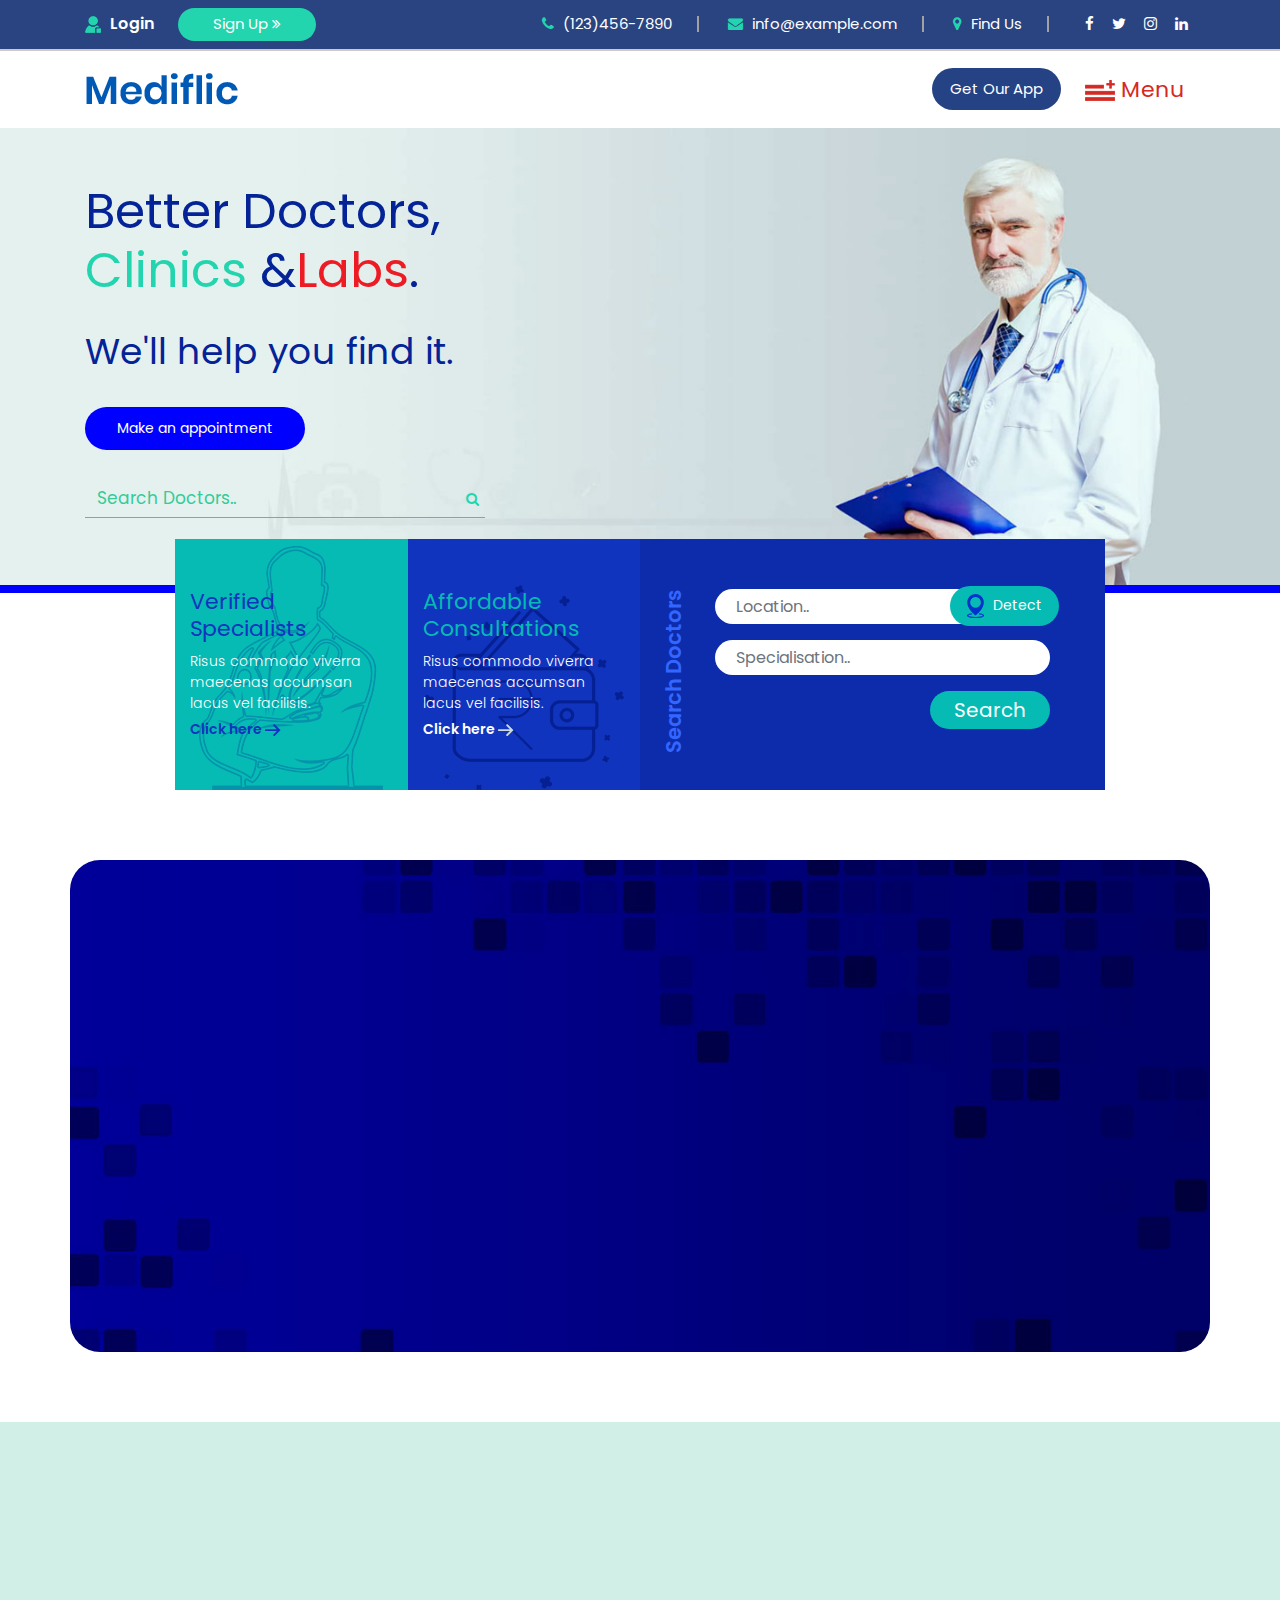
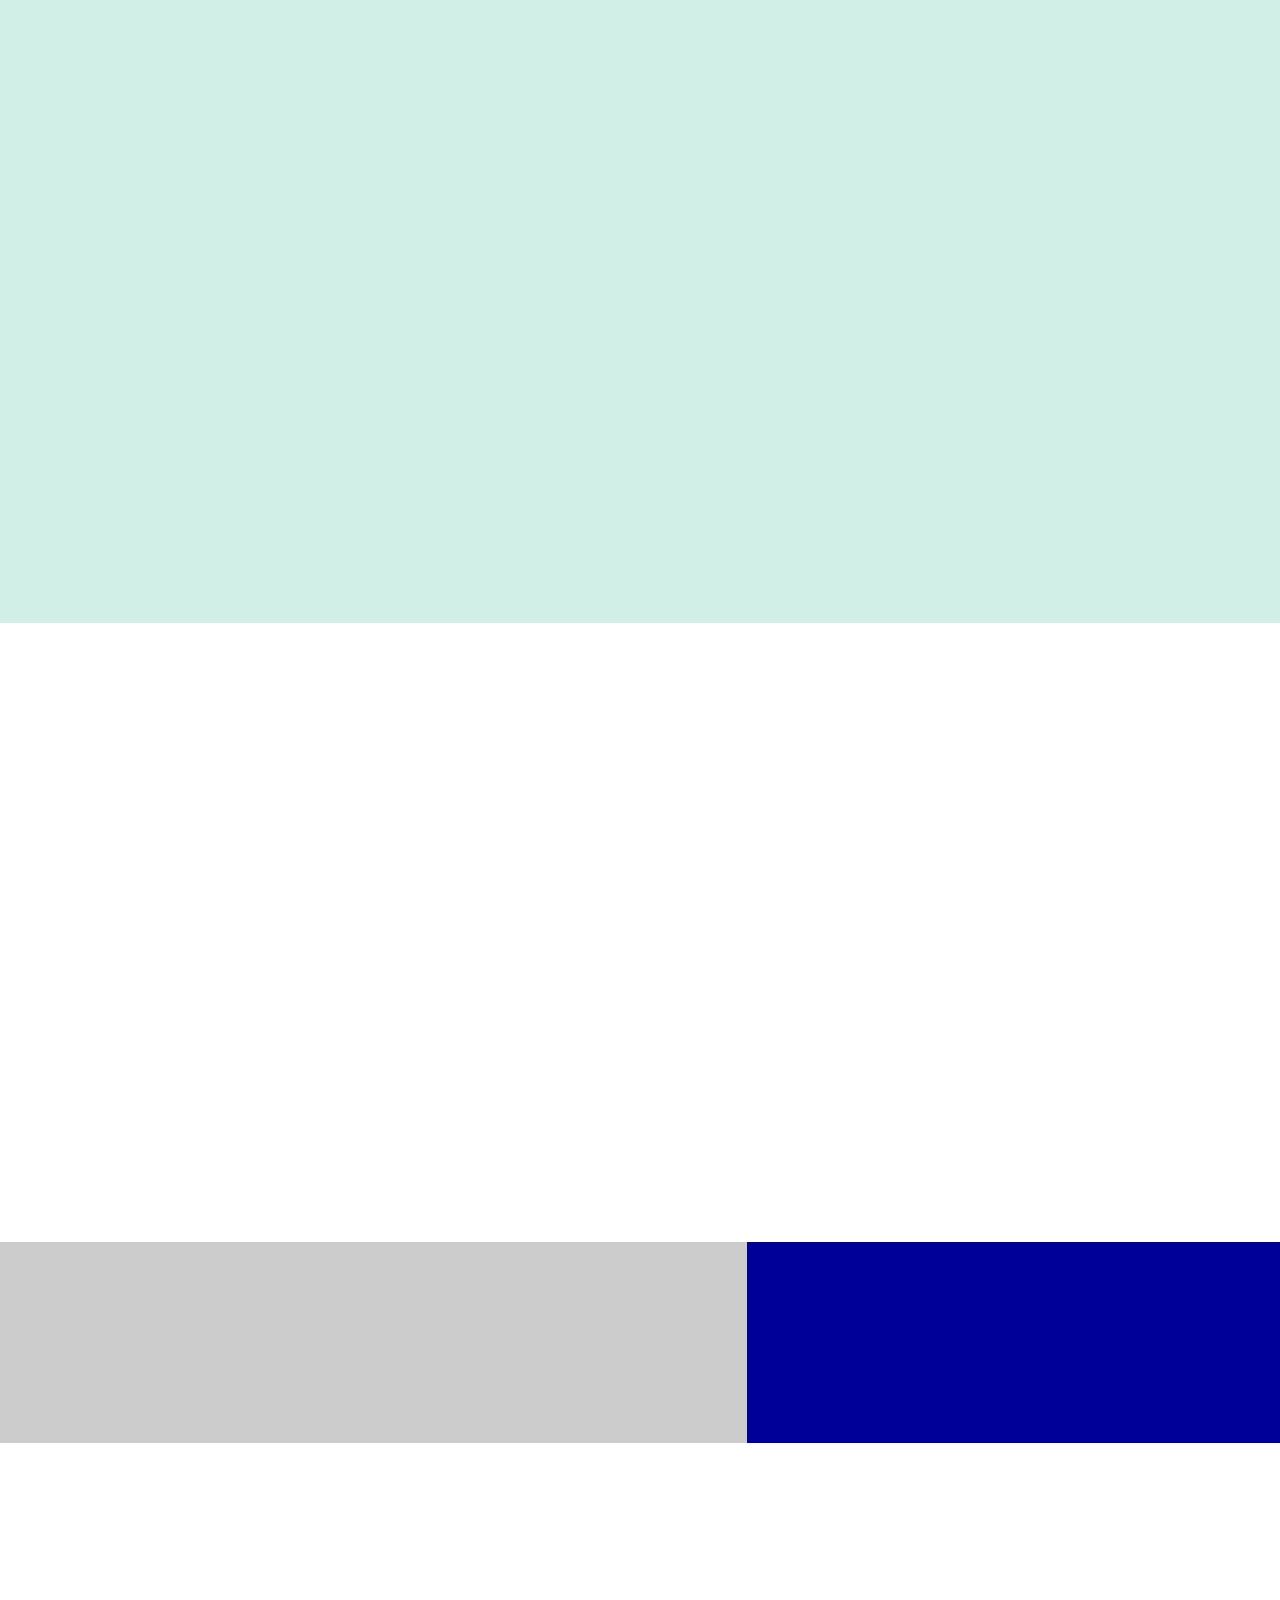
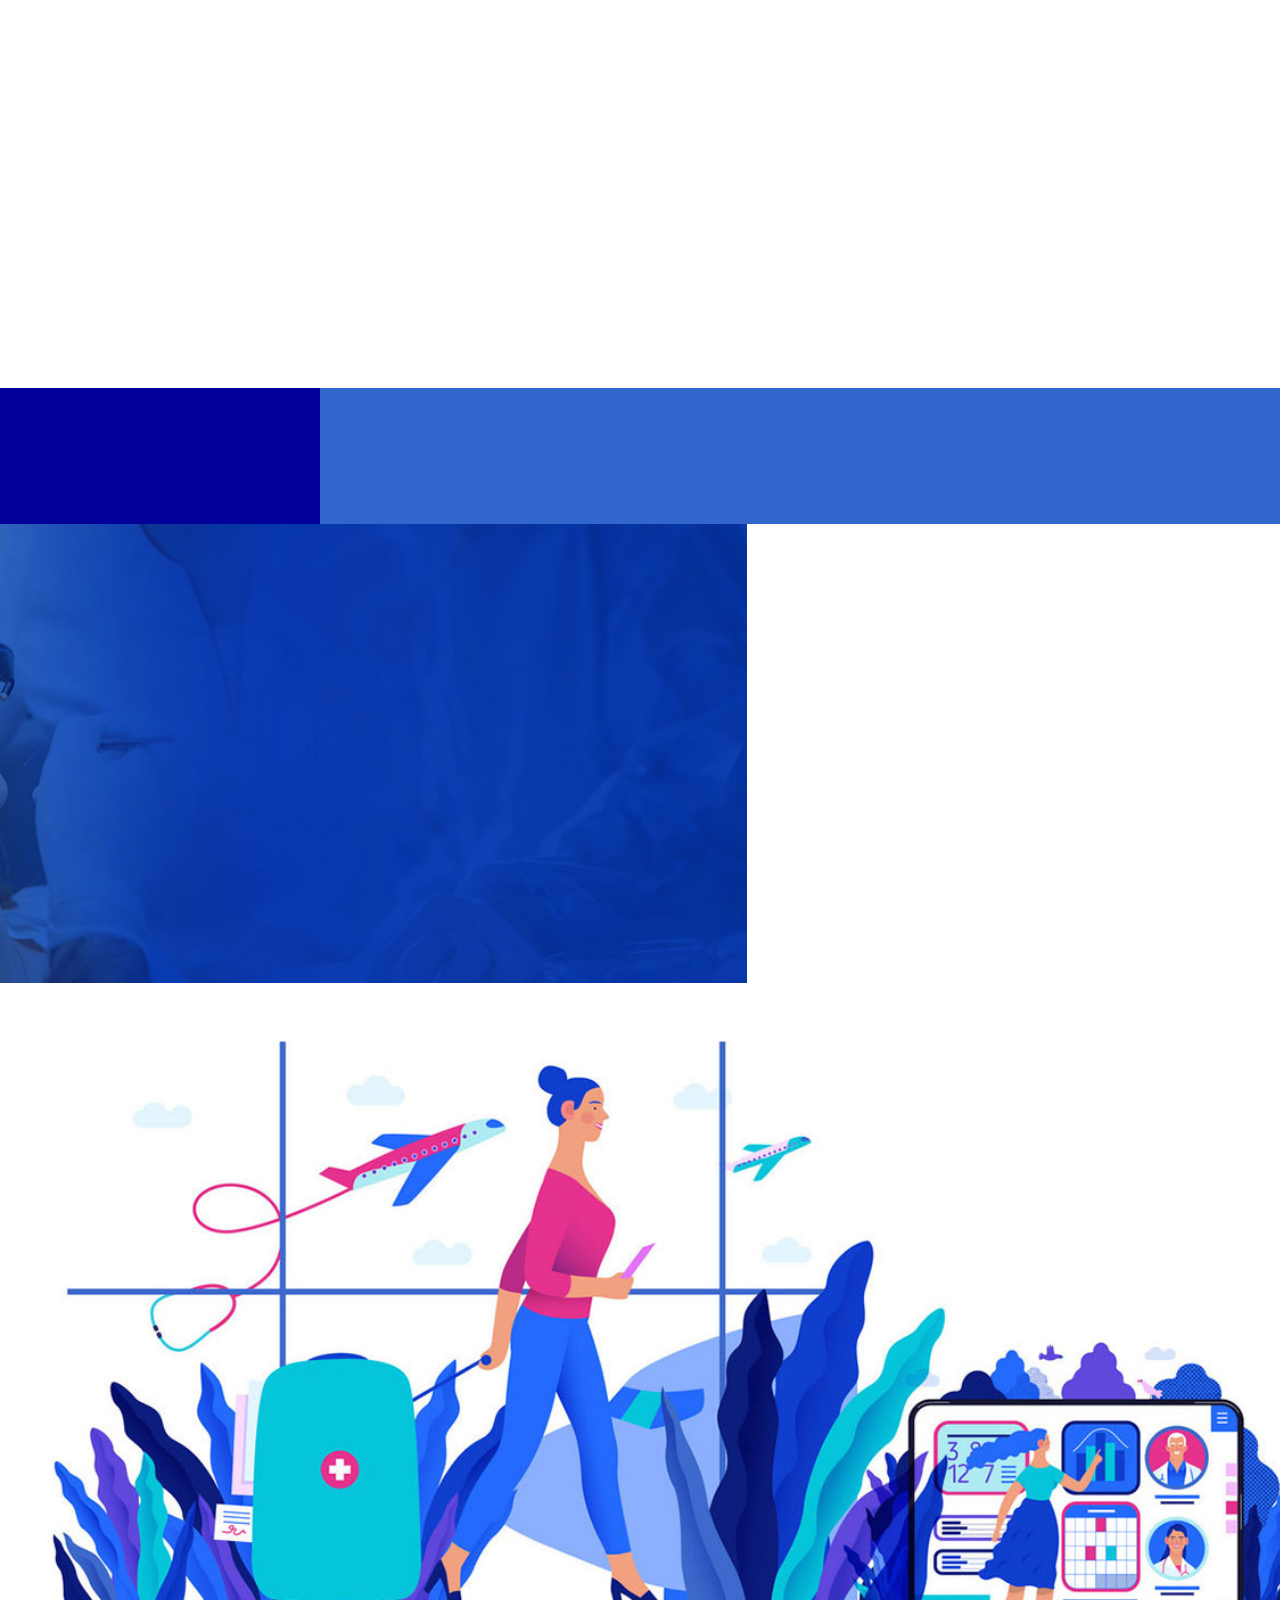
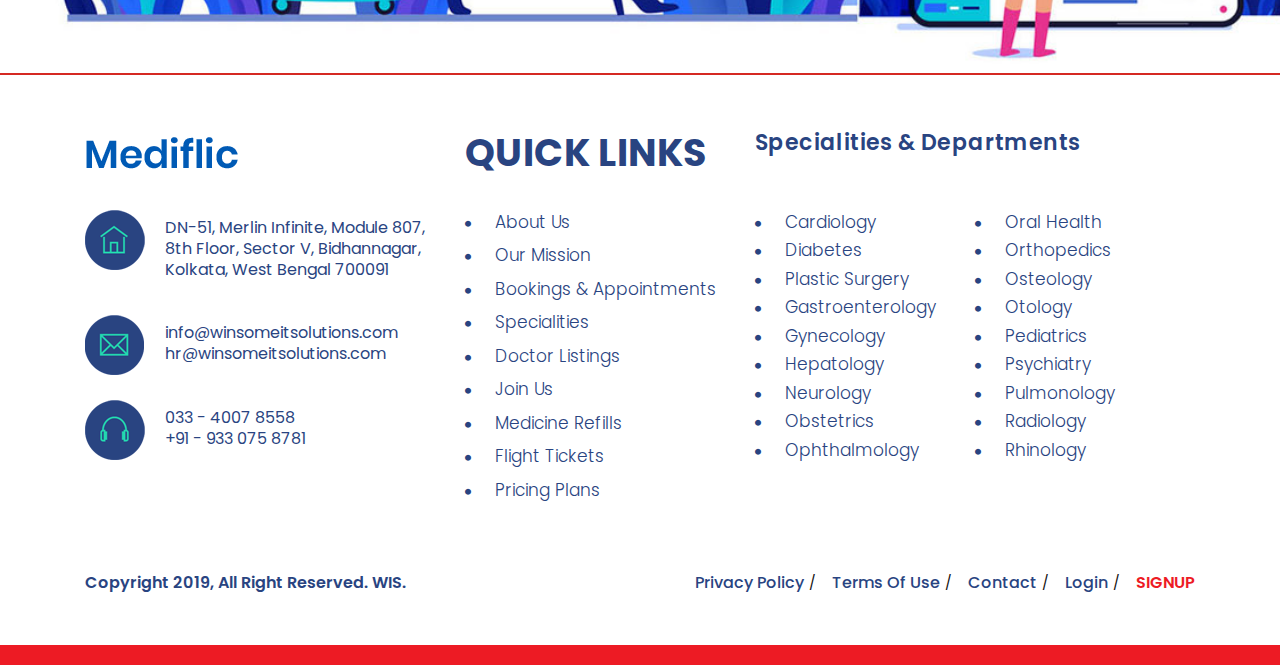
<file: index.html>
<!DOCTYPE html>
<html lang="en">
<head>
<title>Doctor Consultation</title>
<meta charset="utf-8">
<meta name="viewport" content="width=device-width, initial-scale=1">
<link href="font-awesome/css/font-awesome.min.css" rel="stylesheet" type="text/css">
<link href="https://fonts.googleapis.com/css?family=Poppins:200,300,400,500,600,700,800,900&display=swap" rel="stylesheet">
<link rel="stylesheet" href="css/bootstrap.min.css">
<link href="css/animate.css" rel="stylesheet">
<link rel="stylesheet" href="css/owl.carousel.min.css">
<link rel="stylesheet" href="css/owl.theme.default.min.css">
<link href="css/video.popup.css" rel="stylesheet">
<link href="css/datepicker.css" rel="stylesheet" />
<link href="css/theme.css" rel="stylesheet">
<link href="css/responsive.css" rel="stylesheet">
</head>
<body>
<!-- top_header -->
<section class="top_header">
  <div class="container">
    <div class="row top_header_inner">
      <div class="col-md-4 col-sm-12 top_head_box">
        <div class="top_head_left">
          <ul>
            <li class="li_login"><a href="admin-login.html"><span><img src="images/user_login_icon.png" alt="" /></span> Login</a></li>
            <li class="li_signup"><a href="">Sign Up <span><i class="fa fa-angle-double-right" aria-hidden="true"></i></span></a></li>
          </ul>
        </div>
      </div>
      <div class="col-md-8 col-sm-12 top_head_box top_head_right_main">
        <div class="top_head_right">
          <ul>
            <li><a href="tel:1234567890"><span><i class="fa fa-phone" aria-hidden="true"></i></span> (123)456-7890</a></li>
            <li><a href="mailto:info@example.com"><span><i class="fa fa-envelope" aria-hidden="true"></i></span> info@example.com</a></li>
            <li><a href=""><span><i class="fa fa-map-marker" aria-hidden="true"></i></span> Find Us</a></li>
            <li class="li_social"> <a href="" target="_blank"><i class="fa fa-facebook" aria-hidden="true"></i></a> <a href="" target="_blank"><i class="fa fa-twitter" aria-hidden="true"></i></a> <a href="" target="_blank"><i class="fa fa-instagram" aria-hidden="true"></i></a> <a href="" target="_blank"><i class="fa fa-linkedin" aria-hidden="true"></i></a> </li>
          </ul>
        </div>
      </div>
    </div>
  </div>
</section>
<!-- nav_sec -->
<section class="nav_sec" id="sticky-wrap">
  <div class="container">
    <div class="row nav_inner"> 
      <!-- mobile -->
      <nav class="navbar navbar-expand-lg navbar-dark mobile_nav_sec"> <a class="navbar-brand" href="index.html"><img src="images/logo.png" alt="" /></a>
        <button class="navbar-toggler" type="button" data-toggle="collapse" data-target="#navbarSupportedContent-4" aria-controls="navbarSupportedContent-4" aria-expanded="false" aria-label="Toggle navigation"> <span class="navbar-toggler-icon"><span class="humb_icon "><img src="images/humbergar_icon.png" alt="" /></span> Menu</span> </button>
        <div class="collapse navbar-collapse" id="navbarSupportedContent-4">
          <ul class="navbar-nav ml-auto">
            <li class="nav-item active"><a class="nav-link" href="index.html">Home</a></li>
            <li class="nav-item"><a class="nav-link" href="about.html">About</a></li>
            <li class="nav-item"><a class="nav-link" href="#">Doctor List</a></li>
            <li class="nav-item"><a class="nav-link" href="#">Contact</a></li>
          </ul>
        </div>
      </nav>
      <!-- mobile  End-->
      <div class="col-md-4 col-sm-4 logo_box_main">
        <div class="logo_box"> <a href="index.html"><img src="images/logo.png" alt="" /></a> </div>
      </div>
      <div class="col-lg-8 col-md-12 col-sm-12 nav_right_box_main">
        <div class="nav_right_box">
          <ul class="list_nav_right">
            <li class="get_app"><a href="">Get Our App</a></li>
            <!--<li><a href=""><img src="images/android_icon.png" alt="" /></a></li>
            <li><a href=""><img src="images/appstore_icon.png" alt="" /></a></li>-->
            <li class="li_humbargar_drop_menu">
              <div class="dropdown li_humbargar_drop">
                <button type="button" class="btn dropdown-toggle" data-toggle="dropdown"> <span class="humb_icon "><img src="images/humbergar_icon.png" alt="" /></span> Menu </button>
                <div class="dropdown-menu">
                  <ul class="list_side_menu">
                    <li><a href="index.html">Home</a></li>
                    <li><a href="about.html">About</a></li>
                    <li><a href="">Doctors</a></li>
                    <li><a href="">Contact</a></li>
                  </ul>
                </div>
              </div>
            </li>
          </ul>
        </div>
      </div>
    </div>
  </div>
</section>

<!-- banner_sec -->
<section class="banner_sec"> <img src="images/bannner1.jpg" alt="" />
  <div class="banner_overlay">
    <div class="banner_txt_box wow fadeInLeft">
      <h1>Better Doctors, <br>
        <span class="txt_color_green">Clinics</span> &<span class="txt_color_red">Labs</span>. </h1>
      <h3>We'll help you find it.</h3>
      <a href="" class="banner_btn1">Make an appointment</a>
      <div class="banner_form_area">
        <form class="banner_form">
          <div class="txb_banner_search">
            <input type="text" class="form-control" placeholder="Search Doctors..">
            <button type="button" class="btn_serach1"><i class="fa fa-search" aria-hidden="true"></i></button>
          </div>
        </form>
      </div>
    </div>
  </div>
</section>

<!-- doc_location_sec -->
<section class="doc_location_sec">
  <div class="container">
    <div class="doc_loc_inner wow fadeInUp">
      <div class="row">
        <div class="col-md-3 doc_loc1_main">
          <div class="doc_loc1">
            <h3>Verified Specialists</h3>
            <p>Risus commodo viverra maecenas accumsan lacus vel facilisis. </p>
            <a href="">Click here <span><img src="images/right_blue_small_icon.png" alt="" /></span></a> </div>
        </div>
        <div class="col-md-3 doc_loc2_main">
          <div class="doc_loc2">
            <h3>Affordable Consultations</h3>
            <p>Risus commodo viverra maecenas accumsan lacus vel facilisis. </p>
            <a href="">Click here <span><img src="images/right_white_small_icon.png" alt="" /></span></a> </div>
        </div>
        <div class="col-md-6 doc_loc3_main">
          <div class="doc_loc3">
            <h3>Search Doctors</h3>
            <div class="loc_for_area">
              <form class="loc_detect_form">
                <div class="row">
                  <div class="col-sm-12">
                    <div class="form-group detct_loc">
                      <input type="text" class="form-control" placeholder="Location..">
                      <button type="button" class="btn_detect bg_hover_red"><span><img src="images/location_detect_icon.png" alt="" /></span> Detect</button>
                    </div>
                  </div>
                  <div class="col-sm-12">
                    <div class="form-group">
                      <input type="text" class="form-control" placeholder="Specialisation..">
                    </div>
                  </div>
                  <div class="col-sm-12">
                    <div class="form-group btn_detect_area">
                      <button type="button" class="btn_detect_submit bg_hover_red">Search</button>
                    </div>
                  </div>
                </div>
                <!--<div class="txb_banner_search">
								<input type="text" class="form-control" placeholder="Search Doctors..">
								<button type="button" class="btn_serach1"><i class="fa fa-search" aria-hidden="true"></i></button>
							  </div>-->
              </form>
            </div>
          </div>
        </div>
      </div>
    </div>
  </div>
</section>
<!-- why_choose_sec -->
<section class="why_choose_sec">
  <div class="container">
    <div class="row why_choose">
      <div class="col-lg-4 col-md-12 why_left wow fadeInLeft">
        <div class="why_choose_left">
          <h2>Why Choose Us?</h2>
          <p>Lorem ipsum dolor sit amet, consectetur adipiscing elit, sed do eiusmod tempor incididunt ut labore et dolore magna aliqua. Quis ipsum suspendisse ultrices gravida. Risus commodo viverra maecenas accumsan lacus vel facilisis.</p>
        </div>
      </div>
      <div class="col-lg-8 col-md-12 why_right">
        <div class="why_choose_right">
          <div class="row">
            <div class="col-md-6 wow fadeInUp">
              <div class="choose_box_r">
                <div class="ch_top">
                  <div class="wc_img"> <img src="images/w_choose1.png" alt="" /> </div>
                  <h3>Doctor</h3>
                  <h4>Consultation</h4>
                  <a href="" class="bg_hover_red">Read More</a> </div>
                <div class="ch_bottom">
                  <p>Risus commodo viverra maecenas accumsan lacus vel facilisis.  Risus commodo viverra maecenas accumsan lacus vel facilisis. </p>
                </div>
              </div>
            </div>
            <div class="col-md-6 wow fadeInUp">
              <div class="choose_box_r">
                <div class="ch_top">
                  <div class="wc_img"> <img src="images/w_choose2.png" alt="" /> </div>
                  <h3>Ambulance</h3>
                  <h4>Service</h4>
                  <a href="" class="bg_hover_red">Read More</a> </div>
                <div class="ch_bottom">
                  <p>Risus commodo viverra maecenas accumsan lacus vel facilisis.  Risus commodo viverra maecenas accumsan lacus vel facilisis. </p>
                </div>
              </div>
            </div>
            <div class="col-md-6 wow fadeInUp">
              <div class="choose_box_r">
                <div class="ch_top">
                  <div class="wc_img"> <img src="images/w_choose3.png" alt="" /> </div>
                  <h3>Clinic</h3>
                  <h4>Bookings</h4>
                  <a href="" class="bg_hover_red">Read More</a> </div>
                <div class="ch_bottom">
                  <p>Risus commodo viverra maecenas accumsan lacus vel facilisis.  Risus commodo viverra maecenas accumsan lacus vel facilisis. </p>
                </div>
              </div>
            </div>
            <div class="col-md-6 wow fadeInUp">
              <div class="choose_box_r">
                <div class="ch_top">
                  <div class="wc_img"> <img src="images/w_choose4.png" alt="" /> </div>
                  <h3>Medicine</h3>
                  <h4>Refills</h4>
                  <a href="" class="bg_hover_red">Read More</a> </div>
                <div class="ch_bottom">
                  <p>Risus commodo viverra maecenas accumsan lacus vel facilisis.  Risus commodo viverra maecenas accumsan lacus vel facilisis. </p>
                </div>
              </div>
            </div>
          </div>
        </div>
      </div>
    </div>
  </div>
</section>
<!-- how_use_sec -->
<section class="how_use_sec">
  <div class="container">
    <div class="row">
      <div class="col-lg-6 col-md-12 wow fadeInLeft">
        <div class="how_use_left"> <img src="images/how_can_help_img.png" alt="" />
          <ul class="list_count">
            <li>
              <div class="count_box">
                <h3>59<span>k</span></h3>
                <h4>Downloads</h4>
              </div>
            </li>
            <li>
              <div class="count_box">
                <h3>46<span>k</span></h3>
                <h4>Happy Customers</h4>
              </div>
            </li>
          </ul>
        </div>
      </div>
      <div class="col-lg-6 col-md-12 wow fadeInRight">
        <div class="how_use_right">
          <h5>How to use it?</h5>
          <h3>How does our online consultation work?</h3>
          <ul class="list_application_step">
            <li>
              <div class="step_box">
                <div class="step_icon"> <img src="images/use_step_img1.png" alt="" /> </div>
                <h3><img src="images/step1.png" alt="" /></h3>
                <h4>Fill up  your medical condition form.</h4>
              </div>
            </li>
            <li>
              <div class="step_box">
                <div class="step_icon"> <img src="images/use_step_img2.png" alt="" /> </div>
                <h3><img src="images/step2.png" alt="" /></h3>
                <h4>Get a consulting  physician in minutes.</h4>
              </div>
            </li>
            <li>
              <div class="step_box">
                <div class="step_icon"> <img src="images/use_step_img3.png" alt="" /> </div>
                <h3><img src="images/step3.png" alt="" /></h3>
                <h4>Pay the consultation fees online.</h4>
              </div>
            </li>
            <li>
              <div class="step_box">
                <div class="step_icon"> <img src="images/use_step_img4.png" alt="" /> </div>
                <h3><img src="images/step4.png" alt="" /></h3>
                <h4>Get diagnosis & prescription.</h4>
              </div>
            </li>
          </ul>
        </div>
      </div>
    </div>
  </div>
</section>
<!-- panel_expert_sec -->
<section class="panel_expert_sec">
  <div class="container-fluid">
    <div class="row">
      <div class="col-md-3 col-sm-4 panel_exp_left_main wow fadeInUp">
        <div class="panel_exp_left">
          <h3>+</h3>
          <h2>Our <br>
            Panel <br>
            Of <br>
            Experts</h2>
          <a href="" class="view_all_btn">View all <span><img src="images/right_blue_icon.png" alt="" /></span></a> </div>
      </div>
      <div class="col-md-9 col-sm-8 panel_exp_right_main wow fadeInDown">
        <div class="panel_exp_right">
          <div class="owl-carousel owl-theme" id="panel_expert_slider">
            <div class="item">
              <div class="exp_panel_item">
                <div class="exp_img_area"> <img src="images/exp_panel1.jpg" alt="" /> </div>
                <div class="exp_panel_overlay">
                  <div class="i_book_appoinment"> <a href="">Book an appointment <span><img src="images/right_white_icon.png" alt="" /></span></a> </div>
                  <div class="doc_name">
                    <div class="doc_name_box">
                      <h3>Dr. Joshua Clark</h3>
                      <h4>Neurosurgeon</h4>
                    </div>
                  </div>
                </div>
              </div>
            </div>
            <div class="item">
              <div class="exp_panel_item">
                <div class="exp_img_area"> <img src="images/exp_panel1.jpg" alt="" /> </div>
                <div class="exp_panel_overlay">
                  <div class="i_book_appoinment"> <a href="">Book an appointment <span><img src="images/right_white_icon.png" alt="" /></span></a> </div>
                  <div class="doc_name">
                    <div class="doc_name_box">
                      <h3>Dr. Joshua Clark</h3>
                      <h4>Neurosurgeon</h4>
                    </div>
                  </div>
                </div>
              </div>
            </div>
            <div class="item">
              <div class="exp_panel_item">
                <div class="exp_img_area"> <img src="images/exp_panel1.jpg" alt="" /> </div>
                <div class="exp_panel_overlay">
                  <div class="i_book_appoinment"> <a href="">Book an appointment <span><img src="images/right_white_icon.png" alt="" /></span></a> </div>
                  <div class="doc_name">
                    <div class="doc_name_box">
                      <h3>Dr. Joshua Clark</h3>
                      <h4>Neurosurgeon</h4>
                    </div>
                  </div>
                </div>
              </div>
            </div>
          </div>
        </div>
      </div>
    </div>
  </div>
</section>
<!-- join_team_sec -->
<section class="join_team_sec">
  <div class="container-fluid">
    <div class="row join_team_inner">
      <div class="col-lg-7 col-md-12 col-sm-12 join_team_left_main ">
        <div class="join_team_left wow fadeInUp">
          <h2>Join Our Team</h2>
          <p>Lorem ipsum dolor sit amet, consectetur adipiscing elit, sed do eiusmod tempor incididunt ut labore et dolore magna aliqua. </p>
          <a href="" class="join_here_btn">Click Here <span><img src="images/right_white_icon.png" alt="" /></span></a> </div>
      </div>
      <div class="col-lg-5 col-md-12 col-sm-12 join_team_right_main ">
        <div class="join_team_right wow fadeInRight">
          <h3>Search by Doctor’s Name..</h3>
          <div class="doc_name_serach_box">
            <form class="doc_name_serach_form">
              <div class="row">
                <div class="col-md-9">
                  <div class="form-group">
                    <input type="text" class="form-control" placeholder="Doctor’s name..">
                  </div>
                </div>
                <div class="col-md-3">
                  <div class="form-group">
                    <button type="button" class="btn_serach_doc"><img src="images/serach_red_round_icon.png" alt="" /></button>
                  </div>
                </div>
              </div>
            </form>
          </div>
        </div>
      </div>
    </div>
  </div>
</section>
<!-- who_we_are_sec -->
<section class="who_we_are_sec">
  <div class="container">
    <div class="row who_we_are_inner">
      <div class="col-lg-6 col-md-12 col-sm-8 who_we_left_main wow fadeInLeft">
        <div class="who_we_left">
          <h2>Who we are</h2>
          <p class="txt_color_white">Lorem ipsum dolor sit amet, consectetur adipiscing elit, sed do eiusmod tempor incididunt ut labore et dolore magna aliqua. </p>
          <p class="txt_color_blue">Lorem ipsum dolor sit amet, consectetur adipiscing elit, sed do eiusmod tempor incididunt ut labore et dolore magna aliqua. Quis ipsum suspendisse ultrices gravida. Risus commodo viverra maecenas accumsan lacus vel facilisis. </p>
          <a href="" class="redmore_who">Read More <span><img src="images/right_button_arrow.png" alt="" /></span></a> </div>
      </div>
      <div class="col-lg-6 col-md-12 col-sm-4 who_we_right_main wow fadeInUp">
        <div class="who_we_right">
          <div class="circle-ripple"><a href="javascript:void(0)" class="videoPop" video-url="https://www.youtube.com/embed/cUxRhesT8gY"><i class="fa fa-play" aria-hidden="true"></i></a></div>
        </div>
      </div>
    </div>
  </div>
</section>
<!-- our_speciality_sec -->
<section class="our_speciality_sec ">
  <div class="container-fluid">
    <div class="row">
      <div class="col-md-3 col-sm-3 specelity_left_main">
        <div class="our_spe_left wow fadeInLeft">
          <h2><span>Our</span>Specialities</h2>
        </div>
      </div>
      <div class="col-md-9 col-sm-9 specelity_right_main">
        <div class="our_spe_right wow fadeInDown">
          <div class="owl-carousel owl-theme" id="featured_video_slider">
            <div class="item">
              <div class="speciality_item_box">
                <div class="sp_align">
                  <div class="sp_icon"><img src="images/os_icon1.png" alt="" /></div>
                  <h3>General Medicine</h3>
                </div>
              </div>
            </div>
            <div class="item">
              <div class="speciality_item_box">
                <div class="sp_align">
                  <div class="sp_icon"><img src="images/os_icon2.png" alt="" /></div>
                  <h3>Cardiology</h3>
                </div>
              </div>
            </div>
            <div class="item">
              <div class="speciality_item_box">
                <div class="sp_align">
                  <div class="sp_icon"><img src="images/os_icon3.png" alt="" /></div>
                  <h3>Orthopaedics</h3>
                </div>
              </div>
            </div>
            <div class="item">
              <div class="speciality_item_box">
                <div class="sp_align">
                  <div class="sp_icon"><img src="images/os_icon2.png" alt="" /></div>
                  <h3>Cardiology</h3>
                </div>
              </div>
            </div>
          </div>
        </div>
      </div>
    </div>
  </div>
</section>
<!-- make_appointment_sec -->
<section class="make_appointment_sec">
  <div class="container-fluid">
    <div class="row">
      <div class="col-lg-7 col-md-12 col-sm-7 m_appointment_area ">
        <div class="appointment_box wow fadeInLeft">
          <h2>Make an <span>Appointment</span></h2>
          <form class="make_appointment_form">
            <div class="row">
              <div class="col-md-9 col-sm-8">
                <div class="form-group">
                  <input type="text" class="form-control" placeholder="Location..">
                </div>
              </div>
              <div class="col-md-3 col-sm-4">
                <div class="form-group">
                  <div class="radio_bg">
                    <ul class="list_doc_radio">
                      <li>
                        <div class="custom-control custom-radio cus_radio">
                          <input type="radio" checked class="custom-control-input" id="doctorRadio" name="doc_radio">
                          <label class="custom-control-label" for="doctorRadio">Doctor</label>
                        </div>
                      </li>
                      <li>
                        <div class="custom-control custom-radio cus_radio">
                          <input type="radio" class="custom-control-input" id="clinicRadio" name="doc_radio">
                          <label class="custom-control-label" for="clinicRadio">Clinic</label>
                        </div>
                      </li>
                    </ul>
                    
                    <!--<div class="custom-control custom-radio">
								  <input type="radio" class="custom-control-input" id="clinicRadio" name="example1">
								  <label class="custom-control-label" for="clinicRadio">Custom radio</label>
								</div> --> 
                    <!--<button type="button" class="btn_detect1"><span><img src="images/location_detect_icon.png" alt=""></span> Detect</button>--> 
                  </div>
                </div>
              </div>
            </div>
            <div class="row">
              <div class="col-md-6">
                <div class="form-group">
                  <select class="form-control slect_form1">
                    <option>Select Speciality</option>
                    <option>Speciality One</option>
                    <option>Speciality Two</option>
                    <option>Speciality Three</option>
                  </select>
                </div>
              </div>
              <div class="col-md-6">
                <div class="form-group">
                  <select class="form-control slect_form1">
                    <option>Select Location</option>
                    <option>Speciality One</option>
                    <option>Speciality Two</option>
                    <option>Speciality Three</option>
                  </select>
                </div>
              </div>
              <div class="col-md-6">
                <div class="form-group"> 
                  <!--<input type="date" class="form-control">-->
                  <div id="datepicker" class="input-group date comman_date_picker" data-date-format="mm-dd-yyyy">
                    <input class="form-control" type="text" readonly />
                    <span class="input-group-addon"><i class="fa fa-calendar" aria-hidden="true"></i></span> </div>
                  <!--<input type="text" id="datepicker" data-date-format="mm/dd/yyyy" class="form-control">--> 
                  
                </div>
              </div>
              <div class="col-md-6">
                <div class="form-group">
                  <select class="form-control slect_form1">
                    <option>Select Time Slot</option>
                    <option>8 AM - 9AM</option>
                    <option>9 AM - 10AM</option>
                    <option>11 AM - 12PM</option>
                  </select>
                </div>
              </div>
              <div class="col-sm-12">
                <div class="form-group app_submit_area">
                  <button type="button" class="btn_app_submit">Proceed to Payment <span><img src="images/right_white_icon.png" alt="" /></span></button>
                </div>
              </div>
            </div>
          </form>
        </div>
      </div>
      <div class="col-lg-5 col-md-12 col-sm-5">
        <div class="app_download wow fadeInUp">
          <h2>Download our <span>App</span></h2>
          <div class="app_inner_bg">
            <div class="row">
              <div class="col-md-6 col-sm-6 app_st1">
                <div class="app_store "> <img src="images/apple_store_icon.png" alt="" />
                  <h3><a href="">Apple App Store</a></h3>
                </div>
              </div>
              <div class="col-md-6 col-sm-6">
                <div class="app_store"> <img src="images/playstore_icon.png" alt="" />
                  <h3><a href="">Google Play Store</a></h3>
                </div>
              </div>
            </div>
          </div>
        </div>
      </div>
    </div>
  </div>
</section>
<!-- medical_tourism_sec -->
<section class="medical_tourism_sec">
  <div class="container">
    <div class="row">
      <div class="col-sm-7"></div>
      <div class="col-sm-5">
        <div class="m_tourism_box">
          <h2 class="wow fadeInDown">We provide <span class="txt_color_red">Medical</span> <span class="span_block"><span class="txt_color_red">Tourism</span> Facilities</span></h2>
          <div class="t_btnarea"> <a href="" class="tourism_btn wow fadeInUp">Leran More <span><img src="images/tourism_btn_arrow.png" alt=""></span></a> </div>
        </div>
      </div>
    </div>
  </div>
</section>
<!-- footer_sec -->
<section class="footer" id="contact">
  <div class="container">
    <div class="row">
      <div class="col-lg-4 col-md-6 footer_box">
        <div class="fbox_head"> <img src="images/logo.png" alt="" /> </div>
        <ul class="list_contact_details">
          <li>
            <div class="cl_box">
              <div class="c_icon"><img src="images/footer_home_icon.png" alt=""></div>
              <p>DN-51, Merlin Infinite, Module 807, 8th Floor, Sector V, Bidhannagar, Kolkata, West Bengal 700091</p>
            </div>
          </li>
          <li>
            <div class="cl_box">
              <div class="c_icon"><img src="images/footer_mail_icon.png" alt=""></div>
              <p><a href="mailto:info@winsomeitsolutions.com">info@winsomeitsolutions.com</a></p>
              <p><a href="mailto:hr@winsomeitsolutions.com">hr@winsomeitsolutions.com</a></p>
            </div>
          </li>
          <li>
            <div class="cl_box">
              <div class="c_icon"><img src="images/footer_headfonel_icon.png" alt=""></div>
              <p><a href="tel:03340078558">033 - 4007 8558</a></p>
              <p><a href="tel:9330758781">+91 - 933 075 8781</a></p>
            </div>
          </li>
        </ul>
      </div>
      <div class="col-lg-3 col-md-6 footer_box f_quick_box">
        <div class="fbox_head">
          <h2 class="footer_heading">Quick Links</h2>
        </div>
        <div class="ft_links">
          <ul class="footer_nav" id="footer_navigation">
            <li><a href="">About Us</a></li>
            <li><a href="">Our Mission</a></li>
            <li><a href="">Bookings & Appointments</a></li>
            <li><a href="">Specialities</a></li>
            <li><a href="">Doctor Listings</a></li>
            <li><a href="">Join Us</a></li>
            <li><a href="">Medicine Refills</a></li>
            <li><a href="">Flight Tickets</a></li>
            <li><a href="">Pricing Plans</a></li>
          </ul>
        </div>
      </div>
      <div class="col-lg-5 col-md-12 footer_box f_departments_box">
        <div class="fbox_head">
          <h2 class="footer_heading">Specialities & Departments</h2>
        </div>
        <div class="ft_links">
          <ul class="footer_nav">
            <li><a href="">Cardiology</a></li>
            <li><a href="">Oral Health</a></li>
            <li><a href="">Diabetes</a></li>
            <li><a href="">Orthopedics</a></li>
            <li><a href="">Plastic Surgery</a></li>
            <li><a href="">Osteology</a></li>
            <li><a href="">Gastroenterology</a></li>
            <li><a href="">Otology</a></li>
            <li><a href="">Gynecology</a></li>
            <li><a href="">Pediatrics</a></li>
            <li><a href="">Hepatology</a></li>
            <li><a href="">Psychiatry</a></li>
            <li><a href="">Neurology</a></li>
            <li><a href="">Pulmonology</a></li>
            <li><a href="">Obstetrics</a></li>
            <li><a href="">Radiology</a></li>
            <li><a href="">Ophthalmology</a></li>
            <li><a href="">Rhinology</a></li>
          </ul>
        </div>
      </div>
    </div>
  </div>
</section>
<!-- copyright_sec -->
<section class="copyright_sec">
  <div class="container">
    <div class="row">
      <div class="col-lg-5 col-md-6">
        <div class="footer_cpy_left">
          <p>Copyright 2019, All Right Reserved. WIS.</p>
        </div>
      </div>
      <div class="col-lg-7 col-md-6">
        <div class="footer_cpy_right">
          <ul>
            <li><a href="">Privacy Policy</a></li>
            <li><a href="">Terms Of Use</a></li>
            <li><a href="">Contact</a></li>
            <li><a href="admin-login.html">Login</a></li>
            <li class="ft_signup"><a href="">Signup</a></li>
          </ul>
        </div>
      </div>
    </div>
  </div>
</section>
<!-- scrollup_sec --> 
<a href="javascript:void(0)" id="scrollup"><i class="fa fa-angle-up" aria-hidden="true"></i></a> 
<!-- jQuery Area --> 
<script src="js/jquery.min.js"></script> 
<script src="js/popper.min.js"></script> 
<script src="js/bootstrap.min.js"></script> 
<script src="js/owl.carousel.js"></script> 
<script src="js/jquery.viewbox.js"></script> 
<script src="js/video.popup.js"></script> 
<script src="js/wow.js"></script> 
<script src="js/datepicker.js"></script> 
<script src="js/theme.js"></script> 
<script>
	$(".how_use_left img").mousemove(function(event){
	  var mousex = event.pageX - $(this).offset().left;
	  var mousey = event.pageY - $(this).offset().top;
	  var imgx = (mousex - 500) / 60;
	  var imgy = (mousey - 200) / 40;
	  $(this).css("transform", "translate(" + imgx + "px," + imgy + "px)");
	});
	$(".how_use_left img").mouseout(function(){
	  $(this).css("transform", "translate(7px,6px)");
	});
	</script>
</body>
</html>
</file>
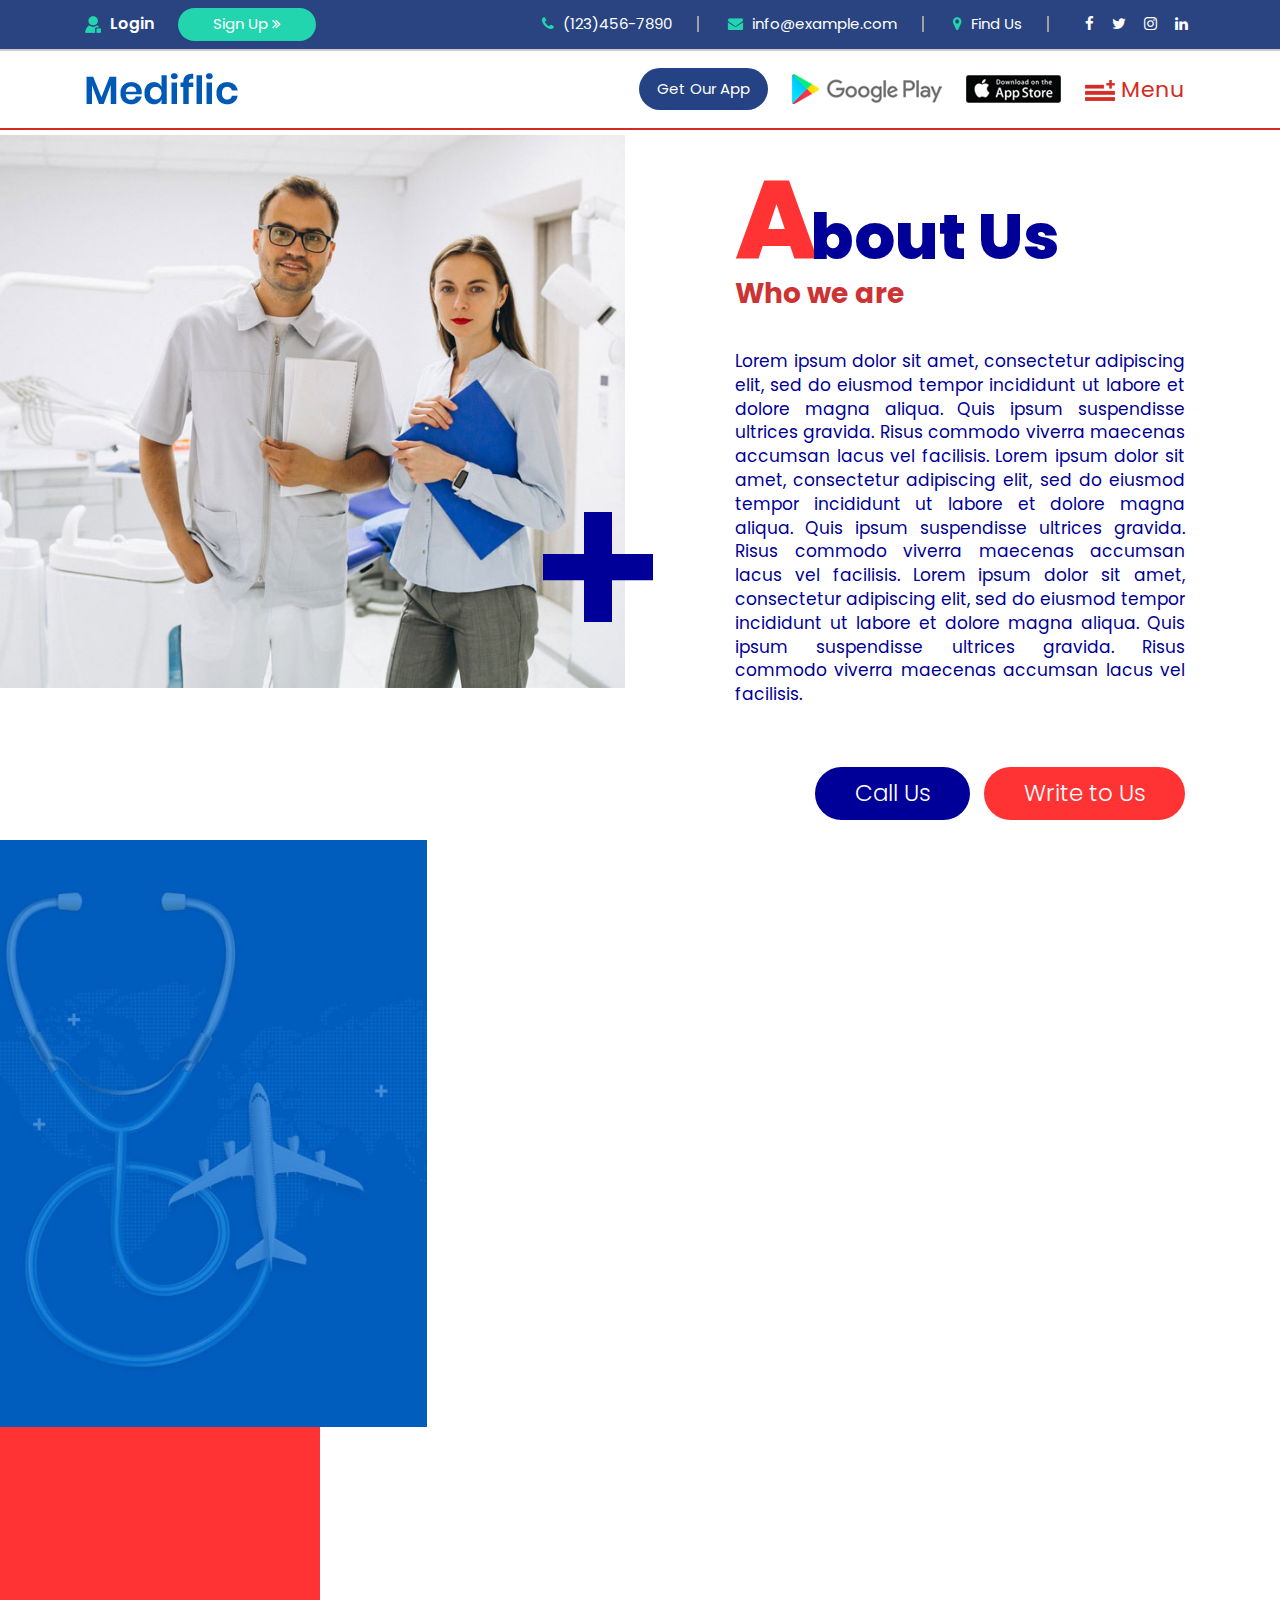
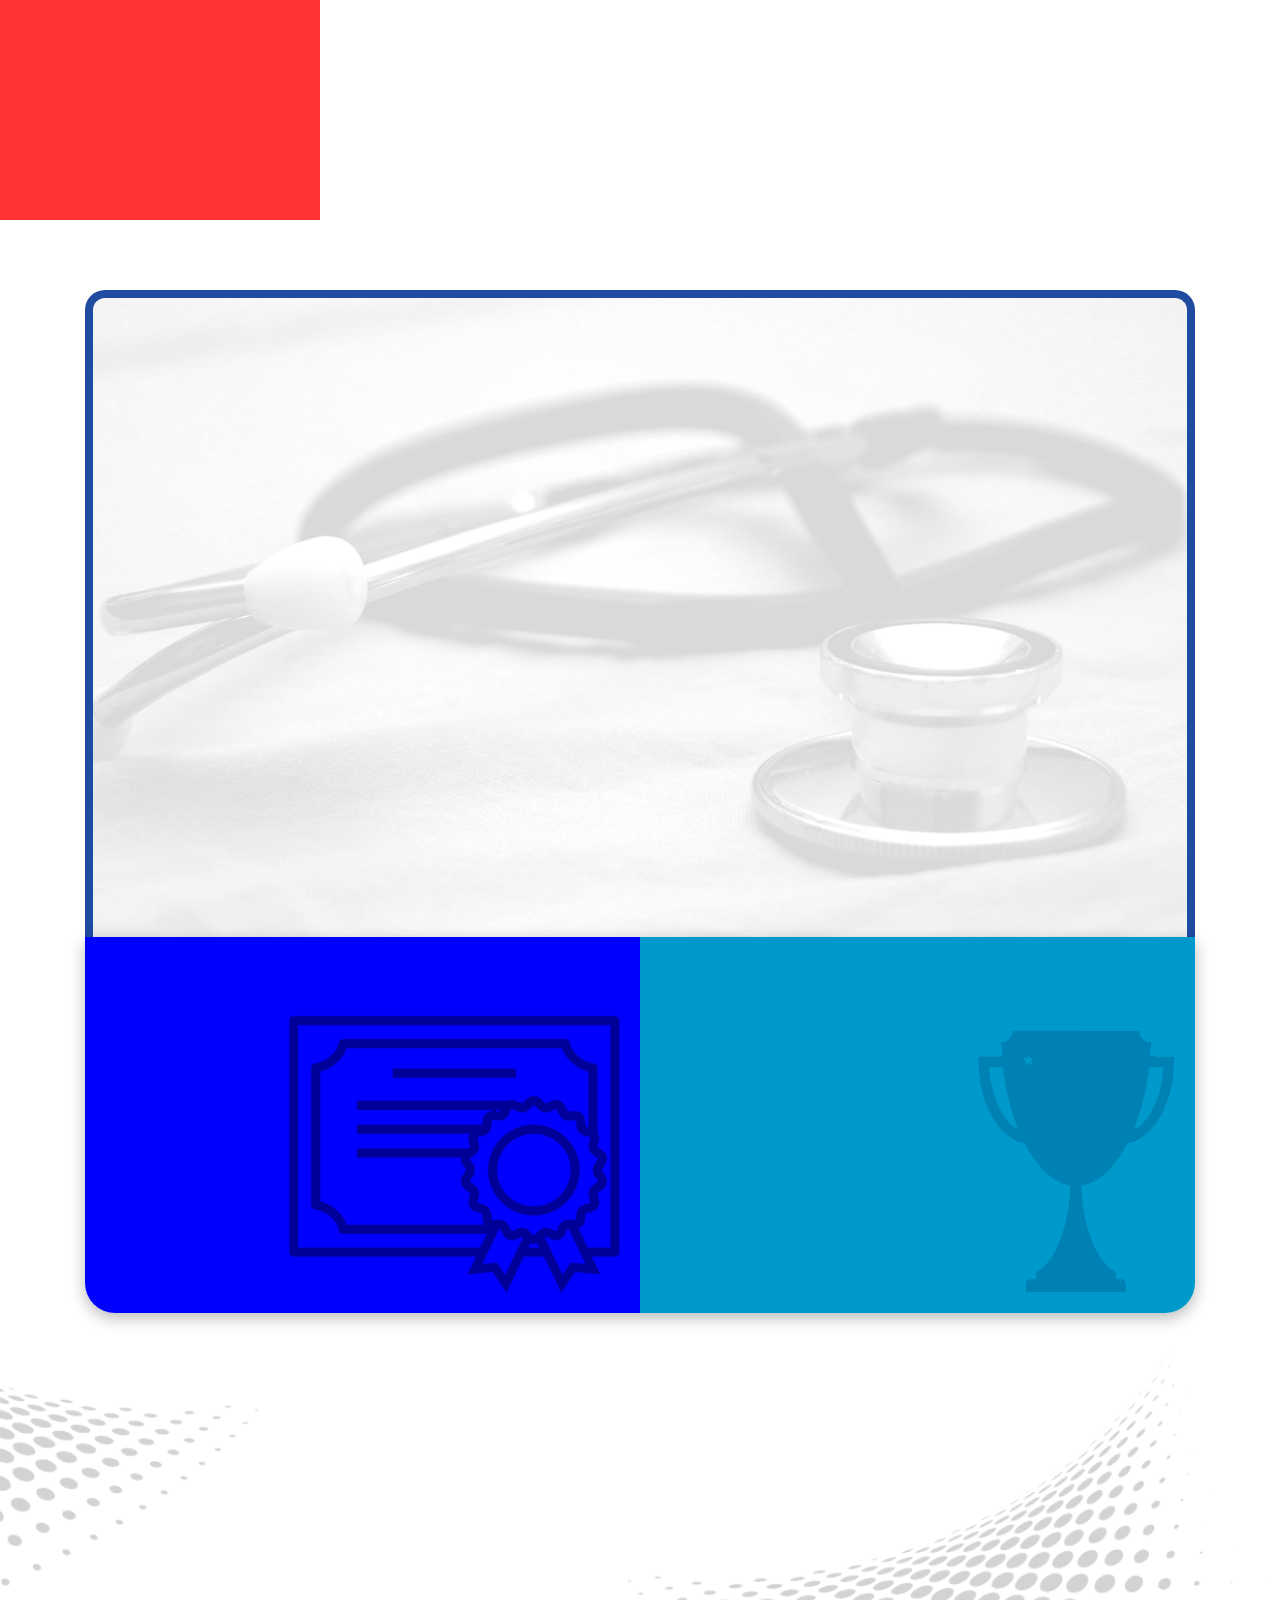
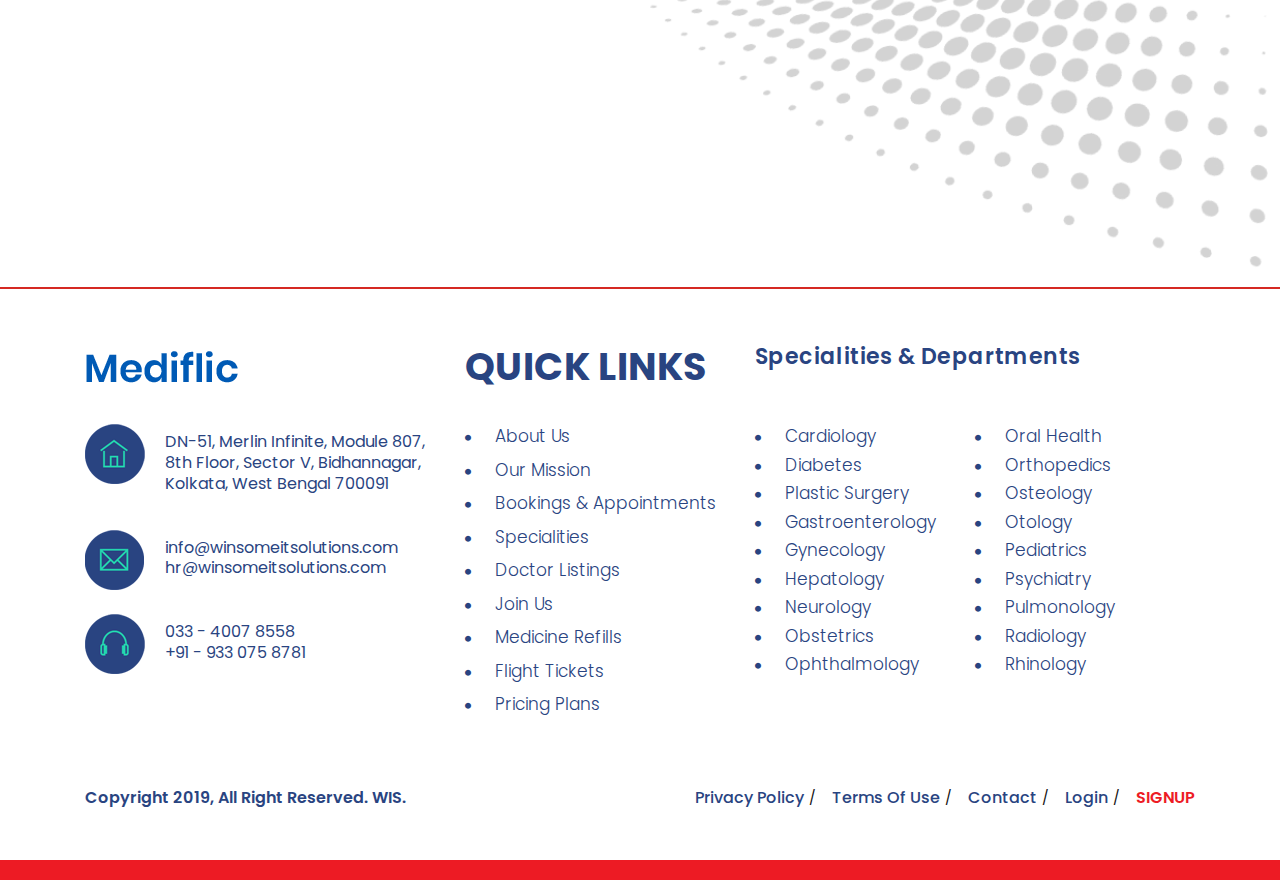
<file: about.html>
<!DOCTYPE html>
<html lang="en">
<head>
<title>Doctor Consultation</title>
<meta charset="utf-8">
<meta name="viewport" content="width=device-width, initial-scale=1">
<link href="font-awesome/css/font-awesome.min.css" rel="stylesheet" type="text/css">
<link href="https://fonts.googleapis.com/css?family=Poppins:200,300,400,500,600,700,800,900&display=swap" rel="stylesheet">
<link rel="stylesheet" href="css/bootstrap.min.css">
<link href="css/animate.css" rel="stylesheet">
<link rel="stylesheet" href="css/owl.carousel.min.css">
<link rel="stylesheet" href="css/owl.theme.default.min.css">
<link href="css/video.popup.css" rel="stylesheet">
<link href="css/datepicker.css" rel="stylesheet" />
<link href="css/theme.css" rel="stylesheet">
<link href="css/responsive.css" rel="stylesheet">
</head>
<body>
<!-- top_header -->
<section class="top_header">
  <div class="container">
    <div class="row top_header_inner">
      <div class="col-md-4 col-sm-12 top_head_box">
        <div class="top_head_left">
          <ul>
            <li class="li_login"><a href="admin-login.html"><span><img src="images/user_login_icon.png" alt="" /></span> Login</a></li>
            <li class="li_signup"><a href="">Sign Up <span><i class="fa fa-angle-double-right" aria-hidden="true"></i></span></a></li>
          </ul>
        </div>
      </div>
      <div class="col-md-8 col-sm-12 top_head_box top_head_right_main">
        <div class="top_head_right">
          <ul>
            <li><a href="tel:1234567890"><span><i class="fa fa-phone" aria-hidden="true"></i></span> (123)456-7890</a></li>
            <li><a href="mailto:info@example.com"><span><i class="fa fa-envelope" aria-hidden="true"></i></span> info@example.com</a></li>
            <li><a href=""><span><i class="fa fa-map-marker" aria-hidden="true"></i></span> Find Us</a></li>
            <li class="li_social"> <a href="" target="_blank"><i class="fa fa-facebook" aria-hidden="true"></i></a> <a href="" target="_blank"><i class="fa fa-twitter" aria-hidden="true"></i></a> <a href="" target="_blank"><i class="fa fa-instagram" aria-hidden="true"></i></a> <a href="" target="_blank"><i class="fa fa-linkedin" aria-hidden="true"></i></a> </li>
          </ul>
        </div>
      </div>
    </div>
  </div>
</section>
<!-- nav_sec -->
<section class="nav_sec" id="sticky-wrap">
  <div class="container">
    <div class="row nav_inner"> 
      <!-- mobile -->
      <nav class="navbar navbar-expand-lg navbar-dark mobile_nav_sec"> <a class="navbar-brand" href="index.html"><img src="images/logo.png" alt="" /></a>
        <button class="navbar-toggler" type="button" data-toggle="collapse" data-target="#navbarSupportedContent-4" aria-controls="navbarSupportedContent-4" aria-expanded="false" aria-label="Toggle navigation"> <span class="navbar-toggler-icon"><span class="humb_icon "><img src="images/humbergar_icon.png" alt="" /></span> Menu</span> </button>
        <div class="collapse navbar-collapse" id="navbarSupportedContent-4">
          <ul class="navbar-nav ml-auto">
            <li class="nav-item active"><a class="nav-link" href="index.html">Home</a></li>
            <li class="nav-item"><a class="nav-link" href="about.html">About</a></li>
            <li class="nav-item"><a class="nav-link" href="#">Doctor List</a></li>
            <li class="nav-item"><a class="nav-link" href="#">Contact</a></li>
          </ul>
        </div>
      </nav>
      <!-- mobile  End-->
      <div class="col-md-4 col-sm-4 logo_box_main">
        <div class="logo_box"> <a href="index.html"><img src="images/logo.png" alt="" /></a> </div>
      </div>
      <div class="col-lg-8 col-md-12 col-sm-12 nav_right_box_main">
        <div class="nav_right_box">
          <ul class="list_nav_right">
            <li class="get_app"><a href="">Get Our App</a></li>
            <li><a href=""><img src="images/android_icon.png" alt="" /></a></li>
            <li><a href=""><img src="images/appstore_icon.png" alt="" /></a></li>
            <li class="li_humbargar_drop_menu">
              <div class="dropdown li_humbargar_drop">
                <button type="button" class="btn dropdown-toggle" data-toggle="dropdown"> <span class="humb_icon "><img src="images/humbergar_icon.png" alt="" /></span> Menu </button>
                <div class="dropdown-menu">
                  <ul class="list_side_menu">
                    <li><a href="index.html">Home</a></li>
                    <li><a href="about.html">About</a></li>
                    <li><a href="">Doctors</a></li>
                    <li><a href="">Contact</a></li>
                  </ul>
                </div>
              </div>
            </li>
          </ul>
        </div>
      </div>
    </div>
  </div>
</section>
<!-- aboutus_page_sec -->
<section class="about_me_sec wow fadeInDown menu_border_top_only">
  <div class="container-fluid">
    <div class="row clearfix">
      <div class="col-lg-6 about_meleft">
        <div class="aboutme_img"> <img src="images/aboutme.jpg" alt="">
          <div class="ab_overlay_txt">
            <h2>+</h2>
          </div>
        </div>
      </div>
      <div class="col-lg-6 aboutme_txt wow fadeInLeft">
        <div class="ab_top">
          <h2>A<span>bout Us</span></h2>
          <h3>Who we are</h3>
          <p>Lorem ipsum dolor sit amet, consectetur adipiscing elit, sed do eiusmod tempor incididunt ut labore et dolore magna aliqua. Quis ipsum suspendisse ultrices gravida. Risus commodo viverra maecenas accumsan lacus vel facilisis. Lorem ipsum dolor sit amet, consectetur adipiscing elit, sed do eiusmod tempor incididunt ut labore et dolore magna aliqua. Quis ipsum suspendisse ultrices gravida. Risus commodo viverra maecenas accumsan lacus vel facilisis. Lorem ipsum dolor sit amet, consectetur adipiscing elit, sed do eiusmod tempor incididunt ut labore et dolore magna aliqua. Quis ipsum suspendisse ultrices gravida. Risus commodo viverra maecenas accumsan lacus vel facilisis. </p>
          <ul class="list_about_call">
            <li class="li_ab_call"><a href="">Call Us</a></li>
            <li class="li_ab_write"><a href="">Write to Us</a></li>
          </ul>
        </div>
      </div>
    </div>
  </div>
</section>
<!-- history_sec -->
<section class="history_sec">
  <div class="container-fluid">
    <div class="row clearfix">
      <div class="col-lg-4 col-md-12 history_left_main">
        <div class="history_left wow fadeInDown">
          <h3>Our History</h3>
          <p>Lorem ipsum dolor sit amet, consectetur adipiscing elit, sed do eiusmod tempor incididunt ut labore et dolore magna aliqua. Quis ipsum suspendisse ultrices gravida. Risus commodo viverra maecenas accumsan lacus vel facilisis.  Lorem ipsum dolor sit amet, consectetur adipiscing elit, sed do eiusmod tempor incididunt ut labore et dolore magna aliqua. </p>
          <a href="">Get in Touch</a> </div>
      </div>
      <div class="col-lg-8 col-md-12 wow fadeInLeft history_right_main lr_no_padd">
        <div class="history_right"> <img src="images/doc_operation.jpg" alt=""> </div>
      </div>
    </div>
  </div>
</section>
<!-- our_leader_sec -->
<section class="our_leader_sec ">
  <div class="container-fluid">
    <div class="row">
      <div class="col-lg-3 col-md-12 our_leader_left">
        <div class="our_leader_head_box wow fadeInDown">
          <h2>Meet 
            <strong>Our Leader</strong></h2>
          <p>orem ipsum dolor sit amet, consectetur adipiscing elit, sed do eiusmod tempor incididunt ut labore et dolore magna aliqua. Quis ipsum suspendisse ultrices gravida. </p>
        </div>
      </div>
      <div class="col-lg-9 col-md-12 our_leader_right wow fadeInDown">
        <div class="leader_carousel_area">
          <div class="owl-carousel owl-theme" id="our_leader_slider">
            <div class="item">
              <div class="leader_box"> <img src="images/our_leader1.jpg" class="l_main_img" alt="" />
                <div class="leader_overlay">
                  <h4>Julia Smiles</h4>
                  <ul class="list_team_social">
                    <li><a href="" target="_blank"><img src="images/l_tw_icon.png" alt="" /></a></li>
                    <li><a href="" target="_blank"><img src="images/l_insta_icon.png" alt="" /></a></li>
                    <li><a href="" target="_blank"><img src="images/l_mail_icon.png" alt="" /></a></li>
                  </ul>
                </div>
              </div>
            </div>
            <div class="item">
              <div class="leader_box"> <img src="images/our_leader1.jpg" class="l_main_img" alt="" />
                <div class="leader_overlay">
                  <h4>Julia Smiles</h4>
                  <ul class="list_team_social">
                    <li><a href="" target="_blank"><img src="images/l_tw_icon.png" alt="" /></a></li>
                    <li><a href="" target="_blank"><img src="images/l_insta_icon.png" alt="" /></a></li>
                    <li><a href="" target="_blank"><img src="images/l_mail_icon.png" alt="" /></a></li>
                  </ul>
                </div>
              </div>
            </div>
            <div class="item">
              <div class="leader_box"> <img src="images/our_leader1.jpg" class="l_main_img" alt="" />
                <div class="leader_overlay">
                  <h4>Julia Smiles</h4>
                  <ul class="list_team_social">
                    <li><a href="" target="_blank"><img src="images/l_tw_icon.png" alt="" /></a></li>
                    <li><a href="" target="_blank"><img src="images/l_insta_icon.png" alt="" /></a></li>
                    <li><a href="" target="_blank"><img src="images/l_mail_icon.png" alt="" /></a></li>
                  </ul>
                </div>
              </div>
            </div>
            <div class="item">
              <div class="leader_box"> <img src="images/our_leader1.jpg" class="l_main_img" alt="" />
                <div class="leader_overlay">
                  <h4>Julia Smiles</h4>
                  <ul class="list_team_social">
                    <li><a href="" target="_blank"><img src="images/l_tw_icon.png" alt="" /></a></li>
                    <li><a href="" target="_blank"><img src="images/l_insta_icon.png" alt="" /></a></li>
                    <li><a href="" target="_blank"><img src="images/l_mail_icon.png" alt="" /></a></li>
                  </ul>
                </div>
              </div>
            </div>
            <div class="item">
              <div class="leader_box"> <img src="images/our_leader1.jpg" class="l_main_img" alt="" />
                <div class="leader_overlay">
                  <h4>Julia Smiles</h4>
                  <ul class="list_team_social">
                    <li><a href="" target="_blank"><img src="images/l_tw_icon.png" alt="" /></a></li>
                    <li><a href="" target="_blank"><img src="images/l_insta_icon.png" alt="" /></a></li>
                    <li><a href="" target="_blank"><img src="images/l_mail_icon.png" alt="" /></a></li>
                  </ul>
                </div>
              </div>
            </div>
            <div class="item">
              <div class="leader_box"> <img src="images/our_leader1.jpg" class="l_main_img" alt="" />
                <div class="leader_overlay">
                  <h4>Julia Smiles</h4>
                  <ul class="list_team_social">
                    <li><a href="" target="_blank"><img src="images/l_tw_icon.png" alt="" /></a></li>
                    <li><a href="" target="_blank"><img src="images/l_insta_icon.png" alt="" /></a></li>
                    <li><a href="" target="_blank"><img src="images/l_mail_icon.png" alt="" /></a></li>
                  </ul>
                </div>
              </div>
            </div>
          </div>
        </div>
      </div>
    </div>
  </div>
</section>
<!-- our_story_sec -->
<section class="our_story_sec">
  <div class="container">
    <div class="story_inner">
      <div class="story_top_area">
        <div class="row">
          <div class="col-lg-3 col-md-12 col-sm-12 wow fadeInLeft">
            <div class="story_desc">
              <h2>Our Story</h2>
              <p>Lorem ipsum dolor sit amet, consectetur adipiscing elit, sed do eiusmod tempor incididunt ut labore et dolore magna aliqua. Quis ipsum suspendisse ultrices gravida. Risus commodo viverra maecenas accumsan lacus vel facilisis.  Lorem ipsum dolor sit amet, consectetur adipiscing elit, sed do eiusmod tempor incididunt ut labore et dolore magna aliqua. Quis ipsum suspendisse ultrices gravida. Risus commodo viverra maecenas accumsan lacus vel facilisis. </p>
            </div>
          </div>
          <div class="col-lg-9 col-md-12 col-sm-12 wow fadeInDown">
            <div class="story_feature">
              <div class="s_feature_reapeat feature_odd">
                <div class="s_img_box"><img src="images/story_feature1.png" alt="" /></div>
                <h2>The Idea</h2>
                <p>Lorem ipsum dolor sit amet, consectetur adipiscing elit, sed do eiusmod tempor incididunt ut labore et dolore magna aliqua. </p>
              </div>
              <div class="s_feature_reapeat feature_even">
                <div class="s_img_box"><img src="images/story_feature2.png" alt="" /></div>
                <h2>The Launch</h2>
                <p>Lorem ipsum dolor sit amet, consectetur adipiscing elit, sed do eiusmod tempor incididunt ut labore et dolore magna aliqua. </p>
              </div>
              <div class="s_feature_reapeat feature_odd">
                <div class="s_img_box"><img src="images/story_feature3.png" alt="" /></div>
                <h2>The Journey</h2>
                <p>Lorem ipsum dolor sit amet, consectetur adipiscing elit, sed do eiusmod tempor incididunt ut labore et dolore magna aliqua. </p>
              </div>
            </div>
          </div>
        </div>
      </div>
      <div class="story_bottom_area">
        <div class="row">
          <div class="col-lg-6 col-md-12 col-sm-12 certicaton_box">
            <div class="certicaton_box_inner wow fadeInDown">
              <h3>Our Certifications</h3>
              <p>Lorem ipsum dolor sit amet, consectetur adipiscing elit, sed do eiusmod tempor incididunt ut labore et dolore magna aliqua. Quis ipsum suspendisse ultrices gravida. Risus commodo viverra maecenas accumsan lacus vel facilisis. </p>
              <div class="get_certificate">
                <div class="row justify-content-center">
                  <div class="col-md-6">
                    <div class="certificate_inner"> <img src="images/certificate_img1.png" alt=""/>
                      <h4>ISO/IEC Certified</h4>
                    </div>
                  </div>
                  <div class="col-md-6">
                    <div class="certificate_inner"> <img src="images/certificate_img1.png" alt=""/>
                      <h4>LegitScript Certified</h4>
                    </div>
                  </div>
                </div>
              </div>
            </div>
          </div>
          <div class="col-lg-6 col-md-12 col-sm-12 award_box">
            <div class="award_box_inner wow fadeInUp">
              <h3>Awards & Recognitions</h3>
              <p>Lorem ipsum dolor sit amet, consectetur adipiscing elit, sed do eiusmod tempor incididunt ut labore et dolore magna aliqua. Quis ipsum suspendisse ultrices gravida. Risus commodo viverra maecenas accumsan lacus vel facilisis. </p>
              <div class="get_award">
                <div class="row">
                  <div class="col-md-6">
                    <div class="get_award_inner">
                      <div class="award_recog"> <img src="images/award_reco1.png" alt=""/> </div>
                      <p>Won BML Munjal Award for 'Business Excellence through Learning and Development' - 2018.</p>
                    </div>
                  </div>
                  <div class="col-md-6">
                    <div class="get_award_inner">
                      <div class="award_recog"> <img src="images/award_reco1.png" alt=""/> </div>
                      <p>Won BML Munjal Award for 'Business Excellence through Learning and Development' - 2018.</p>
                    </div>
                  </div>
                </div>
              </div>
            </div>
          </div>
        </div>
      </div>
    </div>
  </div>
</section>
<!-- why_choose_about_sec -->
<section class="why_choose_about_sec">
  <div class="container">
    <div class="row">
      <div class="col-sm-12 why_about_heading wow fadeInRight">
        <h2>Why Choose Us?</h2>
      </div>
      <div class="col-md-4 col-sm-4 wow fadeInDown">
        <div class="ab_choose_box"> <img src="images/ab_choose1.png" alt="" />
          <h4>Reliable</h4>
          <p>Lorem ipsum dolor sit amet, consectetur adipiscing elit, sed do eiusmod tempor incididunt ut labore et dolore magna aliqua. Quis ipsum suspendisse ultrices gravida. </p>
        </div>
      </div>
      <div class="col-md-4 col-sm-4 wow fadeInUp">
        <div class="ab_choose_box"> <img src="images/ab_choose2.png" alt="" />
          <h4>Secure</h4>
          <p>Lorem ipsum dolor sit amet, consectetur adipiscing elit, sed do eiusmod tempor incididunt ut labore et dolore magna aliqua. Quis ipsum suspendisse ultrices gravida. </p>
        </div>
      </div>
      <div class="col-md-4 col-sm-4 wow fadeInDown">
        <div class="ab_choose_box"> <img src="images/ab_choose3.png" alt="" />
          <h4>Affordable</h4>
          <p>Lorem ipsum dolor sit amet, consectetur adipiscing elit, sed do eiusmod tempor incididunt ut labore et dolore magna aliqua. Quis ipsum suspendisse ultrices gravida. </p>
        </div>
      </div>
    </div>
  </div>
</section>
<!-- footer_sec -->
<section class="footer" id="contact">
  <div class="container">
    <div class="row">
      <div class="col-lg-4 col-md-6 footer_box">
        <div class="fbox_head"> <img src="images/logo.png" alt="" /> </div>
        <ul class="list_contact_details">
          <li>
            <div class="cl_box">
              <div class="c_icon"><img src="images/footer_home_icon.png" alt=""></div>
              <p>DN-51, Merlin Infinite, Module 807, 8th Floor, Sector V, Bidhannagar, Kolkata, West Bengal 700091</p>
            </div>
          </li>
          <li>
            <div class="cl_box">
              <div class="c_icon"><img src="images/footer_mail_icon.png" alt=""></div>
              <p><a href="mailto:info@winsomeitsolutions.com">info@winsomeitsolutions.com</a></p>
              <p><a href="mailto:hr@winsomeitsolutions.com">hr@winsomeitsolutions.com</a></p>
            </div>
          </li>
          <li>
            <div class="cl_box">
              <div class="c_icon"><img src="images/footer_headfonel_icon.png" alt=""></div>
              <p><a href="tel:03340078558">033 - 4007 8558</a></p>
              <p><a href="tel:9330758781">+91 - 933 075 8781</a></p>
            </div>
          </li>
        </ul>
      </div>
      <div class="col-lg-3 col-md-6 footer_box f_quick_box">
        <div class="fbox_head">
          <h2 class="footer_heading">Quick Links</h2>
        </div>
        <div class="ft_links">
          <ul class="footer_nav" id="footer_navigation">
            <li><a href="">About Us</a></li>
            <li><a href="">Our Mission</a></li>
            <li><a href="">Bookings & Appointments</a></li>
            <li><a href="">Specialities</a></li>
            <li><a href="">Doctor Listings</a></li>
            <li><a href="">Join Us</a></li>
            <li><a href="">Medicine Refills</a></li>
            <li><a href="">Flight Tickets</a></li>
            <li><a href="">Pricing Plans</a></li>
          </ul>
        </div>
      </div>
      <div class="col-lg-5 col-md-12 footer_box f_departments_box">
        <div class="fbox_head">
          <h2 class="footer_heading">Specialities & Departments</h2>
        </div>
        <div class="ft_links">
          <ul class="footer_nav">
            <li><a href="">Cardiology</a></li>
            <li><a href="">Oral Health</a></li>
            <li><a href="">Diabetes</a></li>
            <li><a href="">Orthopedics</a></li>
            <li><a href="">Plastic Surgery</a></li>
            <li><a href="">Osteology</a></li>
            <li><a href="">Gastroenterology</a></li>
            <li><a href="">Otology</a></li>
            <li><a href="">Gynecology</a></li>
            <li><a href="">Pediatrics</a></li>
            <li><a href="">Hepatology</a></li>
            <li><a href="">Psychiatry</a></li>
            <li><a href="">Neurology</a></li>
            <li><a href="">Pulmonology</a></li>
            <li><a href="">Obstetrics</a></li>
            <li><a href="">Radiology</a></li>
            <li><a href="">Ophthalmology</a></li>
            <li><a href="">Rhinology</a></li>
          </ul>
        </div>
      </div>
    </div>
  </div>
</section>
<!-- copyright_sec -->
<section class="copyright_sec">
  <div class="container">
    <div class="row">
      <div class="col-lg-5 col-md-6">
        <div class="footer_cpy_left">
          <p>Copyright 2019, All Right Reserved. WIS.</p>
        </div>
      </div>
      <div class="col-lg-7 col-md-6">
        <div class="footer_cpy_right">
          <ul>
            <li><a href="">Privacy Policy</a></li>
            <li><a href="">Terms Of Use</a></li>
            <li><a href="">Contact</a></li>
            <li><a href="admin-login.html">Login</a></li>
            <li class="ft_signup"><a href="">Signup</a></li>
          </ul>
        </div>
      </div>
    </div>
  </div>
</section>
<!-- scrollup_sec --> 
<a href="javascript:void(0)" id="scrollup"><i class="fa fa-angle-up" aria-hidden="true"></i></a> 
<!-- jQuery Area --> 
<script src="js/jquery.min.js"></script> 
<script src="js/popper.min.js"></script> 
<script src="js/bootstrap.min.js"></script> 
<script src="js/owl.carousel.js"></script> 
<script src="js/jquery.viewbox.js"></script> 
<script src="js/video.popup.js"></script> 
<script src="js/wow.js"></script> 
<script src="js/datepicker.js"></script> 
<script src="js/theme.js"></script> 
<script>
	$(".how_use_left img").mousemove(function(event){
	  var mousex = event.pageX - $(this).offset().left;
	  var mousey = event.pageY - $(this).offset().top;
	  var imgx = (mousex - 500) / 60;
	  var imgy = (mousey - 200) / 40;
	  $(this).css("transform", "translate(" + imgx + "px," + imgy + "px)");
	});
	$(".how_use_left img").mouseout(function(){
	  $(this).css("transform", "translate(7px,6px)");
	});
	</script>
</body>
</html>
</file>
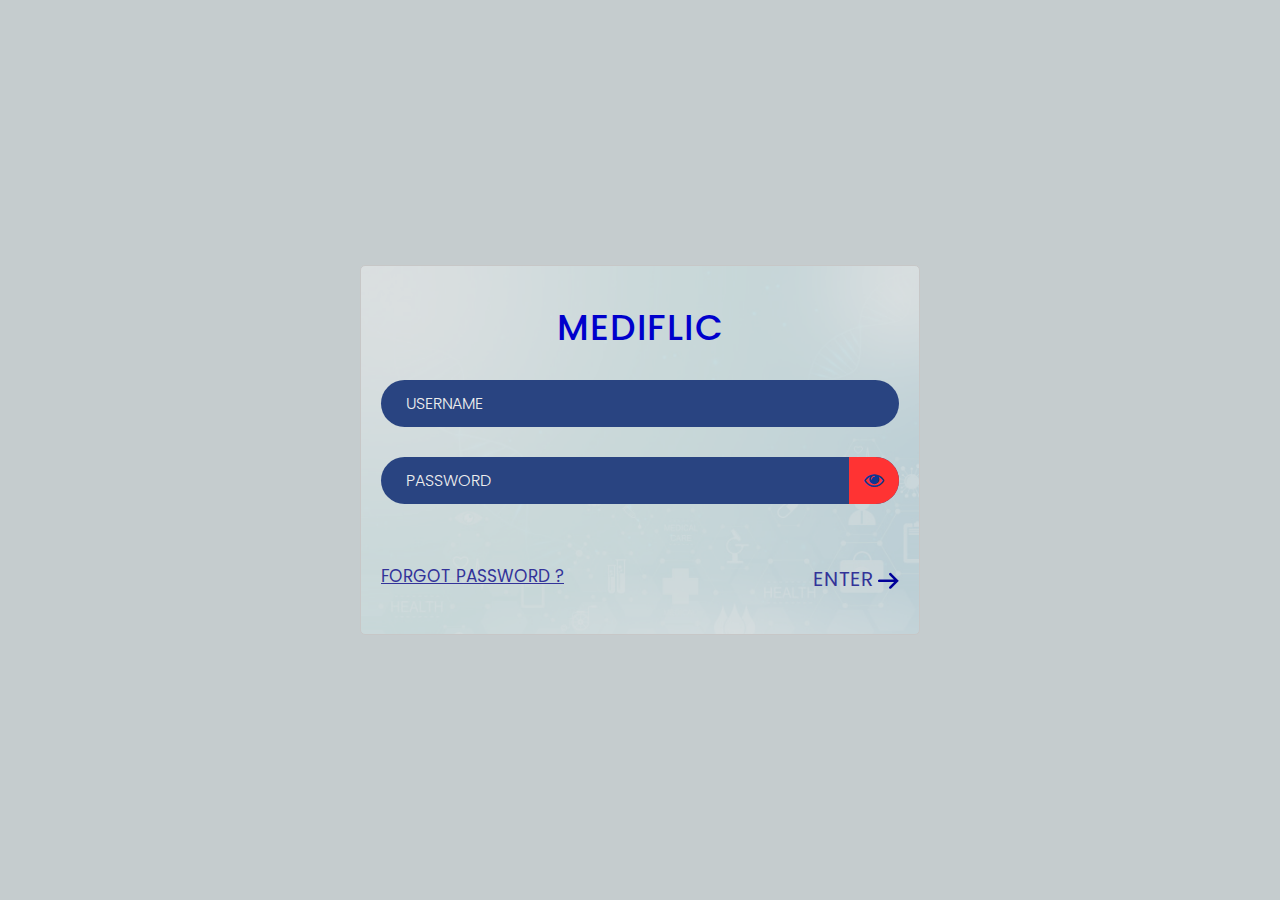
<file: admin-login.html>
<!DOCTYPE html>
<html lang="en">
<head>
<title>Doctor Consultation</title>
<meta charset="utf-8">
<meta name="viewport" content="width=device-width, initial-scale=1">
<link href="font-awesome/css/font-awesome.min.css" rel="stylesheet" type="text/css">
<link href="https://fonts.googleapis.com/css?family=Poppins:200,300,400,500,600,700,800,900&display=swap" rel="stylesheet">
<link rel="stylesheet" href="css/bootstrap.min.css">
<link href="css/animate.css" rel="stylesheet">
<!--<link rel="stylesheet" href="css/owl.carousel.min.css">
<link rel="stylesheet" href="css/owl.theme.default.min.css">
<link href="css/video.popup.css" rel="stylesheet">
<link href="css/datepicker.css" rel="stylesheet" />-->
<link href="css/theme.css" rel="stylesheet">
<link href="css/responsive.css" rel="stylesheet">
</head>
<body>
	<section class="admin_login_page">
		<div class="container">
		<div class="admin_login_inner">
			<div class="admin_login_area">
				<div class="row">
					<div class="col-sm-12">
						<div class="al_top">
							<h1>MEDIFLIC</h1>
						</div>
					</div>
				</div>
				<div class="row">
					<div class="col-sm-12">
					<div class="al_form">
					<form class="admin_lgn_form placeholder_white">
						<div class="row">
							<div class="col-sm-12">
								<div class="form-group">
									<input type="text" class="form-control" placeholder="USERNAME"/>
								</div>
							</div>
							<div class="col-sm-12">
								<div class="form-group">
									<div class="password_lg">
										<input type="password" id="password-field" class="form-control" placeholder="PASSWORD"/>
										<button type="button" class="pass_eye_btn"><span toggle="#password-field" class="fa fa-fw fa-eye field-icon toggle-password"></span></button>
										
									</div>
								</div>
							</div>
						</div>
						<div class="row ad_bottom">
							<div class="col-md-6 ad_bottom_left">
								<a href="">FORGOT PASSWORD ?</a>
							</div>
							<div class="col-md-6 ad_bottom_right">
								<button type="submit" class="adl_btn">ENTER <span><img src="images/right_blue_icon.png" alt="" /></span></button>
							</div>
						</div>
					</form>
				</div>
					</div>
				</div>
			</div>
			</div>
		</div>
	</section>

<!-- jQuery Area --> 
<script src="js/jquery.min.js"></script>
<script src="js/popper.min.js"></script> 
<script src="js/bootstrap.min.js"></script> 
	
<script>
	$(".toggle-password").click(function() {

  $(this).toggleClass("fa-eye fa-eye-slash");
  var input = $($(this).attr("toggle"));
  if (input.attr("type") == "password") {
    input.attr("type", "text");
  } else {
    input.attr("type", "password");
  }
});
</script>
</body>
</html>
</file>
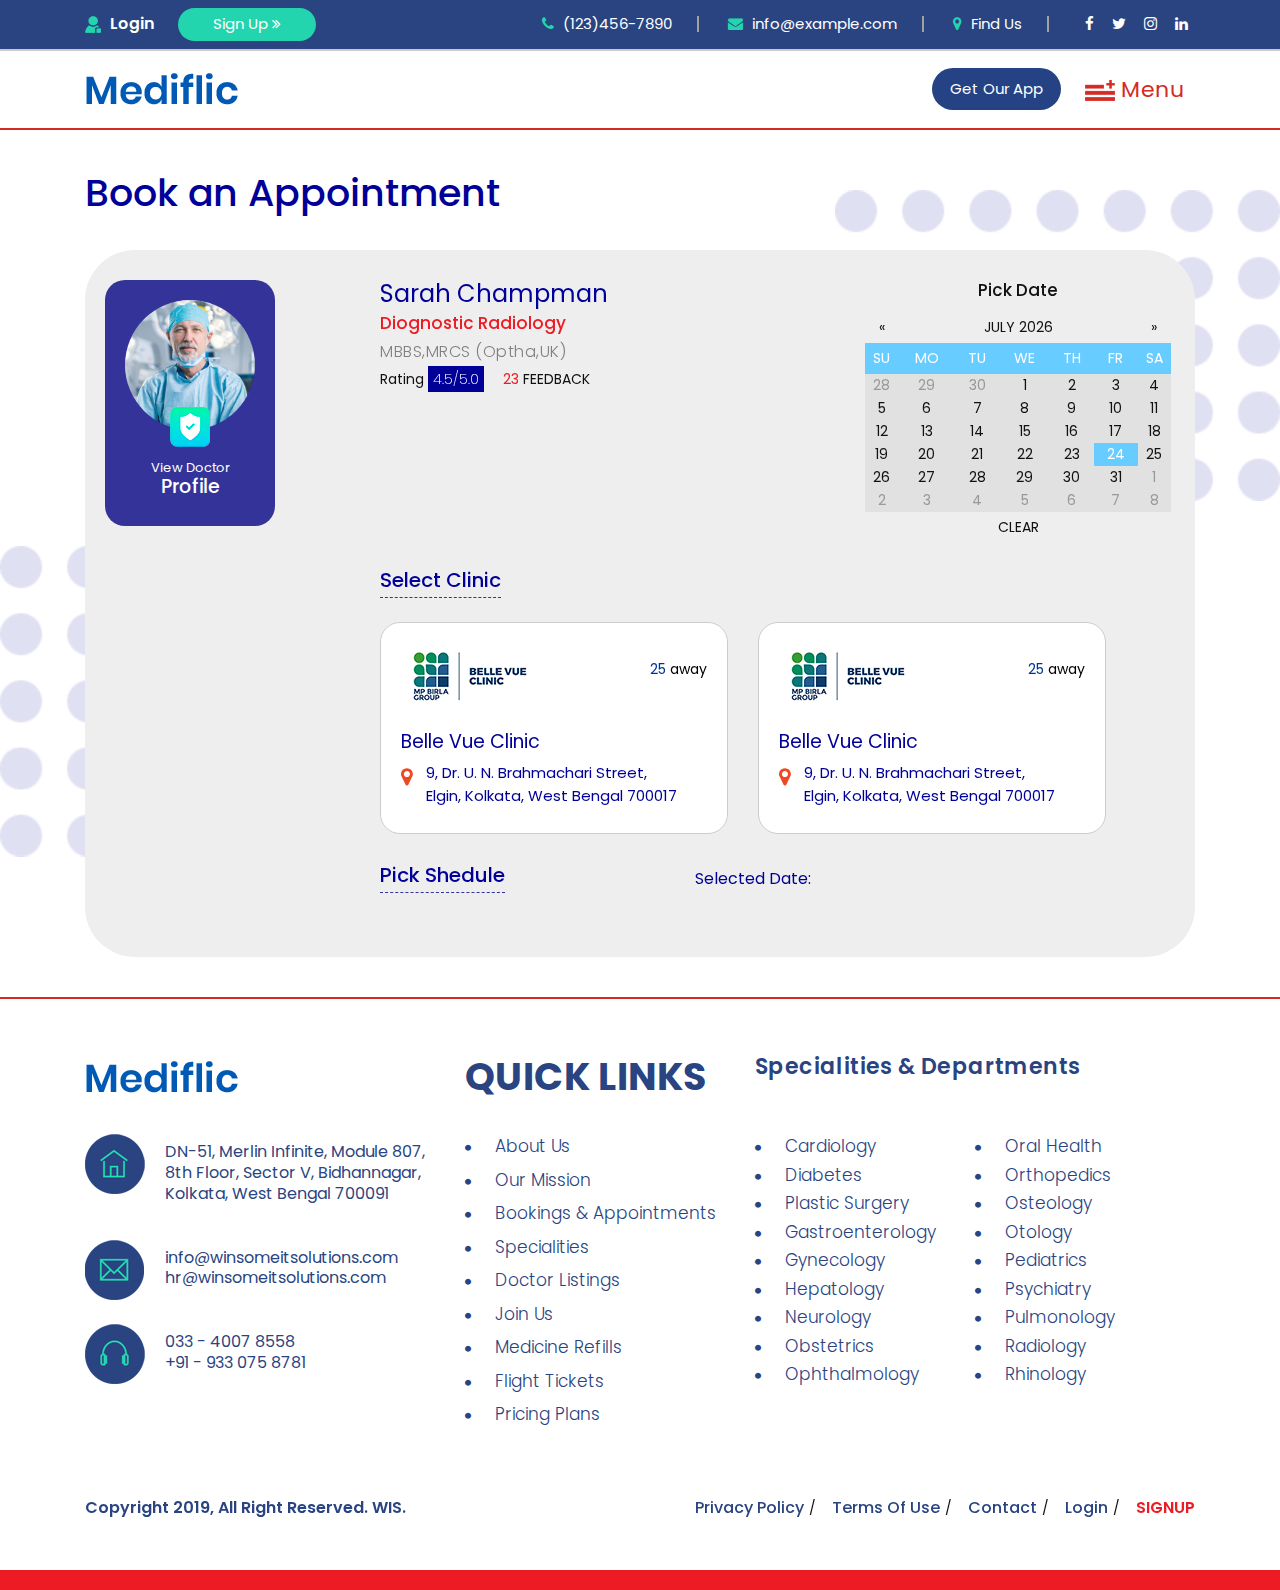
<file: book-appointment.html>
<!DOCTYPE html>
<html lang="en">
<head>
<title>Doctor Consultation</title>
<meta charset="utf-8">
<meta name="viewport" content="width=device-width, initial-scale=1">
<link href="font-awesome/css/font-awesome.min.css" rel="stylesheet" type="text/css">
<link href="https://fonts.googleapis.com/css?family=Poppins:200,300,400,500,600,700,800,900&display=swap" rel="stylesheet">
<link rel="stylesheet" href="css/bootstrap.min.css">
<link href="css/animate.css" rel="stylesheet">
<link rel="stylesheet" href="css/owl.carousel.min.css">
<link rel="stylesheet" href="css/owl.theme.default.min.css">
<link href="css/video.popup.css" rel="stylesheet">
<link href="css/datepicker.css" rel="stylesheet" />
<link href="css/theme.css" rel="stylesheet">
<!--<link href="css/bootstrap-datepicker.min.css" rel="stylesheet"/>-->
	
<link href="css/responsive.css" rel="stylesheet">
</head>
<body>
<!-- top_header -->
<section class="top_header">
  <div class="container">
    <div class="row top_header_inner">
      <div class="col-md-4 col-sm-12 top_head_box">
        <div class="top_head_left">
          <ul>
            <li class="li_login"><a href="admin-login.html"><span><img src="images/user_login_icon.png" alt="" /></span> Login</a></li>
            <li class="li_signup"><a href="">Sign Up <span><i class="fa fa-angle-double-right" aria-hidden="true"></i></span></a></li>
          </ul>
        </div>
      </div>
      <div class="col-md-8 col-sm-12 top_head_box top_head_right_main">
        <div class="top_head_right">
          <ul>
            <li><a href="tel:1234567890"><span><i class="fa fa-phone" aria-hidden="true"></i></span> (123)456-7890</a></li>
            <li><a href="mailto:info@example.com"><span><i class="fa fa-envelope" aria-hidden="true"></i></span> info@example.com</a></li>
            <li><a href=""><span><i class="fa fa-map-marker" aria-hidden="true"></i></span> Find Us</a></li>
            <li class="li_social"> <a href="" target="_blank"><i class="fa fa-facebook" aria-hidden="true"></i></a> <a href="" target="_blank"><i class="fa fa-twitter" aria-hidden="true"></i></a> <a href="" target="_blank"><i class="fa fa-instagram" aria-hidden="true"></i></a> <a href="" target="_blank"><i class="fa fa-linkedin" aria-hidden="true"></i></a> </li>
          </ul>
        </div>
      </div>
    </div>
  </div>
</section>
<!-- nav_sec -->
<section class="nav_sec" id="sticky-wrap">
  <div class="container">
    <div class="row nav_inner"> 
      <!-- mobile -->
      <nav class="navbar navbar-expand-lg navbar-dark mobile_nav_sec"> <a class="navbar-brand" href="index.html"><img src="images/logo.png" alt="" /></a>
        <button class="navbar-toggler" type="button" data-toggle="collapse" data-target="#navbarSupportedContent-4" aria-controls="navbarSupportedContent-4" aria-expanded="false" aria-label="Toggle navigation"> <span class="navbar-toggler-icon"><span class="humb_icon "><img src="images/humbergar_icon.png" alt="" /></span> Menu</span> </button>
        <div class="collapse navbar-collapse" id="navbarSupportedContent-4">
          <ul class="navbar-nav ml-auto">
            <li class="nav-item active"><a class="nav-link" href="index.html">Home</a></li>
            <li class="nav-item"><a class="nav-link" href="about.html">About</a></li>
            <li class="nav-item"><a class="nav-link" href="#">Doctor List</a></li>
            <li class="nav-item"><a class="nav-link" href="#">Contact</a></li>
          </ul>
        </div>
      </nav>
      <!-- mobile  End-->
      <div class="col-md-4 col-sm-4 logo_box_main">
        <div class="logo_box"> <a href="index.html"><img src="images/logo.png" alt="" /></a> </div>
      </div>
      <div class="col-lg-8 col-md-12 col-sm-12 nav_right_box_main">
        <div class="nav_right_box">
          <ul class="list_nav_right">
            <li class="get_app"><a href="">Get Our App</a></li>
            <!--<li><a href=""><img src="images/android_icon.png" alt="" /></a></li>
            <li><a href=""><img src="images/appstore_icon.png" alt="" /></a></li>-->
            <li class="li_humbargar_drop_menu">
              <div class="dropdown li_humbargar_drop">
                <button type="button" class="btn dropdown-toggle" data-toggle="dropdown"> <span class="humb_icon "><img src="images/humbergar_icon.png" alt="" /></span> Menu </button>
                <div class="dropdown-menu">
                  <ul class="list_side_menu">
                    <li><a href="index.html">Home</a></li>
                    <li><a href="about.html">About</a></li>
                    <li><a href="">Doctors</a></li>
                    <li><a href="">Contact</a></li>
                  </ul>
                </div>
              </div>
            </li>
          </ul>
        </div>
      </div>
    </div>
  </div>
</section>

<!-- book_appointment_sec -->
<section class="book_appointment_sec menu_border_top_only">
	<div class="book_appointmen_bg">
  <div class="container">
    <div class="row">
      <div class="col-sm-12">
        <h2 class="big_heading_comman">Book an Appointment</h2>
      </div>
    </div>
    <div class="comman_top_margin">
      <div class="book_appointment_inner ">
        <div class="row">
          <div class="col-lg-3 col-md-12 col-sm-12">
            <div class="book_appointment_leftbar">
              <div class="app_img_box">
                <div class="app_d_img"> <img src="images/exp_panel1.jpg" alt="" /> </div>
                <div class="very_tick2"><img src="images/verify_tick_icon.png" alt=""></div>
              </div>
              <div class="doc_left_vidget">
                <h3><a href="">View Doctor <span>Profile</span></a></h3>
              </div>
            </div>
          </div>
          <div class="col-lg-9 col-md-12 col-sm-12">
            <div class="book_appointment_rightbar">
              <div class="row">
                <div class="col-md-7 col-sm-12">
                  <div class="app_card_top">
                    <div class="app_card_content">
                      <h3>Sarah Champman</h3>
                      <h4>Diognostic Radiology</h4>
                      <p>MBBS,MRCS (Optha,UK)</p>
                      <ul>
                        <li>Rating <span class="li_span_rating">4.5/5.0</span></li>
                        <li><span class="txt_color_red">23</span> FEEDBACK</li>
                      </ul>
                    </div>
                  </div>
                </div>
                <div class="col-md-5 col-sm-12">
                  <div class="pik_date_box">
                    <h5>Pick Date</h5>
					<div id="calendar"></div>
                  </div>
                </div>
              </div>
              <div class="row">
                <div class="col-lg-11 col-md-12 col-sm-12">
                  <div class="row">
                    <div class="col-sm-12">
                      <div class="book_clinic_heading">
                        <h4>Select Clinic</h4>
                      </div>
                    </div>
                    <div class="col-md-6 col-md-6 col-sm-12 repeat_clinic">
                      <div class="clinic_cutom_radio radio_male frb-success">
                        <input type="radio" id="radio-button-2" name="radio-button" value="2">
                        <label for="radio-button-2">
                        <div class="row">
                          <div class="col clinic_b_box_main">
                            <div class="clinic_b_box"> <img src="images/clinic_logo.png" alt="" /> </div>
                          </div>
                          <div class="col clinic_b_box_main cl_box_ditance">
                            <div class="clinic_b_box">
                              <p><span class="txt_color_blue">25</span> away</p>
                            </div>
                          </div>
                        </div>
                        <div class="row">
                          <div class="col-sm-12">
                            <h5>Belle Vue Clinic</h5>
                          </div>
                          <div class="col-sm-12">
                            <div class="clinic_add">
                              <div class="cl_marker"><i class="fa fa-map-marker" aria-hidden="true"></i></div>
                              <p> 9, Dr. U. N. Brahmachari Street, <br>
                                Elgin, Kolkata, West Bengal 700017 </p>
                            </div>
                          </div>
                        </div>
                        </label>
                      </div>
                    </div>
                    <div class="col-md-6 col-md-6 col-sm-12 repeat_clinic">
                      <div class="clinic_cutom_radio radio_male frb-success">
                        <input type="radio" id="radio-button-1" name="radio-button" value="1">
                        <label for="radio-button-1">
                        <div class="row">
                          <div class="col clinic_b_box_main">
                            <div class="clinic_b_box"> <img src="images/clinic_logo.png" alt="" /> </div>
                          </div>
                          <div class="col clinic_b_box_main cl_box_ditance">
                            <div class="clinic_b_box">
                              <p><span class="txt_color_blue">25</span> away</p>
                            </div>
                          </div>
                        </div>
                        <div class="row">
                          <div class="col-sm-12">
                            <h5>Belle Vue Clinic</h5>
                          </div>
                          <div class="col-sm-12">
                            <div class="clinic_add">
                              <div class="cl_marker"><i class="fa fa-map-marker" aria-hidden="true"></i></div>
                              <p> 9, Dr. U. N. Brahmachari Street, <br>
                                Elgin, Kolkata, West Bengal 700017 </p>
                            </div>
                          </div>
                        </div>
                        </label>
                      </div>
                    </div>
                    <!----> 
                    
                    <!-----> 
                    
                  </div>
					<div class="row">
                <div class="col-sm-5">
                  <div class="book_clinic_heading">
                    <h4>Pick Shedule</h4>
                  </div>
                </div>
                <div class="col-sm-7">
                  <div class="book_clinic_heading">
                    <h5>Selected Date:<span id="showdate"></span> <!--<span><a href="" class="txt_color_red; text-decoration-none;">:: Change date ::</a></span> </h5>
                  </div>
                </div>
                <div class="col-md-12 ">
                  <div class="comman_top_margin">
                    <ul class="list_pikTime">
                      <li>
                        <div class="pik_time_cutom_radio radio_male frb-success">
                          <input type="radio" id="radio-piktime-1" name="pik-time" >
                          <label for="radio-piktime-1"> 9 a.m. </label>
                        </div>
                      </li>
                      <li>
                        <div class="pik_time_cutom_radio radio_male frb-success">
                          <input type="radio" id="radio-piktime-2" name="pik-time" >
                          <label for="radio-piktime-2"> 10 a.m. </label>
                        </div>
                      </li>
                      <li>
                        <div class="pik_time_cutom_radio radio_male frb-success">
                          <input type="radio" id="radio-piktime-3" name="pik-time" >
                          <label for="radio-piktime-3"> 11 a.m. </label>
                        </div>
                      </li>
                      <li>
                        <div class="pik_time_cutom_radio radio_male frb-success">
                          <input type="radio" id="radio-piktime-4" name="pik-time" >
                          <label for="radio-piktime-4"> 4 p.m. </label>
                        </div>
                      </li>
                    </ul>
                  </div>
                </div>
              </div>
					<div class="row">
						<div class="col-sm-12 text-right">
							<div class="comman_top_margin">
								<button type="button" class="btn btn_clinic_submit comman_blue_btn">Book Appointment</button>
							</div>
						</div>
					</div>
                </div>
              </div>
              
              <!-- time -->
              
            </div>
          </div>
        </div>
      </div>
    </div>
  </div>
</div>
</section>

<!-- footer_sec -->
<section class="footer" id="contact">
  <div class="container">
    <div class="row">
      <div class="col-lg-4 col-md-6 footer_box">
        <div class="fbox_head"> <img src="images/logo.png" alt="" /> </div>
        <ul class="list_contact_details">
          <li>
            <div class="cl_box">
              <div class="c_icon"><img src="images/footer_home_icon.png" alt=""></div>
              <p>DN-51, Merlin Infinite, Module 807, 8th Floor, Sector V, Bidhannagar, Kolkata, West Bengal 700091</p>
            </div>
          </li>
          <li>
            <div class="cl_box">
              <div class="c_icon"><img src="images/footer_mail_icon.png" alt=""></div>
              <p><a href="mailto:info@winsomeitsolutions.com">info@winsomeitsolutions.com</a></p>
              <p><a href="mailto:hr@winsomeitsolutions.com">hr@winsomeitsolutions.com</a></p>
            </div>
          </li>
          <li>
            <div class="cl_box">
              <div class="c_icon"><img src="images/footer_headfonel_icon.png" alt=""></div>
              <p><a href="tel:03340078558">033 - 4007 8558</a></p>
              <p><a href="tel:9330758781">+91 - 933 075 8781</a></p>
            </div>
          </li>
        </ul>
      </div>
      <div class="col-lg-3 col-md-6 footer_box f_quick_box">
        <div class="fbox_head">
          <h2 class="footer_heading">Quick Links</h2>
        </div>
        <div class="ft_links">
          <ul class="footer_nav" id="footer_navigation">
            <li><a href="">About Us</a></li>
            <li><a href="">Our Mission</a></li>
            <li><a href="">Bookings & Appointments</a></li>
            <li><a href="">Specialities</a></li>
            <li><a href="">Doctor Listings</a></li>
            <li><a href="">Join Us</a></li>
            <li><a href="">Medicine Refills</a></li>
            <li><a href="">Flight Tickets</a></li>
            <li><a href="">Pricing Plans</a></li>
          </ul>
        </div>
      </div>
      <div class="col-lg-5 col-md-12 footer_box f_departments_box">
        <div class="fbox_head">
          <h2 class="footer_heading">Specialities & Departments</h2>
        </div>
        <div class="ft_links">
          <ul class="footer_nav">
            <li><a href="">Cardiology</a></li>
            <li><a href="">Oral Health</a></li>
            <li><a href="">Diabetes</a></li>
            <li><a href="">Orthopedics</a></li>
            <li><a href="">Plastic Surgery</a></li>
            <li><a href="">Osteology</a></li>
            <li><a href="">Gastroenterology</a></li>
            <li><a href="">Otology</a></li>
            <li><a href="">Gynecology</a></li>
            <li><a href="">Pediatrics</a></li>
            <li><a href="">Hepatology</a></li>
            <li><a href="">Psychiatry</a></li>
            <li><a href="">Neurology</a></li>
            <li><a href="">Pulmonology</a></li>
            <li><a href="">Obstetrics</a></li>
            <li><a href="">Radiology</a></li>
            <li><a href="">Ophthalmology</a></li>
            <li><a href="">Rhinology</a></li>
          </ul>
        </div>
      </div>
    </div>
  </div>
</section>
<!-- copyright_sec -->
<section class="copyright_sec">
  <div class="container">
    <div class="row">
      <div class="col-lg-5 col-md-6">
        <div class="footer_cpy_left">
          <p>Copyright 2019, All Right Reserved. WIS.</p>
        </div>
      </div>
      <div class="col-lg-7 col-md-6">
        <div class="footer_cpy_right">
          <ul>
            <li><a href="">Privacy Policy</a></li>
            <li><a href="">Terms Of Use</a></li>
            <li><a href="">Contact</a></li>
            <li><a href="admin-login.html">Login</a></li>
            <li class="ft_signup"><a href="">Signup</a></li>
          </ul>
        </div>
      </div>
    </div>
  </div>
</section>
	
<!-- scrollup_sec --> 
<a href="javascript:void(0)" id="scrollup"><i class="fa fa-angle-up" aria-hidden="true"></i></a> 
<!-- jQuery Area --> 
<script src="js/jquery.min.js"></script> 
<script src="js/popper.min.js"></script> 
<script src="js/bootstrap.min.js"></script> 
<script src="js/owl.carousel.js"></script> 
<script src="js/jquery.viewbox.js"></script> 
<script src="js/video.popup.js"></script> 
<script src="js/wow.js"></script> 
<script src="js/datepicker.js"></script> 
<!--<script src="https://cdn.rawgit.com/Eonasdan/bootstrap-datetimepicker/e8bddc60e73c1ec2475f827be36e1957af72e2ea/src/js/bootstrap-datetimepicker.js"></script>-->
	
	<!--<script src="https://cdnjs.cloudflare.com/ajax/libs/bootstrap-datepicker/1.6.4/js/bootstrap-datepicker.min.js"></script>
<script src="https://cdnjs.cloudflare.com/ajax/libs/bootstrap-datepicker/1.6.4/locales/bootstrap-datepicker.nl.min.js"></script>-->

<script src="js/theme.js"></script> 
	<script>
		/*$('#calendar').datepicker({
  todayHighlight: true,
  
});
*/

$(function() {
        $('#calendar').datepicker({
            clearBtn: true,
            todayHighlight: true,
            //multidate: true

        }) .on('changeDate', function(e, date){
			var d = new Date(e.date).toLocaleDateString('en-US');
			  $('#showdate').html(d);
			  //alert('You picked: ' + new Date(e.date).toLocaleDateString('en-US'));
        });
		
		
    });


	</script>
	
	
<script type="text/javascript">
	//var jq = $.noConflict();
	/*$(function () {
		$('#datetimepicker12').datetimepicker({
			inline: true,
			sideBySide: true
		});
	});*/
</script>
</body>
</html>
</file>
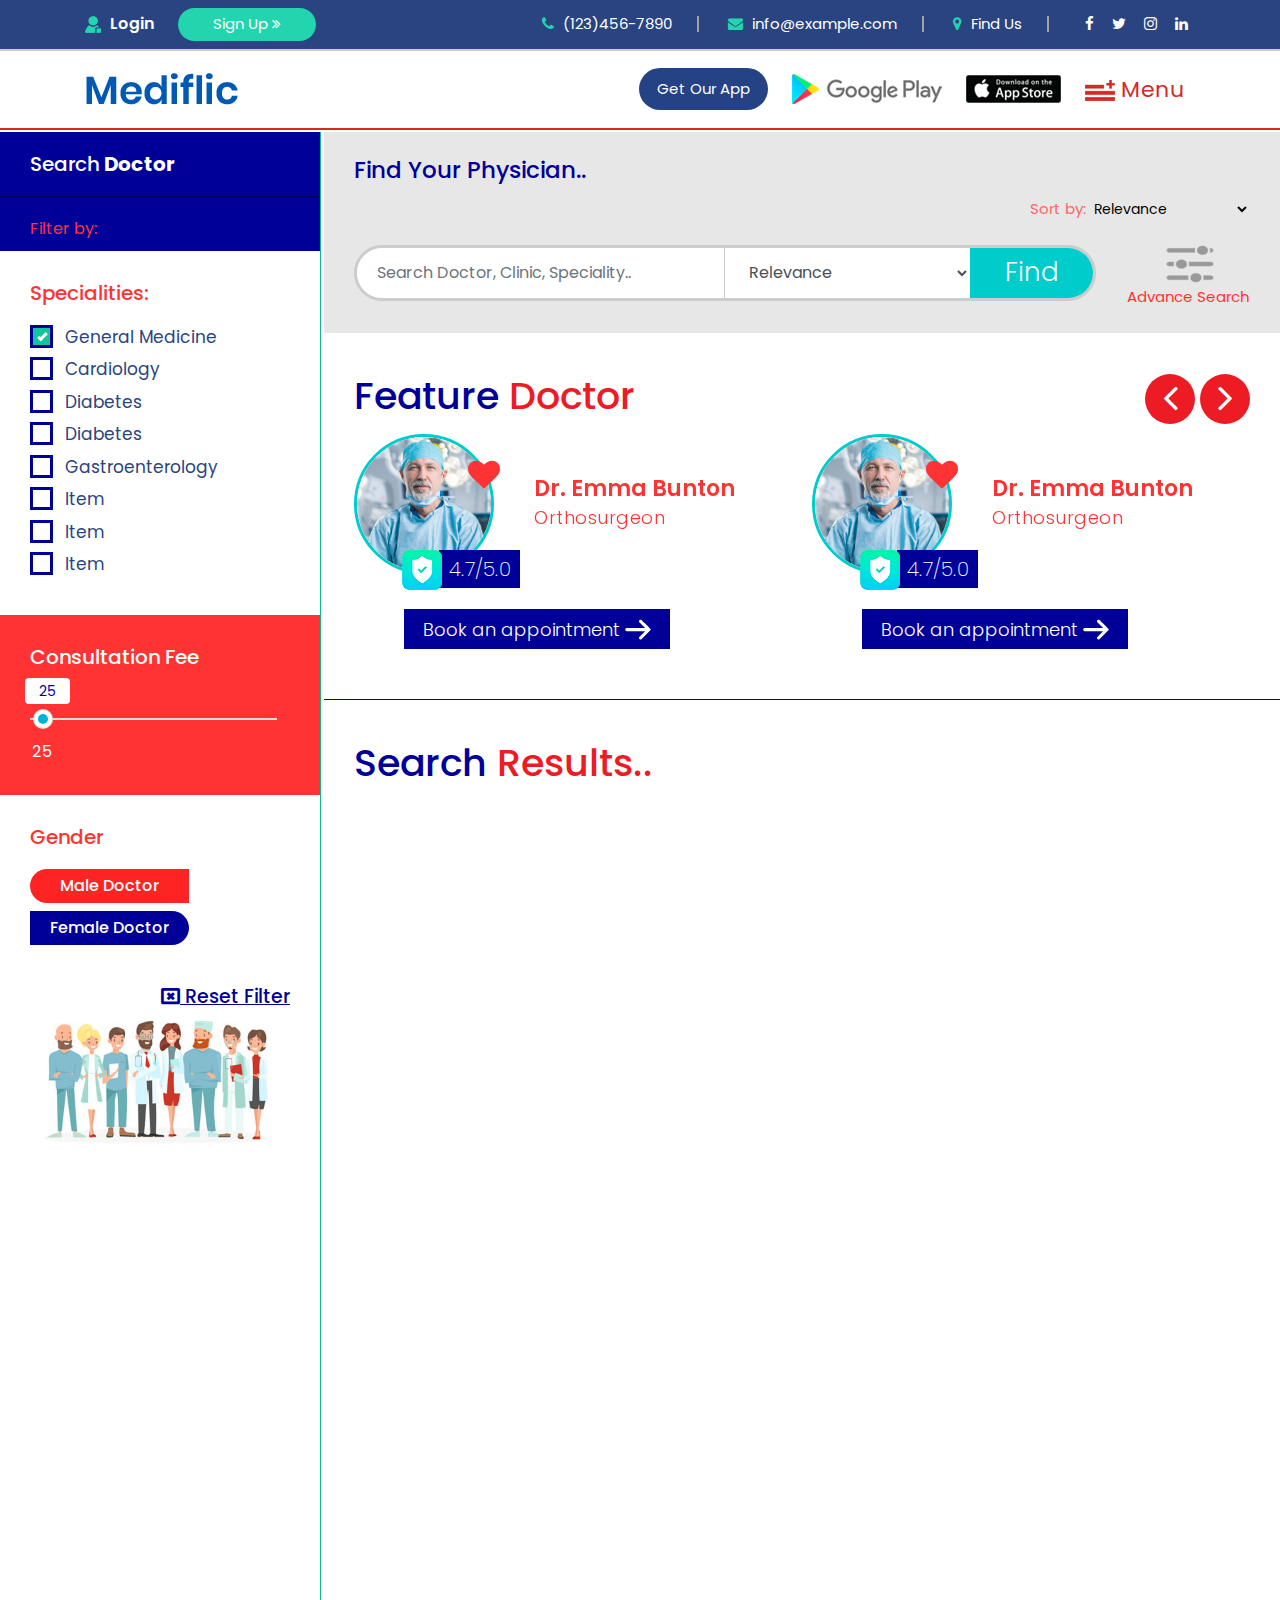
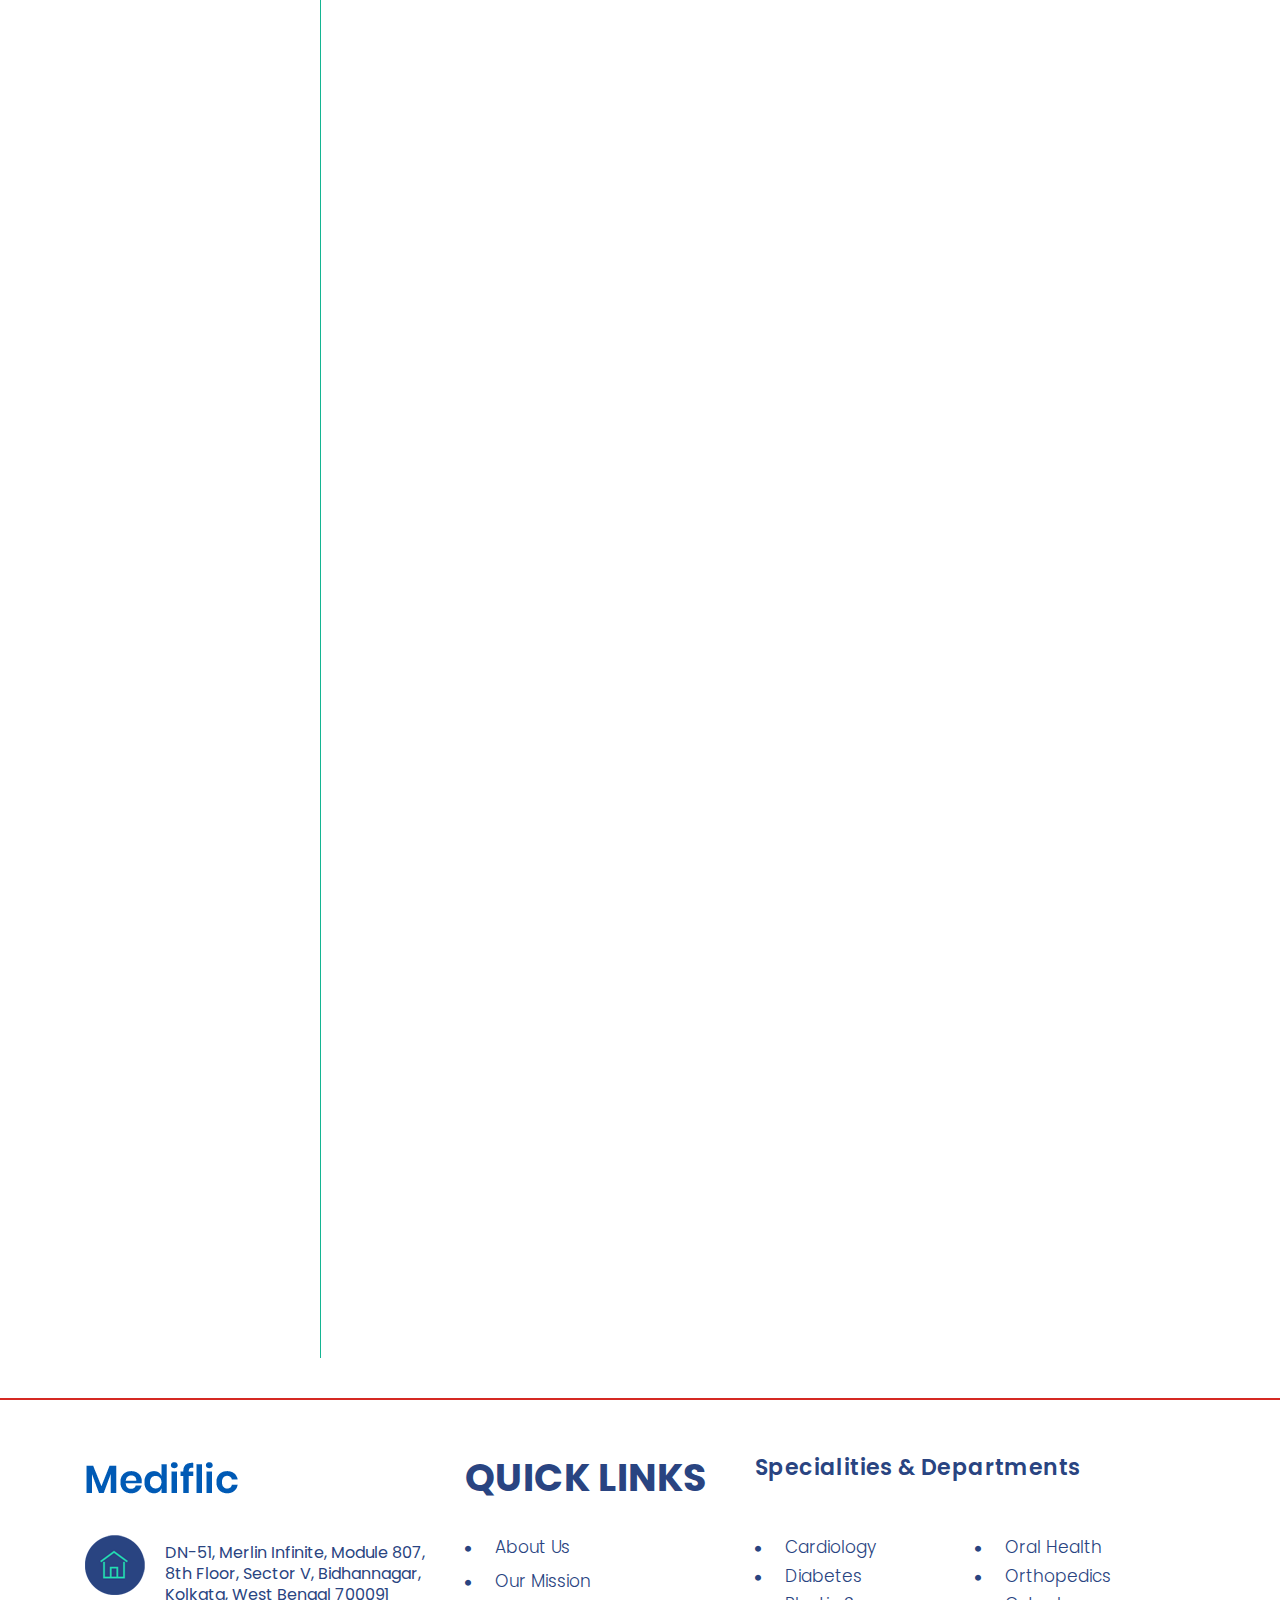
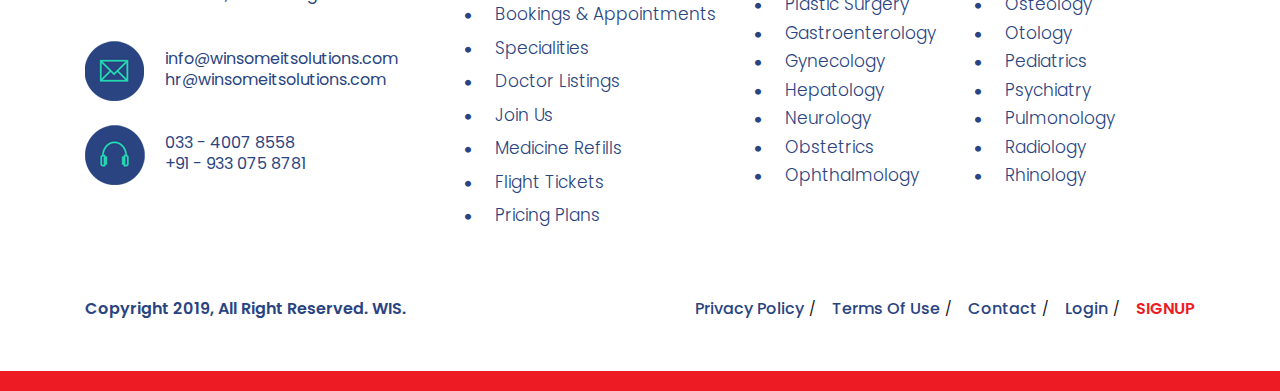
<file: search-doctor.html>
<!DOCTYPE html>
<html lang="en">
<head>
<title>Doctor Consultation</title>
<meta charset="utf-8">
<meta name="viewport" content="width=device-width, initial-scale=1">
<link href="font-awesome/css/font-awesome.min.css" rel="stylesheet" type="text/css">
<link href="https://fonts.googleapis.com/css?family=Poppins:200,300,400,500,600,700,800,900&display=swap" rel="stylesheet">
<link rel="stylesheet" href="css/bootstrap.min.css">
<link href="css/animate.css" rel="stylesheet">
<link rel="stylesheet" href="css/owl.carousel.min.css">
<link rel="stylesheet" href="css/owl.theme.default.min.css">
<link href="css/video.popup.css" rel="stylesheet">
<link href="css/datepicker.css" rel="stylesheet" />
<link href="css/theme.css" rel="stylesheet">
<link href="css/responsive.css" rel="stylesheet">
</head>
<body>
<!-- top_header -->

<section class="top_header">
  <div class="container">
    <div class="row top_header_inner">
      <div class="col-md-4 col-sm-12 top_head_box">
        <div class="top_head_left">
          <ul>
            <li class="li_login"><a href="admin-login.html"><span><img src="images/user_login_icon.png" alt="" /></span> Login</a></li>
            <li class="li_signup"><a href="">Sign Up <span><i class="fa fa-angle-double-right" aria-hidden="true"></i></span></a></li>
          </ul>
        </div>
      </div>
      <div class="col-md-8 col-sm-12 top_head_box top_head_right_main">
        <div class="top_head_right">
          <ul>
            <li><a href="tel:1234567890"><span><i class="fa fa-phone" aria-hidden="true"></i></span> (123)456-7890</a></li>
            <li><a href="mailto:info@example.com"><span><i class="fa fa-envelope" aria-hidden="true"></i></span> info@example.com</a></li>
            <li><a href=""><span><i class="fa fa-map-marker" aria-hidden="true"></i></span> Find Us</a></li>
            <li class="li_social"> <a href="" target="_blank"><i class="fa fa-facebook" aria-hidden="true"></i></a> <a href="" target="_blank"><i class="fa fa-twitter" aria-hidden="true"></i></a> <a href="" target="_blank"><i class="fa fa-instagram" aria-hidden="true"></i></a> <a href="" target="_blank"><i class="fa fa-linkedin" aria-hidden="true"></i></a> </li>
          </ul>
        </div>
      </div>
    </div>
  </div>
</section>

<!-- nav_sec -->
<section class="nav_sec" id="sticky-wrap">
  <div class="container">
    <div class="row nav_inner"> 
      <!-- mobile -->
      <nav class="navbar navbar-expand-lg navbar-dark mobile_nav_sec"> <a class="navbar-brand" href="index.html"><img src="images/logo.png" alt="" /></a>
        <button class="navbar-toggler" type="button" data-toggle="collapse" data-target="#navbarSupportedContent-4" aria-controls="navbarSupportedContent-4" aria-expanded="false" aria-label="Toggle navigation"> <span class="navbar-toggler-icon"><span class="humb_icon "><img src="images/humbergar_icon.png" alt="" /></span> Menu</span> </button>
        <div class="collapse navbar-collapse" id="navbarSupportedContent-4">
          <ul class="navbar-nav ml-auto">
            <li class="nav-item active"><a class="nav-link" href="index.html">Home</a></li>
            <li class="nav-item"><a class="nav-link" href="about.html">About</a></li>
            <li class="nav-item"><a class="nav-link" href="#">Doctor List</a></li>
            <li class="nav-item"><a class="nav-link" href="#">Contact</a></li>
          </ul>
        </div>
      </nav>
      <!-- mobile  End-->
      <div class="col-md-4 col-sm-4 logo_box_main">
        <div class="logo_box"> <a href="index.html"><img src="images/logo.png" alt="" /></a> </div>
      </div>
      <div class="col-lg-8 col-md-12 col-sm-12 nav_right_box_main">
        <div class="nav_right_box">
          <ul class="list_nav_right">
            <li class="get_app"><a href="">Get Our App</a></li>
            <li><a href=""><img src="images/android_icon.png" alt="" /></a></li>
            <li><a href=""><img src="images/appstore_icon.png" alt="" /></a></li>
            <li class="li_humbargar_drop_menu">
              <div class="dropdown li_humbargar_drop">
                <button type="button" class="btn dropdown-toggle" data-toggle="dropdown"> <span class="humb_icon "><img src="images/humbergar_icon.png" alt="" /></span> Menu </button>
                <div class="dropdown-menu">
                  <ul class="list_side_menu">
                    <li><a href="index.html">Home</a></li>
                    <li><a href="about.html">About</a></li>
                    <li><a href="">Doctors</a></li>
                    <li><a href="">Contact</a></li>
                  </ul>
                </div>
              </div>
            </li>
          </ul>
        </div>
      </div>
    </div>
  </div>
</section>

<!-- search_doctor_page -->
	<section class="search_doctor_page menu_border_top_only">
		<div class="container-fluid">
			<div class="row container_row">
				<div class="col-lg-3 col-md-12 col-sm-12 search_doctor_left" id="sidebar">
					<div class="left_serach_bar sidebar__inner">
						<div class="search_blue">
							<div class="doc_search_head">
								<div class="search_comman_lr_padd">
									<h3>Search <strong>Doctor</strong></h3>
								</div>
								
							</div>
							<div class="filter_by">
								<p>Filter by:</p>
							</div>
						</div>
						<!-- specialites_filrer -->
						<div class="specialities_filrer_box">
							<div class="search_comman_lr_padd">
								<div class="sp_heading_comman">
									<h4>Specialities:</h4>
								</div>
							<div class="special_vidget">
								<ul class="list_custom_chk">
									<li>
										<label class="custom_checkbox">General Medicine
										  <input type="checkbox" checked="checked">
										  <span class="checkmark"></span>
										</label>
									</li>
									<li>
										<label class="custom_checkbox">Cardiology
										  <input type="checkbox">
										  <span class="checkmark"></span>
										</label>
									</li>
									<li>
										<label class="custom_checkbox">Diabetes
										  <input type="checkbox">
										  <span class="checkmark"></span>
										</label>
									</li>
									<li>
										<label class="custom_checkbox">Diabetes
										  <input type="checkbox">
										  <span class="checkmark"></span>
										</label>
									</li>
									<li>
										<label class="custom_checkbox">Gastroenterology
										  <input type="checkbox">
										  <span class="checkmark"></span>
										</label>
									</li>
									<li>
										<label class="custom_checkbox">Item 
										  <input type="checkbox">
										  <span class="checkmark"></span>
										</label>
									</li>
									<li>
										<label class="custom_checkbox">Item 
										  <input type="checkbox">
										  <span class="checkmark"></span>
										</label>
									</li>
									<li>
										<label class="custom_checkbox">Item 
										  <input type="checkbox">
										  <span class="checkmark"></span>
										</label>
									</li>
									<li>
										<label class="custom_checkbox">Item 
										  <input type="checkbox">
										  <span class="checkmark"></span>
										</label>
									</li>
									<li>
										<label class="custom_checkbox">Item 
										  <input type="checkbox">
										  <span class="checkmark"></span>
										</label>
									</li>
									<li>
										<label class="custom_checkbox">Item 
										  <input type="checkbox">
										  <span class="checkmark"></span>
										</label>
									</li>
								</ul>
								



								
								
							</div>
						</div>
						</div>
						
						<!-- price_slider -->
						<div class="price_slider">
							<div class="search_comman_lr_padd">
								<div class="sp_heading_comman">
									<h4 style="color: #fff;">Consultation Fee</h4>	
								</div>
							<div class="p_slider_box">
								<div class="price-slider" data-min-value="1" data-max-value="2000"></div>
								  <div class="price-input">
									<input class="js-default-value js-slider-value" type="text" disabled value="25" />
								  </div>
							</div>
						</div>
						</div>
						<!-- gender_vidget -->
						<div class="gender_vidget">
							<div class="search_comman_lr_padd">
								<div class="sp_heading_comman">
									<h4>Gender</h4>	
								</div>
							<div class="gender_vidget_box">
								<ul class="list_gender_radio">
									<li>
										<div class="frb radio_male frb-success">
									<input type="radio" id="radio-button-1" name="radio-button" value="1">
									<label for="radio-button-1">
										<span class="frb-title">Male Doctor</span>
									</label>
								</div>
									</li>
									<li>
										<div class="frb radio_female frb-success">
									<input type="radio" id="radio-button-2" name="radio-button" value="2">
									<label for="radio-button-2">
										<span class="frb-title">Female Doctor</span>
									</label>
								</div>
									</li>
								
								</ul>
								
							</div>
							
							<div class="reset_search_filter">
								<a href="" class="rst_btn"><span><i class="fa fa-window-close-o" aria-hidden="true"></i></span> Reset Filter</a>
							</div>
							<div class="doctor_img_vidget">
								<img src="images/doctor_art_img.jpg" alt="" />

							</div>
						</div>
						</div>
						
						
					 
					</div>
				</div>
				<!-- search_doctor_right -->
				<div class="col-lg-9 col-md-12 col-sm-12 search_doctor_right" id="content">
					<div class="right_serach_bar">
						<div class="find_doctor_area ">
							<div class="doc_right_comman">
							<div class="find_doctor_box ">
							<h3>Find Your Physician..</h3>
							<form class="find_physician_form">
								<div class="row">
									<div class="col-sm-12 relevance_sort">
										<div class="form-group">
											<label>Sort by:</label>
											<select class="rele_select">
												<option>Relevance</option>
												<option>Name</option>
												<option>Location</option>
												<option>111</option>
											</select>
										</div>
									</div>
									
								</div>
								<div class="row">
									<div class="col-lg-10 col-md-10">
										<div class="find_simple">
											<div class="row">
												<div class="col-md-6 s_search1 lr_no_padd">
													<div class="form-group">
														<input type="text" placeholder="Search Doctor, Clinic, Speciality.." class="form-control txt_simple_search" />
													</div>
												</div>
												<div class="col-md-4 s_search2 lr_no_padd">
													<div class="form-group">
														<select class="form-control txt_simple_search">
															<option>Relevance</option>
															<option>Name</option>
															<option>Location</option>
															<option>111</option>
														</select>
													</div>
												</div>
												<div class="col-md-2 s_search3 lr_no_padd">
													<div class="form-group">
														<button type="button" class="btn_find_doc">Find</button>
													</div>
												</div>
											</div>
										</div>
									</div>
									<div class="col-lg-2 col-md-2 find_advance">
										<a href="" class="ad_search_link"><img src="images/advance_search_icon.png" alt="" /></a>
										<p>Advance Search</p>
									</div>
								</div>
								
							</form>
						</div>
						</div>
						</div>
						
						<!-- search_feature_doctor -->
						<div class="search_feature_area ">
							<div class="search_feature_inner_width">
							<div class="doc_right_comman">
							<div class="search_feature wow fadeInDown">
								<h2 class="big_heading_comman">Feature <span class="txt_color_red">Doctor</span></h2>
								<div class="owl-carousel owl-theme" id="search_doctor_slider">
									<div class="item">
									  <div class="doctor_item_box">
										  	<div class="doctor_item_top">
										  		<div class="doctor_item_img_box">
														<div class="doc_img_inner">
															<div class="doc_img_box">
																<img src="images/exp_panel1.jpg" alt="" />
															</div>
															<div class="doc_item_heart"><i class="fa fa-heart" aria-hidden="true"></i></div>
															<div class="doc_item_verify">
																<div class="veryfy_inner">
																	<div class="very_tick"><img src="images/verify_tick_icon.png" alt="" /></div>
																	<h4>4.7/5.0</h4>
																</div>
															</div>
														</div>
													
												</div>
												<div class="doctor_top_content">
													<h3>Dr. Emma Bunton</h3>
													<p>Orthosurgeon</p>
												</div>
										  	</div>
										  	<div class="doctor_item_bottom">
										  		<a href="">Book an appointment <span><img src="images/right_white_icon.png" alt=""></span></a>
										  	</div>
										
									  </div>
									</div>
									
									<div class="item">
									  <div class="doctor_item_box">
										  	<div class="doctor_item_top">
										  		<div class="doctor_item_img_box">
														<div class="doc_img_inner">
															<div class="doc_img_box">
																<img src="images/exp_panel1.jpg" alt="" />
															</div>
															<div class="doc_item_heart"><i class="fa fa-heart" aria-hidden="true"></i></div>
															<div class="doc_item_verify">
																<div class="veryfy_inner">
																	<div class="very_tick"><img src="images/verify_tick_icon.png" alt="" /></div>
																	<h4>4.7/5.0</h4>
																</div>
															</div>
														</div>
													
												</div>
												<div class="doctor_top_content">
													<h3>Dr. Emma Bunton</h3>
													<p>Orthosurgeon</p>
												</div>
										  	</div>
										  	<div class="doctor_item_bottom">
										  		<a href="">Book an appointment <span><img src="images/right_white_icon.png" alt=""></span></a>
										  	</div>
										
									  </div>
									</div>
									<div class="item">
									  <div class="doctor_item_box">
										  	<div class="doctor_item_top">
										  		<div class="doctor_item_img_box">
														<div class="doc_img_inner">
															<div class="doc_img_box">
																<img src="images/exp_panel1.jpg" alt="" />
															</div>
															<div class="doc_item_heart"><i class="fa fa-heart" aria-hidden="true"></i></div>
															<div class="doc_item_verify">
																<div class="veryfy_inner">
																	<div class="very_tick"><img src="images/verify_tick_icon.png" alt="" /></div>
																	<h4>4.7/5.0</h4>
																</div>
															</div>
														</div>
													
												</div>
												<div class="doctor_top_content">
													<h3>Dr. Emma Bunton</h3>
													<p>Orthosurgeon</p>
												</div>
										  	</div>
										  	<div class="doctor_item_bottom">
										  		<a href="">Book an appointment <span><img src="images/right_white_icon.png" alt=""></span></a>
										  	</div>
										
									  </div>
									</div>
									<div class="item">
									  <div class="doctor_item_box">
										  	<div class="doctor_item_top">
										  		<div class="doctor_item_img_box">
														<div class="doc_img_inner">
															<div class="doc_img_box">
																<img src="images/exp_panel1.jpg" alt="" />
															</div>
															<div class="doc_item_heart"><i class="fa fa-heart" aria-hidden="true"></i></div>
															<div class="doc_item_verify">
																<div class="veryfy_inner">
																	<div class="very_tick"><img src="images/verify_tick_icon.png" alt="" /></div>
																	<h4>4.7/5.0</h4>
																</div>
															</div>
														</div>
													
												</div>
												<div class="doctor_top_content">
													<h3>Dr. Emma Bunton</h3>
													<p>Orthosurgeon</p>
												</div>
										  	</div>
										  	<div class="doctor_item_bottom">
										  		<a href="">Book an appointment <span><img src="images/right_white_icon.png" alt=""></span></a>
										  	</div>
										
									  </div>
									</div>
								  </div>
							</div>
							</div>
						</div>
						</div>
						
						<!-- result_show_sec -->
						<div class="result_show_sec ">
							<div class="doc_right_comman">
							<div class="result_show_area">
								<h2 class="big_heading_comman">Search <span class="txt_color_red">Results..</span></h2>
								<div class="result_card repeat_card wow fadeInDown">
									<div class="row">
										<div class="col-lg-8 col-md-8 card_doc_area_left">
											<div class="card_doc_area">
												<div class="doctor_card_top">
										  		<div class="doctor_card_img_box">
														<div class="card_img_inner">
															<div class="card_img_box">
																<img src="images/exp_panel1.jpg" alt="" />
															</div>
															<!--<div class="doc_card_heart"><i class="fa fa-heart" aria-hidden="true"></i></div>-->
															<div class="card_item_verify">
																<div class="veryfy_inner">
																	<div class="very_tick"><img src="images/verify_tick_icon.png" alt="" /></div>
																	<h4>Verified</h4>
																</div>
															</div>
														</div>
													
												</div>
												<div class="doctor_top_content">
													<h4>Diognostic Radiology</h4>
													<h3>Sarah Champman</h3>
													<p>MBBS,MRCS (Optha,UK)</p>
													<ul>
														<li>Rating <span class="li_span_rating">4.5/5.0</span></li>
														<li><span class="txt_color_red">23</span> FEEDBACK</li>
													</ul>
												</div>
										  	</div>
											</div>
											
											
										</div>
										<div class="col-lg-4 col-md-4 card_doc_area_right">
											<div class="card_show_right">
												<ul class="list_show_card">
													<li>
														<div class="c_icon"><i class="fa fa-map-marker" aria-hidden="true"></i></div>
														<p><span class="txt_color_red">Kolkata India</span></p>
													</li>
													<li>
														<div class="c_icon"><i class="fa fa-calendar" aria-hidden="true"></i></div>
														<p>Mondy, Tuesday,Wednesday</p>
													</li>
													<li>
														<div class="c_icon"><i class="fa fa-money" aria-hidden="true"></i></div>
														<p>Starting from <span class="txt_color_red">INR 700</span></p>
													</li>
												</ul>
												<h4>Available Today</h4>
											</div>
										</div>
											 
									</div>
									<div class="row affiliation_row">
										<div class="col-lg-8 col-md-8 col-sm-12">
											<div class="show_lag_left">
												<h4>CLINIC HOSPITAL AFFILIATION</h4>
													<ul class="list_affi_center">
														<li><a href="">Apollo Medical Center</a></li>
														<li><a href="">Hegde Center</a></li>
														<li><a href="">Apollo Center</a></li>
														<li class="li_viewall"><a href="">view all..</a></li>
													</ul>
												<ul class="list_specility_tag">
														<li style="color: #00ccce;"><span><i class="fa fa-tag" aria-hidden="true"></i></span> Tag</li>
														<li><a href="">Radiology</a></li>
														<li><a href="">Oncology</a></li>
														<li><a href="">Diagonstic</a></li>
														<li class="li_viewall"><a href="">view all..</a></li>
													</ul>
											</div>
										</div>
										<div class="col-lg-4 col-md-4 col-sm-12">
											<div class="show_tag_right">
												<a href="" class="lnk_book bg_color_blue">Book Appointment</a>
												<a href="" class="lnk_book bg_color_red">Consult Online</a>
											</div>
										</div>
									</div>
								</div>
								
								<div class="result_card repeat_card wow fadeInDown">
									<div class="row">
										<div class="col-lg-8 col-md-8 card_doc_area_left">
											<div class="card_doc_area">
												<div class="doctor_card_top">
										  		<div class="doctor_card_img_box">
														<div class="card_img_inner">
															<div class="card_img_box">
																<img src="images/exp_panel1.jpg" alt="" />
															</div>
															<!--<div class="doc_card_heart"><i class="fa fa-heart" aria-hidden="true"></i></div>-->
															<div class="card_item_verify">
																<div class="veryfy_inner">
																	<div class="very_tick"><img src="images/verify_tick_icon.png" alt="" /></div>
																	<h4>Verified</h4>
																</div>
															</div>
														</div>
													
												</div>
												<div class="doctor_top_content">
													<h4>Diognostic Radiology</h4>
													<h3>Sarah Champman</h3>
													<p>MBBS,MRCS (Optha,UK)</p>
													<ul>
														<li>Rating <span class="li_span_rating">4.5/5.0</span></li>
														<li><span class="txt_color_red">23</span> FEEDBACK</li>
													</ul>
												</div>
										  	</div>
											</div>
											
											
										</div>
										<div class="col-lg-4 col-md-4 card_doc_area_right">
											<div class="card_show_right">
												<ul class="list_show_card">
													<li>
														<div class="c_icon"><i class="fa fa-map-marker" aria-hidden="true"></i></div>
														<p><span class="txt_color_red">Kolkata India</span></p>
													</li>
													<li>
														<div class="c_icon"><i class="fa fa-calendar" aria-hidden="true"></i></div>
														<p>Mondy, Tuesday,Wednesday</p>
													</li>
													<li>
														<div class="c_icon"><i class="fa fa-money" aria-hidden="true"></i></div>
														<p>Starting from <span class="txt_color_red">INR 700</span></p>
													</li>
												</ul>
												<h4>Available Today</h4>
											</div>
										</div>
											 
									</div>
									<div class="row affiliation_row">
										<div class="col-lg-8 col-md-8 col-sm-12">
											<div class="show_lag_left">
												<h4>CLINIC HOSPITAL AFFILIATION</h4>
													<ul class="list_affi_center">
														<li><a href="">Apollo Medical Center</a></li>
														<li><a href="">Hegde Center</a></li>
														<li><a href="">Apollo Center</a></li>
														<li class="li_viewall"><a href="">view all..</a></li>
													</ul>
												<ul class="list_specility_tag">
														<li style="color: #00ccce;"><span><i class="fa fa-tag" aria-hidden="true"></i></span> Tag</li>
														<li><a href="">Radiology</a></li>
														<li><a href="">Oncology</a></li>
														<li><a href="">Diagonstic</a></li>
														<li class="li_viewall"><a href="">view all..</a></li>
													</ul>
											</div>
										</div>
										<div class="col-lg-4 col-md-4 col-sm-12">
											<div class="show_tag_right">
												<a href="" class="lnk_book bg_color_blue">Book Appointment</a>
												<a href="" class="lnk_book bg_color_red">Consult Online</a>
											</div>
										</div>
									</div>
								</div>
								
								<div class="result_card repeat_card wow fadeInDown">
									<div class="row">
										<div class="col-lg-8 col-md-8 card_doc_area_left">
											<div class="card_doc_area">
												<div class="doctor_card_top">
										  		<div class="doctor_card_img_box">
														<div class="card_img_inner">
															<div class="card_img_box">
																<img src="images/exp_panel1.jpg" alt="" />
															</div>
															<!--<div class="doc_card_heart"><i class="fa fa-heart" aria-hidden="true"></i></div>-->
															<div class="card_item_verify">
																<div class="veryfy_inner">
																	<div class="very_tick"><img src="images/verify_tick_icon.png" alt="" /></div>
																	<h4>Verified</h4>
																</div>
															</div>
														</div>
													
												</div>
												<div class="doctor_top_content">
													<h4>Diognostic Radiology</h4>
													<h3>Sarah Champman</h3>
													<p>MBBS,MRCS (Optha,UK)</p>
													<ul>
														<li>Rating <span class="li_span_rating">4.5/5.0</span></li>
														<li><span class="txt_color_red">23</span> FEEDBACK</li>
													</ul>
												</div>
										  	</div>
											</div>
											
											
										</div>
										<div class="col-lg-4 col-md-4 card_doc_area_right">
											<div class="card_show_right">
												<ul class="list_show_card">
													<li>
														<div class="c_icon"><i class="fa fa-map-marker" aria-hidden="true"></i></div>
														<p><span class="txt_color_red">Kolkata India</span></p>
													</li>
													<li>
														<div class="c_icon"><i class="fa fa-calendar" aria-hidden="true"></i></div>
														<p>Mondy, Tuesday,Wednesday</p>
													</li>
													<li>
														<div class="c_icon"><i class="fa fa-money" aria-hidden="true"></i></div>
														<p>Starting from <span class="txt_color_red">INR 700</span></p>
													</li>
												</ul>
												<h4>Available Today</h4>
											</div>
										</div>
											 
									</div>
									<div class="row affiliation_row">
										<div class="col-lg-8 col-md-8 col-sm-12">
											<div class="show_lag_left">
												<h4>CLINIC HOSPITAL AFFILIATION</h4>
													<ul class="list_affi_center">
														<li><a href="">Apollo Medical Center</a></li>
														<li><a href="">Hegde Center</a></li>
														<li><a href="">Apollo Center</a></li>
														<li class="li_viewall"><a href="">view all..</a></li>
													</ul>
												<ul class="list_specility_tag">
														<li style="color: #00ccce;"><span><i class="fa fa-tag" aria-hidden="true"></i></span> Tag</li>
														<li><a href="">Radiology</a></li>
														<li><a href="">Oncology</a></li>
														<li><a href="">Diagonstic</a></li>
														<li class="li_viewall"><a href="">view all..</a></li>
													</ul>
											</div>
										</div>
										<div class="col-lg-4 col-md-4 col-sm-12">
											<div class="show_tag_right">
												<a href="" class="lnk_book bg_color_blue">Book Appointment</a>
												<a href="" class="lnk_book bg_color_red">Consult Online</a>
											</div>
										</div>
									</div>
								</div>
								<div class="result_card repeat_card wow fadeInDown">
									<div class="row">
										<div class="col-lg-8 col-md-8 card_doc_area_left">
											<div class="card_doc_area">
												<div class="doctor_card_top">
										  		<div class="doctor_card_img_box">
														<div class="card_img_inner">
															<div class="card_img_box">
																<img src="images/exp_panel1.jpg" alt="" />
															</div>
															<!--<div class="doc_card_heart"><i class="fa fa-heart" aria-hidden="true"></i></div>-->
															<div class="card_item_verify">
																<div class="veryfy_inner">
																	<div class="very_tick"><img src="images/verify_tick_icon.png" alt="" /></div>
																	<h4>Verified</h4>
																</div>
															</div>
														</div>
													
												</div>
												<div class="doctor_top_content">
													<h4>Diognostic Radiology</h4>
													<h3>Sarah Champman</h3>
													<p>MBBS,MRCS (Optha,UK)</p>
													<ul>
														<li>Rating <span class="li_span_rating">4.5/5.0</span></li>
														<li><span class="txt_color_red">23</span> FEEDBACK</li>
													</ul>
												</div>
										  	</div>
											</div>
											
											
										</div>
										<div class="col-lg-4 col-md-4 card_doc_area_right">
											<div class="card_show_right">
												<ul class="list_show_card">
													<li>
														<div class="c_icon"><i class="fa fa-map-marker" aria-hidden="true"></i></div>
														<p><span class="txt_color_red">Kolkata India</span></p>
													</li>
													<li>
														<div class="c_icon"><i class="fa fa-calendar" aria-hidden="true"></i></div>
														<p>Mondy, Tuesday,Wednesday</p>
													</li>
													<li>
														<div class="c_icon"><i class="fa fa-money" aria-hidden="true"></i></div>
														<p>Starting from <span class="txt_color_red">INR 700</span></p>
													</li>
												</ul>
												<h4>Available Today</h4>
											</div>
										</div>
											 
									</div>
									<div class="row affiliation_row">
										<div class="col-lg-8 col-md-8 col-sm-12">
											<div class="show_lag_left">
												<h4>CLINIC HOSPITAL AFFILIATION</h4>
													<ul class="list_affi_center">
														<li><a href="">Apollo Medical Center</a></li>
														<li><a href="">Hegde Center</a></li>
														<li><a href="">Apollo Center</a></li>
														<li class="li_viewall"><a href="">view all..</a></li>
													</ul>
												<ul class="list_specility_tag">
														<li style="color: #00ccce;"><span><i class="fa fa-tag" aria-hidden="true"></i></span> Tag</li>
														<li><a href="">Radiology</a></li>
														<li><a href="">Oncology</a></li>
														<li><a href="">Diagonstic</a></li>
														<li class="li_viewall"><a href="">view all..</a></li>
													</ul>
											</div>
										</div>
										<div class="col-lg-4 col-md-4 col-sm-12">
											<div class="show_tag_right">
												<a href="" class="lnk_book bg_color_blue">Book Appointment</a>
												<a href="" class="lnk_book bg_color_red">Consult Online</a>
											</div>
										</div>
									</div>
								</div>
								<div class="result_card repeat_card wow fadeInDown">
									<div class="row">
										<div class="col-lg-8 col-md-8 card_doc_area_left">
											<div class="card_doc_area">
												<div class="doctor_card_top">
										  		<div class="doctor_card_img_box">
														<div class="card_img_inner">
															<div class="card_img_box">
																<img src="images/exp_panel1.jpg" alt="" />
															</div>
															<!--<div class="doc_card_heart"><i class="fa fa-heart" aria-hidden="true"></i></div>-->
															<div class="card_item_verify">
																<div class="veryfy_inner">
																	<div class="very_tick"><img src="images/verify_tick_icon.png" alt="" /></div>
																	<h4>Verified</h4>
																</div>
															</div>
														</div>
													
												</div>
												<div class="doctor_top_content">
													<h4>Diognostic Radiology</h4>
													<h3>Sarah Champman</h3>
													<p>MBBS,MRCS (Optha,UK)</p>
													<ul>
														<li>Rating <span class="li_span_rating">4.5/5.0</span></li>
														<li><span class="txt_color_red">23</span> FEEDBACK</li>
													</ul>
												</div>
										  	</div>
											</div>
											
											
										</div>
										<div class="col-lg-4 col-md-4 card_doc_area_right">
											<div class="card_show_right">
												<ul class="list_show_card">
													<li>
														<div class="c_icon"><i class="fa fa-map-marker" aria-hidden="true"></i></div>
														<p><span class="txt_color_red">Kolkata India</span></p>
													</li>
													<li>
														<div class="c_icon"><i class="fa fa-calendar" aria-hidden="true"></i></div>
														<p>Mondy, Tuesday,Wednesday</p>
													</li>
													<li>
														<div class="c_icon"><i class="fa fa-money" aria-hidden="true"></i></div>
														<p>Starting from <span class="txt_color_red">INR 700</span></p>
													</li>
												</ul>
												<h4>Available Today</h4>
											</div>
										</div>
											 
									</div>
									<div class="row affiliation_row">
										<div class="col-lg-8 col-md-8 col-sm-12">
											<div class="show_lag_left">
												<h4>CLINIC HOSPITAL AFFILIATION</h4>
													<ul class="list_affi_center">
														<li><a href="">Apollo Medical Center</a></li>
														<li><a href="">Hegde Center</a></li>
														<li><a href="">Apollo Center</a></li>
														<li class="li_viewall"><a href="">view all..</a></li>
													</ul>
												<ul class="list_specility_tag">
														<li style="color: #00ccce;"><span><i class="fa fa-tag" aria-hidden="true"></i></span> Tag</li>
														<li><a href="">Radiology</a></li>
														<li><a href="">Oncology</a></li>
														<li><a href="">Diagonstic</a></li>
														<li class="li_viewall"><a href="">view all..</a></li>
													</ul>
											</div>
										</div>
										<div class="col-lg-4 col-md-4 col-sm-12">
											<div class="show_tag_right">
												<a href="" class="lnk_book bg_color_blue">Book Appointment</a>
												<a href="" class="lnk_book bg_color_red">Consult Online</a>
											</div>
										</div>
									</div>
								</div>
								<div class="result_card repeat_card wow fadeInDown">
									<div class="row">
										<div class="col-lg-8 col-md-8 card_doc_area_left">
											<div class="card_doc_area">
												<div class="doctor_card_top">
										  		<div class="doctor_card_img_box">
														<div class="card_img_inner">
															<div class="card_img_box">
																<img src="images/exp_panel1.jpg" alt="" />
															</div>
															<!--<div class="doc_card_heart"><i class="fa fa-heart" aria-hidden="true"></i></div>-->
															<div class="card_item_verify">
																<div class="veryfy_inner">
																	<div class="very_tick"><img src="images/verify_tick_icon.png" alt="" /></div>
																	<h4>Verified</h4>
																</div>
															</div>
														</div>
													
												</div>
												<div class="doctor_top_content">
													<h4>Diognostic Radiology</h4>
													<h3>Sarah Champman</h3>
													<p>MBBS,MRCS (Optha,UK)</p>
													<ul>
														<li>Rating <span class="li_span_rating">4.5/5.0</span></li>
														<li><span class="txt_color_red">23</span> FEEDBACK</li>
													</ul>
												</div>
										  	</div>
											</div>
											
											
										</div>
										<div class="col-lg-4 col-md-4 card_doc_area_right">
											<div class="card_show_right">
												<ul class="list_show_card">
													<li>
														<div class="c_icon"><i class="fa fa-map-marker" aria-hidden="true"></i></div>
														<p><span class="txt_color_red">Kolkata India</span></p>
													</li>
													<li>
														<div class="c_icon"><i class="fa fa-calendar" aria-hidden="true"></i></div>
														<p>Mondy, Tuesday,Wednesday</p>
													</li>
													<li>
														<div class="c_icon"><i class="fa fa-money" aria-hidden="true"></i></div>
														<p>Starting from <span class="txt_color_red">INR 700</span></p>
													</li>
												</ul>
												<h4>Available Today</h4>
											</div>
										</div>
											 
									</div>
									<div class="row affiliation_row">
										<div class="col-lg-8 col-md-8 col-sm-12">
											<div class="show_lag_left">
												<h4>CLINIC HOSPITAL AFFILIATION</h4>
													<ul class="list_affi_center">
														<li><a href="">Apollo Medical Center</a></li>
														<li><a href="">Hegde Center</a></li>
														<li><a href="">Apollo Center</a></li>
														<li class="li_viewall"><a href="">view all..</a></li>
													</ul>
												<ul class="list_specility_tag">
														<li style="color: #00ccce;"><span><i class="fa fa-tag" aria-hidden="true"></i></span> Tag</li>
														<li><a href="">Radiology</a></li>
														<li><a href="">Oncology</a></li>
														<li><a href="">Diagonstic</a></li>
														<li class="li_viewall"><a href="">view all..</a></li>
													</ul>
											</div>
										</div>
										<div class="col-lg-4 col-md-4 col-sm-12">
											<div class="show_tag_right">
												<a href="" class="lnk_book bg_color_blue">Book Appointment</a>
												<a href="" class="lnk_book bg_color_red">Consult Online</a>
											</div>
										</div>
									</div>
								</div>
								<div class="result_card repeat_card wow fadeInDown">
									<div class="row">
										<div class="col-lg-8 col-md-8 card_doc_area_left">
											<div class="card_doc_area">
												<div class="doctor_card_top">
										  		<div class="doctor_card_img_box">
														<div class="card_img_inner">
															<div class="card_img_box">
																<img src="images/exp_panel1.jpg" alt="" />
															</div>
															<!--<div class="doc_card_heart"><i class="fa fa-heart" aria-hidden="true"></i></div>-->
															<div class="card_item_verify">
																<div class="veryfy_inner">
																	<div class="very_tick"><img src="images/verify_tick_icon.png" alt="" /></div>
																	<h4>Verified</h4>
																</div>
															</div>
														</div>
													
												</div>
												<div class="doctor_top_content">
													<h4>Diognostic Radiology</h4>
													<h3>Sarah Champman</h3>
													<p>MBBS,MRCS (Optha,UK)</p>
													<ul>
														<li>Rating <span class="li_span_rating">4.5/5.0</span></li>
														<li><span class="txt_color_red">23</span> FEEDBACK</li>
													</ul>
												</div>
										  	</div>
											</div>
											
											
										</div>
										<div class="col-lg-4 col-md-4 card_doc_area_right">
											<div class="card_show_right">
												<ul class="list_show_card">
													<li>
														<div class="c_icon"><i class="fa fa-map-marker" aria-hidden="true"></i></div>
														<p><span class="txt_color_red">Kolkata India</span></p>
													</li>
													<li>
														<div class="c_icon"><i class="fa fa-calendar" aria-hidden="true"></i></div>
														<p>Mondy, Tuesday,Wednesday</p>
													</li>
													<li>
														<div class="c_icon"><i class="fa fa-money" aria-hidden="true"></i></div>
														<p>Starting from <span class="txt_color_red">INR 700</span></p>
													</li>
												</ul>
												<h4>Available Today</h4>
											</div>
										</div>
											 
									</div>
									<div class="row affiliation_row">
										<div class="col-lg-8 col-md-8 col-sm-12">
											<div class="show_lag_left">
												<h4>CLINIC HOSPITAL AFFILIATION</h4>
													<ul class="list_affi_center">
														<li><a href="">Apollo Medical Center</a></li>
														<li><a href="">Hegde Center</a></li>
														<li><a href="">Apollo Center</a></li>
														<li class="li_viewall"><a href="">view all..</a></li>
													</ul>
												<ul class="list_specility_tag">
														<li style="color: #00ccce;"><span><i class="fa fa-tag" aria-hidden="true"></i></span> Tag</li>
														<li><a href="">Radiology</a></li>
														<li><a href="">Oncology</a></li>
														<li><a href="">Diagonstic</a></li>
														<li class="li_viewall"><a href="">view all..</a></li>
													</ul>
											</div>
										</div>
										<div class="col-lg-4 col-md-4 col-sm-12">
											<div class="show_tag_right">
												<a href="" class="lnk_book bg_color_blue">Book Appointment</a>
												<a href="" class="lnk_book bg_color_red">Consult Online</a>
											</div>
										</div>
									</div>
								</div>
							</div>
							</div>
						</div>
					
					</div>
				</div>
			</div>
		</div>
	</section>

<!-- footer_sec -->
<footer>
<section class="footer" id="contact">
  <div class="container">
    <div class="row">
      <div class="col-lg-4 col-md-6 footer_box">
        <div class="fbox_head"> <img src="images/logo.png" alt="" /> </div>
        <ul class="list_contact_details">
          <li>
            <div class="cl_box">
              <div class="c_icon"><img src="images/footer_home_icon.png" alt=""></div>
              <p>DN-51, Merlin Infinite, Module 807, 8th Floor, Sector V, Bidhannagar, Kolkata, West Bengal 700091</p>
            </div>
          </li>
          <li>
            <div class="cl_box">
              <div class="c_icon"><img src="images/footer_mail_icon.png" alt=""></div>
              <p><a href="mailto:info@winsomeitsolutions.com">info@winsomeitsolutions.com</a></p>
              <p><a href="mailto:hr@winsomeitsolutions.com">hr@winsomeitsolutions.com</a></p>
            </div>
          </li>
          <li>
            <div class="cl_box">
              <div class="c_icon"><img src="images/footer_headfonel_icon.png" alt=""></div>
              <p><a href="tel:03340078558">033 - 4007 8558</a></p>
              <p><a href="tel:9330758781">+91 - 933 075 8781</a></p>
            </div>
          </li>
        </ul>
      </div>
      <div class="col-lg-3 col-md-6 footer_box f_quick_box">
        <div class="fbox_head">
          <h2 class="footer_heading">Quick Links</h2>
        </div>
        <div class="ft_links">
          <ul class="footer_nav" id="footer_navigation">
            <li><a href="">About Us</a></li>
            <li><a href="">Our Mission</a></li>
            <li><a href="">Bookings & Appointments</a></li>
            <li><a href="">Specialities</a></li>
            <li><a href="">Doctor Listings</a></li>
            <li><a href="">Join Us</a></li>
            <li><a href="">Medicine Refills</a></li>
            <li><a href="">Flight Tickets</a></li>
            <li><a href="">Pricing Plans</a></li>
          </ul>
        </div>
      </div>
      <div class="col-lg-5 col-md-12 footer_box f_departments_box">
        <div class="fbox_head">
          <h2 class="footer_heading">Specialities & Departments</h2>
        </div>
        <div class="ft_links">
          <ul class="footer_nav">
            <li><a href="">Cardiology</a></li>
            <li><a href="">Oral Health</a></li>
            <li><a href="">Diabetes</a></li>
            <li><a href="">Orthopedics</a></li>
            <li><a href="">Plastic Surgery</a></li>
            <li><a href="">Osteology</a></li>
            <li><a href="">Gastroenterology</a></li>
            <li><a href="">Otology</a></li>
            <li><a href="">Gynecology</a></li>
            <li><a href="">Pediatrics</a></li>
            <li><a href="">Hepatology</a></li>
            <li><a href="">Psychiatry</a></li>
            <li><a href="">Neurology</a></li>
            <li><a href="">Pulmonology</a></li>
            <li><a href="">Obstetrics</a></li>
            <li><a href="">Radiology</a></li>
            <li><a href="">Ophthalmology</a></li>
            <li><a href="">Rhinology</a></li>
          </ul>
        </div>
      </div>
    </div>
  </div>
</section>
<!-- copyright_sec -->
<section class="copyright_sec">
  <div class="container">
    <div class="row">
      <div class="col-lg-5 col-md-6">
        <div class="footer_cpy_left">
          <p>Copyright 2019, All Right Reserved. WIS.</p>
        </div>
      </div>
      <div class="col-lg-7 col-md-6">
        <div class="footer_cpy_right">
          <ul>
            <li><a href="">Privacy Policy</a></li>
            <li><a href="">Terms Of Use</a></li>
            <li><a href="">Contact</a></li>
            <li><a href="admin-login.html">Login</a></li>
            <li class="ft_signup"><a href="">Signup</a></li>
          </ul>
        </div>
      </div>
    </div>
  </div>
</section>
</footer>
<!-- scrollup_sec --> 
<a href="javascript:void(0)" id="scrollup"><i class="fa fa-angle-up" aria-hidden="true"></i></a> 
<!-- jQuery Area --> 
<script src="js/jquery.min.js"></script> 
<script src="js/popper.min.js"></script> 
<script src="js/bootstrap.min.js"></script> 
<script src="js/owl.carousel.js"></script> 
<script src="js/jquery.viewbox.js"></script> 
<script src="js/video.popup.js"></script> 
<script src="js/wow.js"></script> 
<script src="js/datepicker.js"></script> 
<script src="js/jquery-ui.min.js"></script>
<script  src="js/price-slider.js"></script>
<script src="js/theme.js"></script> 
<script src="js/sticky-sidebar.js"></script> 
<!-- stick sidebar -->
<script type="text/javascript">
		var a = new StickySidebar('#sidebar', {
			topSpacing: 20,
			bottomSpacing: 20,
			containerSelector: '.container_row',
			innerWrapperSelector: '.sidebar__inner'
		});
	</script>
</body>
</html>
</file>
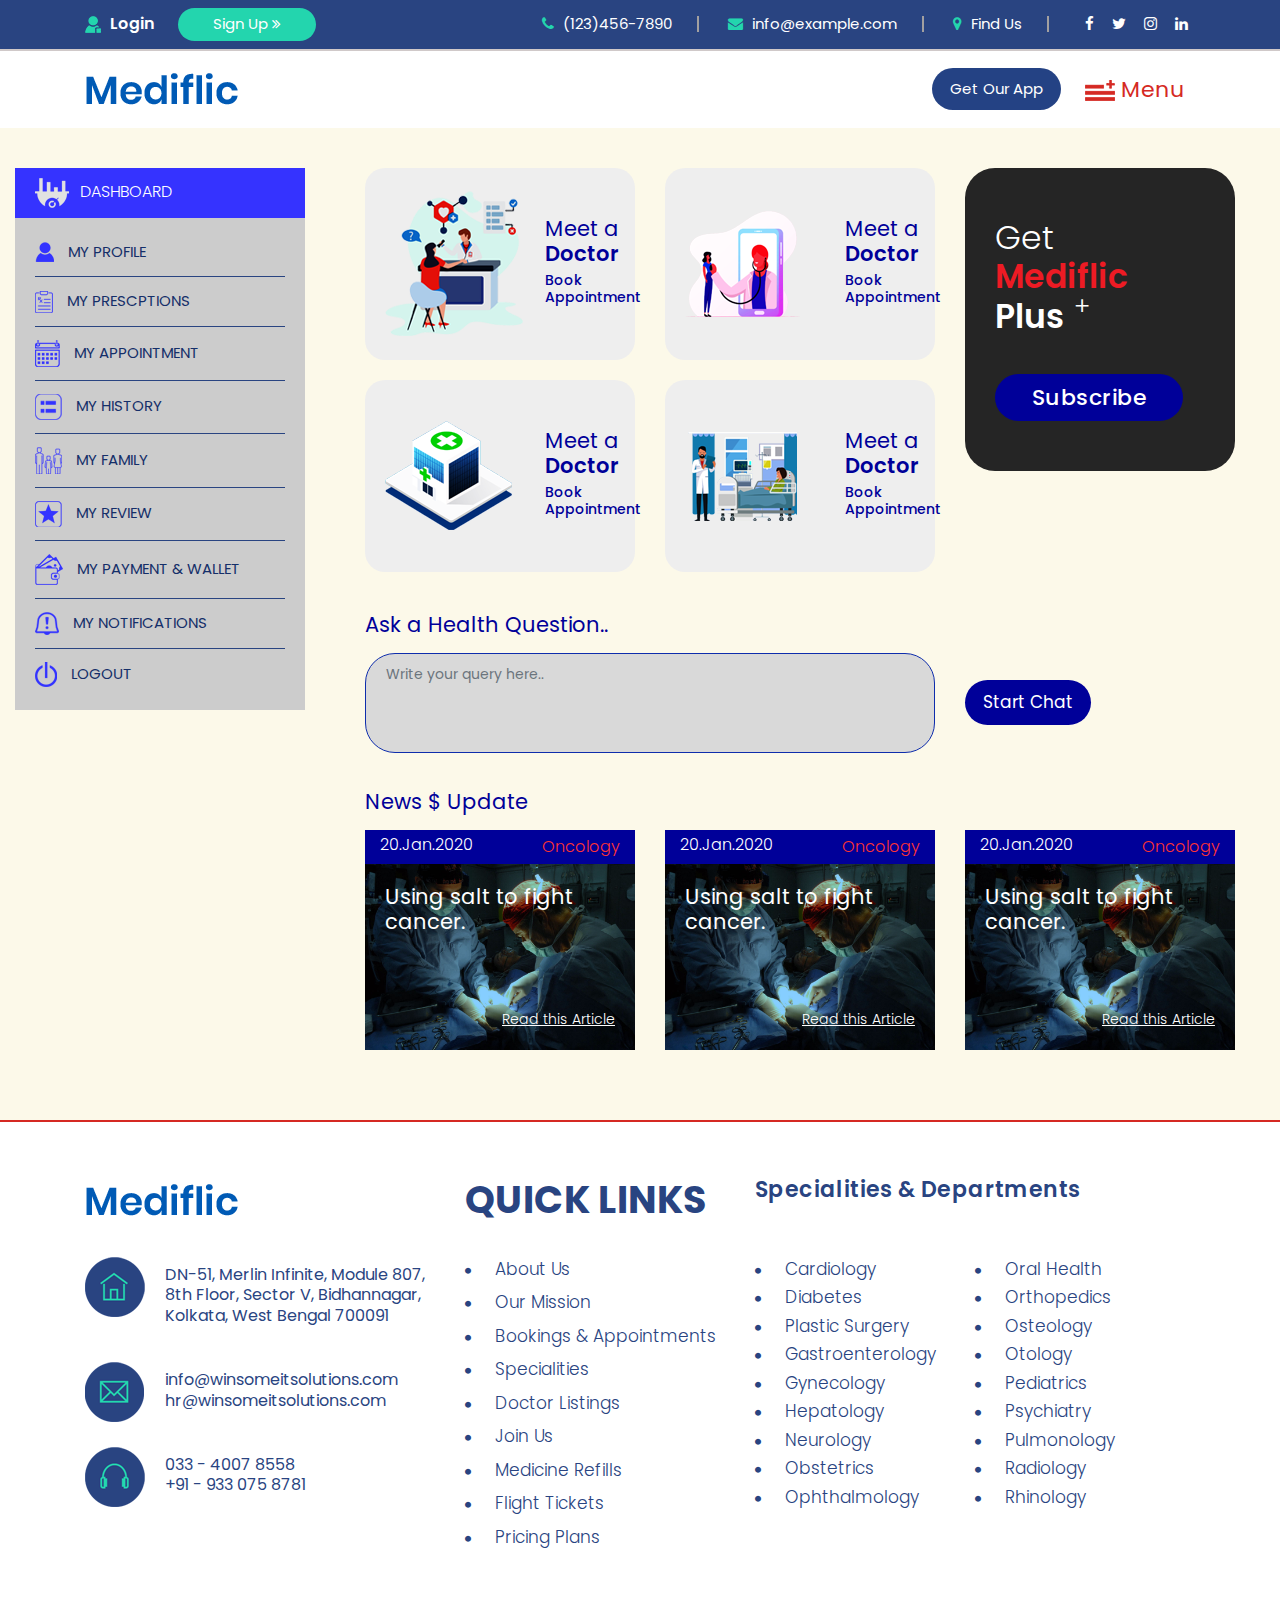
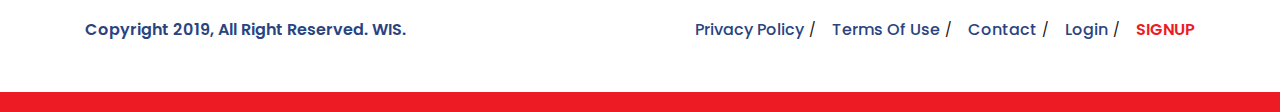
<file: user-dashboard.html>
<!DOCTYPE html>
<html lang="en">
<head>
<title>Doctor Consultation</title>
<meta charset="utf-8">
<meta name="viewport" content="width=device-width, initial-scale=1">
<link href="font-awesome/css/font-awesome.min.css" rel="stylesheet" type="text/css">
<link href="https://fonts.googleapis.com/css?family=Poppins:200,300,400,500,600,700,800,900&display=swap" rel="stylesheet">
<link rel="stylesheet" href="css/bootstrap.min.css">
<link href="css/animate.css" rel="stylesheet">
<link rel="stylesheet" href="css/owl.carousel.min.css">
<link rel="stylesheet" href="css/owl.theme.default.min.css">
<link href="css/video.popup.css" rel="stylesheet">
<link href="css/datepicker.css" rel="stylesheet" />
<link href="css/theme.css" rel="stylesheet">
<link href="css/responsive.css" rel="stylesheet">
</head>
<body>
<!-- top_header -->
<section class="top_header">
  <div class="container">
    <div class="row top_header_inner">
      <div class="col-md-4 col-sm-12 top_head_box">
        <div class="top_head_left">
          <ul>
            <li class="li_login"><a href="admin-login.html"><span><img src="images/user_login_icon.png" alt="" /></span> Login</a></li>
            <li class="li_signup"><a href="">Sign Up <span><i class="fa fa-angle-double-right" aria-hidden="true"></i></span></a></li>
          </ul>
        </div>
      </div>
      <div class="col-md-8 col-sm-12 top_head_box top_head_right_main">
        <div class="top_head_right">
          <ul>
            <li><a href="tel:1234567890"><span><i class="fa fa-phone" aria-hidden="true"></i></span> (123)456-7890</a></li>
            <li><a href="mailto:info@example.com"><span><i class="fa fa-envelope" aria-hidden="true"></i></span> info@example.com</a></li>
            <li><a href=""><span><i class="fa fa-map-marker" aria-hidden="true"></i></span> Find Us</a></li>
            <li class="li_social"> <a href="" target="_blank"><i class="fa fa-facebook" aria-hidden="true"></i></a> <a href="" target="_blank"><i class="fa fa-twitter" aria-hidden="true"></i></a> <a href="" target="_blank"><i class="fa fa-instagram" aria-hidden="true"></i></a> <a href="" target="_blank"><i class="fa fa-linkedin" aria-hidden="true"></i></a> </li>
          </ul>
        </div>
      </div>
    </div>
  </div>
</section>
<!-- nav_sec -->
<section class="nav_sec" id="sticky-wrap">
  <div class="container">
    <div class="row nav_inner"> 
      <!-- mobile -->
      <nav class="navbar navbar-expand-lg navbar-dark mobile_nav_sec"> <a class="navbar-brand" href="index.html"><img src="images/logo.png" alt="" /></a>
        <button class="navbar-toggler" type="button" data-toggle="collapse" data-target="#navbarSupportedContent-4" aria-controls="navbarSupportedContent-4" aria-expanded="false" aria-label="Toggle navigation"> <span class="navbar-toggler-icon"><span class="humb_icon "><img src="images/humbergar_icon.png" alt="" /></span> Menu</span> </button>
        <div class="collapse navbar-collapse" id="navbarSupportedContent-4">
          <ul class="navbar-nav ml-auto">
            <li class="nav-item active"><a class="nav-link" href="index.html">Home</a></li>
            <li class="nav-item"><a class="nav-link" href="about.html">About</a></li>
            <li class="nav-item"><a class="nav-link" href="#">Doctor List</a></li>
            <li class="nav-item"><a class="nav-link" href="#">Contact</a></li>
          </ul>
        </div>
      </nav>
      <!-- mobile  End-->
      <div class="col-md-4 col-sm-4 logo_box_main">
        <div class="logo_box"> <a href="index.html"><img src="images/logo.png" alt="" /></a> </div>
      </div>
      <div class="col-lg-8 col-md-12 col-sm-12 nav_right_box_main">
        <div class="nav_right_box">
          <ul class="list_nav_right">
            <li class="get_app"><a href="">Get Our App</a></li>
            <!--<li><a href=""><img src="images/android_icon.png" alt="" /></a></li>
            <li><a href=""><img src="images/appstore_icon.png" alt="" /></a></li>-->
            <li class="li_humbargar_drop_menu">
              <div class="dropdown li_humbargar_drop">
                <button type="button" class="btn dropdown-toggle" data-toggle="dropdown"> <span class="humb_icon "><img src="images/humbergar_icon.png" alt="" /></span> Menu </button>
                <div class="dropdown-menu">
                  <ul class="list_side_menu">
                    <li><a href="index.html">Home</a></li>
                    <li><a href="about.html">About</a></li>
                    <li><a href="">Doctors</a></li>
                    <li><a href="">Contact</a></li>
                  </ul>
                </div>
              </div>
            </li>
          </ul>
        </div>
      </div>
    </div>
  </div>
</section>
<!-- user_dashboard_sec -->
<section class="user_dashboard_sec">
	<div class="container-fluid custom_container_fluid">
		<div class="row">
			<div class="col-lg-3 col-md-12 col-12">
				<div class="user_das_nav_area">
					<div class="navbar_head">
						<h4><span style="padding-right:7px;"><img src="images/menu_dash_icon.png" alt="" /></span> DASHBOARD</h4>
					</div>
					<ul class="user_menu_list">
						<li><a href=""><span class="li_span_icon"><img src="images/menu_icon_profile.png" alt="" /></span> My Profile</a></li>
						<li><a href=""><span class="li_span_icon"><img src="images/menu_icon_restriction.png" alt="" /></span> My Prescptions</a></li>
						<li><a href=""><span class="li_span_icon"><img src="images/menu_icon_appointment.png" alt="" /></span> My Appointment</a></li>
						<li><a href=""><span class="li_span_icon"><img src="images/menu_icon_history.png" alt="" /></span> My History</a></li>
						<li><a href=""><span class="li_span_icon"><img src="images/menu_icon_family.png" alt="" /></span> My Family</a></li>
						<li><a href=""><span class="li_span_icon"><img src="images/menu_icon_review.png" alt="" /></span> My Review</a></li>
						<li><a href=""><span class="li_span_icon"><img src="images/menu_icon_wallet.png" alt="" /></span> My Payment & Wallet</a></li>
						<li><a href=""><span class="li_span_icon"><img src="images/menu_icon_notifications.png" alt="" /></span> My Notifications</a></li>
						<li><a href=""><span class="li_span_icon"><img src="images/menu_icon_logout.png" alt="" /></span> Logout</a></li>
					</ul>
				</div>
			</div>
			<div class="col-lg-9 col-md-12 col-12">
				<div class="user_das_right_area">
					<div class="user_dash_area">
						<div class="row">
							<div class="col-lg-8 col-md-12">
								<div class="row">
									<div class="col-md-6">
										<div class="u_dash_box wow fadeInUp">
										<div class="u_dash_box_inner">
											<div class="u_dash_icon">
												<img src="images/u_dash_icon1.png" alt="" />
											</div>
											<div class="dash_box_txt">
												<h3>Meet a <span>Doctor</span></h3>
												<h5>Book Appointment</h5>
											</div>
											
										</div>
										</div>
									</div>
									<div class="col-md-6">
										<div class="u_dash_box wow fadeInDown">
										<div class="u_dash_box_inner">
											<div class="u_dash_icon">
												<img src="images/u_dash_icon2.png" alt="" />
											</div>
											<div class="dash_box_txt">
												<h3>Meet a <span>Doctor</span></h3>
												<h5>Book Appointment</h5>
											</div>
										</div>
										</div>
									</div>
									<div class="col-md-6">
										<div class="u_dash_box wow fadeInLeft">
										<div class="u_dash_box_inner">
											<div class="u_dash_icon">
												<img src="images/u_dash_icon3.png" alt="" />
											</div>
											<div class="dash_box_txt">
												<h3>Meet a <span>Doctor</span></h3>
												<h5>Book Appointment</h5>
											</div>
										</div>
										</div>
									</div>
									<div class="col-md-6">
										<div class="u_dash_box wow fadeInRight">
										<div class="u_dash_box_inner">
											<div class="u_dash_icon">
												<img src="images/u_dash_icon4.png" alt="" />
											</div>
											<div class="dash_box_txt">
												<h3>Meet a <span>Doctor</span></h3>
												<h5>Book Appointment</h5>
											</div>
										</div>
										</div>
									</div>
									
								</div>
							</div>
							<div class="col-lg-4 col-md-12">
								<div class="mediflic_subscribe">
									<h3>
									Get <br>
									<span class="txt_color_red">Mediflic</span> <br>
									<span>Plus</span> <sup>+</sup>
									</h3>
									<a href="" class="subs_lnk">Subscribe</a>
								</div>
							</div>
						</div>
					</div>
					<!-- user_ask_ques_area -->
					<div class="user_ask_ques_area">
						<h3>Ask a Health Question..</h3>
						<form class="user_ask_form">
							<div class="row">
								<div class="col-md-8">
									<div class="form-group">
										<textarea class="form-control comment_inp" placeholder="Write your query here.."></textarea>
									</div>
								</div>
								<div class="col-md-4 user_btn_box">
									<div class="form-group">
										<button type="button" class="start_chat_btn">Start Chat</button>
									</div>
								</div>
							</div>
						</form>
					</div>
					<!-- user_ask_ques_area -->
					<div class="user_ask_ques_area">
						<h3>News $ Update</h3>
						<div class="row">
							<div class="col-lg-4 col-md-6">
								<div class="news_box">
									<div class="news_head_box">
										<div class="row">
											<div class="col-sm-6 col">
												<h5>20.Jan.2020</h5>
											</div>
											<div class="col-sm-6 col">
												<p>Oncology</p>
											</div>
										</div>
									</div>
									<div class="news_img_area">
										<div class="c_img_area">
											<img src="images/doc_operation.jpg" class="img-fluid" alt="" />
										</div>
										<div class="new_overlay">
											<h3>Using salt to fight cancer.</h3>
											<a href="" class="readarticle_btn">Read this Article</a>
										</div>
									</div>
								</div>
							</div>
							<div class="col-lg-4 col-md-6">
								<div class="news_box">
									<div class="news_head_box">
										<div class="row">
											<div class="col-sm-6 col">
												<h5>20.Jan.2020</h5>
											</div>
											<div class="col-sm-6 col">
												<p>Oncology</p>
											</div>
										</div>
									</div>
									<div class="news_img_area">
										<div class="c_img_area">
											<img src="images/doc_operation.jpg" class="img-fluid" alt="" />
										</div>
										<div class="new_overlay">
											<h3>Using salt to fight cancer.</h3>
											<a href="" class="readarticle_btn">Read this Article</a>
										</div>
									</div>
								</div>
							</div>
							<div class="col-lg-4 col-md-6">
								<div class="news_box">
									<div class="news_head_box">
										<div class="row">
											<div class="col-sm-6 col">
												<h5>20.Jan.2020</h5>
											</div>
											<div class="col-sm-6 col">
												<p>Oncology</p>
											</div>
										</div>
									</div>
									<div class="news_img_area">
										<div class="c_img_area">
											<img src="images/doc_operation.jpg" class="img-fluid" alt="" />
										</div>
										<div class="new_overlay">
											<h3>Using salt to fight cancer.</h3>
											<a href="" class="readarticle_btn">Read this Article</a>
										</div>
									</div>
								</div>
							</div>
						</div>
					</div>
				</div>
			</div>
		</div>
	</div>
</section>

<!-- footer_sec -->
<section class="footer" id="contact">
  <div class="container">
    <div class="row">
      <div class="col-lg-4 col-md-6 footer_box">
        <div class="fbox_head"> <img src="images/logo.png" alt="" /> </div>
        <ul class="list_contact_details">
          <li>
            <div class="cl_box">
              <div class="c_icon"><img src="images/footer_home_icon.png" alt=""></div>
              <p>DN-51, Merlin Infinite, Module 807, 8th Floor, Sector V, Bidhannagar, Kolkata, West Bengal 700091</p>
            </div>
          </li>
          <li>
            <div class="cl_box">
              <div class="c_icon"><img src="images/footer_mail_icon.png" alt=""></div>
              <p><a href="mailto:info@winsomeitsolutions.com">info@winsomeitsolutions.com</a></p>
              <p><a href="mailto:hr@winsomeitsolutions.com">hr@winsomeitsolutions.com</a></p>
            </div>
          </li>
          <li>
            <div class="cl_box">
              <div class="c_icon"><img src="images/footer_headfonel_icon.png" alt=""></div>
              <p><a href="tel:03340078558">033 - 4007 8558</a></p>
              <p><a href="tel:9330758781">+91 - 933 075 8781</a></p>
            </div>
          </li>
        </ul>
      </div>
      <div class="col-lg-3 col-md-6 footer_box f_quick_box">
        <div class="fbox_head">
          <h2 class="footer_heading">Quick Links</h2>
        </div>
        <div class="ft_links">
          <ul class="footer_nav" id="footer_navigation">
            <li><a href="">About Us</a></li>
            <li><a href="">Our Mission</a></li>
            <li><a href="">Bookings & Appointments</a></li>
            <li><a href="">Specialities</a></li>
            <li><a href="">Doctor Listings</a></li>
            <li><a href="">Join Us</a></li>
            <li><a href="">Medicine Refills</a></li>
            <li><a href="">Flight Tickets</a></li>
            <li><a href="">Pricing Plans</a></li>
          </ul>
        </div>
      </div>
      <div class="col-lg-5 col-md-12 footer_box f_departments_box">
        <div class="fbox_head">
          <h2 class="footer_heading">Specialities & Departments</h2>
        </div>
        <div class="ft_links">
          <ul class="footer_nav">
            <li><a href="">Cardiology</a></li>
            <li><a href="">Oral Health</a></li>
            <li><a href="">Diabetes</a></li>
            <li><a href="">Orthopedics</a></li>
            <li><a href="">Plastic Surgery</a></li>
            <li><a href="">Osteology</a></li>
            <li><a href="">Gastroenterology</a></li>
            <li><a href="">Otology</a></li>
            <li><a href="">Gynecology</a></li>
            <li><a href="">Pediatrics</a></li>
            <li><a href="">Hepatology</a></li>
            <li><a href="">Psychiatry</a></li>
            <li><a href="">Neurology</a></li>
            <li><a href="">Pulmonology</a></li>
            <li><a href="">Obstetrics</a></li>
            <li><a href="">Radiology</a></li>
            <li><a href="">Ophthalmology</a></li>
            <li><a href="">Rhinology</a></li>
          </ul>
        </div>
      </div>
    </div>
  </div>
</section>
<!-- copyright_sec -->
<section class="copyright_sec">
  <div class="container">
    <div class="row">
      <div class="col-lg-5 col-md-6">
        <div class="footer_cpy_left">
          <p>Copyright 2019, All Right Reserved. WIS.</p>
        </div>
      </div>
      <div class="col-lg-7 col-md-6">
        <div class="footer_cpy_right">
          <ul>
            <li><a href="">Privacy Policy</a></li>
            <li><a href="">Terms Of Use</a></li>
            <li><a href="">Contact</a></li>
            <li><a href="admin-login.html">Login</a></li>
            <li class="ft_signup"><a href="">Signup</a></li>
          </ul>
        </div>
      </div>
    </div>
  </div>
</section>
<!-- scrollup_sec --> 
<a href="javascript:void(0)" id="scrollup"><i class="fa fa-angle-up" aria-hidden="true"></i></a> 
<!-- jQuery Area --> 
<script src="js/jquery.min.js"></script> 
<script src="js/popper.min.js"></script> 
<script src="js/bootstrap.min.js"></script> 
<script src="js/owl.carousel.js"></script> 
<script src="js/jquery.viewbox.js"></script> 
<script src="js/video.popup.js"></script> 
<script src="js/wow.js"></script> 
<script src="js/datepicker.js"></script> 
<script src="js/theme.js"></script> 
<script>
	$(".how_use_left img").mousemove(function(event){
	  var mousex = event.pageX - $(this).offset().left;
	  var mousey = event.pageY - $(this).offset().top;
	  var imgx = (mousex - 500) / 60;
	  var imgy = (mousey - 200) / 40;
	  $(this).css("transform", "translate(" + imgx + "px," + imgy + "px)");
	});
	$(".how_use_left img").mouseout(function(){
	  $(this).css("transform", "translate(7px,6px)");
	});
	</script>
</body>
</html>
</file>
<file: css/video.popup.css>
.videopopupjs{
    background-color:#000;
    background-color:rgba(0,0,0,0.6);
    width:100%;
    height:100%;
    position:fixed;
    top:0;
    left:0;
    z-index:99999;
    text-align: start!important;
}
.videopopupjs--hide{
    -webkit-animation-duration: 0.2s;
    animation-duration: 0.2s;
    -webkit-animation-fill-mode: both;
    animation-fill-mode: both;
    -webkit-animation-name: videoPopupJsHide;
    animation-name: videoPopupJsHide;
}
.videopopupjs__close{
    width:30px;
    height:30px;
    cursor:pointer;
    display:block;
    margin-bottom:10px;
    color:rgba(255, 255, 255, 0.59);
}
.videopopupjs__close:after{
    width:30px;
    height:30px;
    display:block;
    text-align:center;
    content:'X';
    font-family:'Verdana';
    border-radius:50%;
    background:#333;
    line-height:2.2;
    font-size:13px;
}
.videopopupjs__close:hover{
    opacity:0.5;
}
.videopopupjs--animation{
    opacity: 0;
    -webkit-animation-duration: 0.2s;
    animation-duration: 0.2s;
    -webkit-animation-fill-mode: both;
    animation-fill-mode: both;
    -webkit-animation-name: videoPopupJs;
    animation-name: videoPopupJs;
}
.videopopupjs__content{
    margin:0 auto;
    height:100%;
    height:500px;
    width:100%;
    margin-top:5%;
}
.videopopupjs__content iframe{
    width:100%;
    height:100%;
}
.videopopupjs__block--notfound{
    position:absolute;
    top: 0;
    bottom: 0;
    margin: auto 0;
    width:100%;
    height:500px;
    background-color:#fff;
    text-align:center;
    vertical-align: middle;
    line-height: 500px;
    font-family:'Arial';
    font-size:20px;
}
@media(max-width: 768px){
    .videopopupjs__content{
        max-width:90%!important;
    }
}
@-webkit-keyframes videoPopupJs{
    0%{
        opacity: 0;
    }

    100%{
        opacity: 1;
    }
}

@keyframes videoPopupJs{
    0%{
        opacity: 0;
    }

    100%{
        opacity: 1;
    }
}

@-webkit-keyframes videoPopupJsHide{
    0%{
        opacity: 1;
    }

    100%{
        opacity: 0;
    }
}

@keyframes videoPopupJsHide{
    0%{
        opacity: 1;
    }

    100%{
        opacity: 0;
    }
}
</file>
<file: css/theme.css>
body {
	padding: 0;
	margin: 0;
	font-family: 'Poppins', sans-serif;
	font-size: 14px;
	color: #111;
	position:relative;
	background: #fff;
}
a,
a:active,
a:focus,
button,
button:focus,
button:active,
.btn,
.btn:focus,
.btn:active:focus,
.btn.active:focus,
.btn.focus,
.btn.focus:active,
.btn.active.focus {
	outline: none;
	outline: 0;
}
 input::-moz-focus-inner {
 border: 0;
}
/*=========== Comman ===========*/
.custom_container_fluid
{
	max-width:1400px;
	margin:0 auto;
}
.menu_border_top_only
{
	border-top: 2px solid #d52923;
}
.comman_top_margin
{
	margin-top: 20px;
}
.txt_color_green
{
	color: #23d5ae;
}
.txt_color_red
{
	color: #ed1b24;
}
.txt_color_white
{
	color: #fff;
}
.txt_color_blue
{
	color: #003399;
}
.bg_hover_red:hover
{
	background-color: #d52923 !important;
	transition-duration: 0.3s;
}
.bg_color_blue
{
	background-color: #000099;
}
.bg_color_red
{
	background-color: #ff3333;
}
.lr_no_padd {
    padding-left: 0;
    padding-right: 0;
}
.navbar-dark .navbar-toggler-icon
{
	background: none;
}
.navbar-toggler-icon
{
	width: 100px;
	color: red;
}
.big_heading_comman
{
	font-size: 38px;
	color: #000099;
	padding: 0;
	margin: 0 0 15px 0;
}
/*========= top_header ========*/
.top_header
{
	padding: 8px 0;
	background-color: #294481;
	border-bottom: 2px solid #d0c9c9;
}
.top_header_inner
{
	display: flex;
}
.top_head_box
{
	display: flex;
	align-items: center;
}
.top_head_right_main
{
	justify-content: flex-end;
}
.top_head_left ul
{
	list-style: none;
	padding: 0;
	margin: 0;
}
.top_head_left ul li
{
	display: inline-block;
	padding: 0 10px;
}
.top_head_left ul li a
{
	font-size: 16px;
	color: #fff;
	text-decoration: none;
}
.top_head_left ul li.li_login a
{
	font-weight: 600;
}
.top_head_left ul li.li_login a span
{
	padding-right: 5px;
}
.top_head_left ul li.li_signup a
{
	background-color: #23d5ae;
	padding: 5px 35px;
	border-radius: 30px;
	display: block;
	font-size: 15px;
}
.top_head_left ul li:first-child
{
	padding-left: 0;
}

.top_head_right ul
{
	list-style: none;
	padding: 0;
	margin: 0;
	text-align: right;
}
.top_head_right ul li
{
	display: inline-block;
    padding: 0 25px;
    border-right: 2px solid #a2a0a0;
    line-height: 16px;
}
.top_head_right ul li a
{
	font-size: 15px;
	color: #fff;
	text-decoration: none;
}
.top_head_right ul li a span
{
	padding-right: 5px;
/*	vertical-align: text-bottom;*/
	color: #23d5ae;
}
.top_head_right ul li:last-child
{
	border-right: none;
	padding-right: 0;
}
.top_head_right ul li.li_social a
{
	padding: 0 7px;
}














.sidenav {
/*  height: 100%;*/
  width: 0;
  position: fixed;
  z-index: 1;
  top: 0;
  right: 0;
  background-color: #0f2861;
  overflow-x: hidden;
  transition: 0.5s;
  padding-top: 60px;
	height: 400px;
}

.sidenav a {
  padding: 8px 8px 8px 32px;
  text-decoration: none;
  font-size: 25px;
  color: #818181;
  display: block;
  transition: 0.3s;
}

.sidenav a:hover {
  color: #f1f1f1;
}

.sidenav .closebtn {
  position: absolute;
  top: 0;
  right: 25px;
  font-size: 23px;
    margin-left: 50px;
    color: #fff;
}

@media screen and (max-height: 450px) {
  .sidenav {padding-top: 15px;}
  .sidenav a {font-size: 18px;}
}

.list_side_menu
{
	list-style: none;
	    padding: 10px 15px;
	margin: 0;
	text-align: left;
}
.list_nav_right li .list_side_menu li
{
	display: block;
	padding: 0;
}
.list_nav_right li .list_side_menu li a
{
	color: #000;
	    font-weight: 300;
	    padding: 10px 0px;
    border-bottom: 1px solid #1d3875;
	font-size: 16px;
	display: block;
	transition-duration: 0.3s;
}
.list_nav_right li .list_side_menu li:last-child a
{
	 border-bottom: none;
	
}
.list_nav_right li .list_side_menu li a:hover
{
	color: #ff3333;
	transition-duration: 0.3s;
}
/*============== Navigation ==========*/
.nav_sec {
    padding: 15px 0;
	background-color: #fff;
	
}
.mobile_nav_sec
{
	display: none;
	width: 100%;
	background: #d4d4d4;
}
.mobile_nav_sec
{
	
}
.mobile_nav_sec .navbar-nav .nav-link
{
	color: #111;
}
.mobile_nav_sec .navbar-nav .nav-item.active a
{
	color: #d52923;
}
.mobile_nav_sec .navbar-toggler
	{
		padding: 0;
		border: none;
		border-radius: 0;
		position: absolute;
		right: 15px;
		top: 13px;
	}
.nav_inner
{
	display: flex;
}
.logo_box_main,
.nav_right_box_main
{
	display: flex;
	align-items: center;
}
.nav_right_box_main
{
	justify-content: flex-end;
}
.logo_box img
{
	max-width: 334px;
	width: 100%;
}
.list_nav_right
{
	list-style: none;
	padding: 0;
	margin: 0;
}
.list_nav_right li
{
	display: inline-block;
    padding: 0 10px;
    line-height: 16px;
	    vertical-align: middle;
}
.list_nav_right li a
{
	font-size: 15px;
	color: #111;
	text-decoration: none;
}
.list_nav_right li.get_app a
{
	background-color: #244284;
    padding: 13px 18px;
    border-radius: 30px;
    display: block;
    font-size: 15px;
	text-decoration: none;
	color: #fff;
	transition-duration: 0.3s;
}
.list_nav_right li.get_app a:hover
{
	background-color: #0000ff;
	transition-duration: 0.3s;
}
.list_nav_right li.li_humbargar .humb_txt
{
	font-size: 27px;
	color: #d52923;
	vertical-align: text-bottom;
}
.list_nav_right li.li_humbargar .humb_txt
{
	
}

.li_humbargar_drop .btn
{
	background: none;
	border: none;
	font-size: 22px;
    color: #d52923;
	vertical-align: text-bottom;
	padding: 0;
outline: none;
	box-shadow: none;
}
.li_humbargar_drop .dropdown-toggle::after
{
	display: none;
}
.li_humbargar_drop .dropdown-menu
{
	width: 200px;
	background: #fdfdfd;
	border-top: 2px solid #294481;
	border-radius: 0;
	top: 20px !important;
}
/*============ main_banner ========*/
.banner_sec
{
	position: relative;
	border-bottom: 8px solid #0000ff;
}
.banner_sec img
{
	width: 100%;
}

.banner_overlay {
	position: absolute;
    left: 0;
    right: 0;
    top: 12%;
    width: 100%;
    max-width: 1110px;
    margin: 0 auto;
}
.banner_txt_box
{
	max-width: 400px;
	width: 100%;
    
}
.banner_txt_box h1 {
	font-size: 49px;
    color: #032397;
    font-weight: 400;
    padding: 0;
    margin: 0 0 30px 0;
    line-height: 1.2;
}
.banner_txt_box h3 {
	font-size: 36px;
    color: #032397;
    padding: 0;
    margin: 0 0 34px 0;
    font-weight: 400;
}
.banner_txt_box .banner_btn1 {
	font-size: 14px;
    color: #fff;
    font-weight: 400;
    padding: 11px 32px;
    margin: 0 0 10px 0;
    display: inline-block;
    background-color: #0000ff;
    text-decoration: none;
    border-radius: 24px;
	/*-webkit-box-shadow: 0px 3px 0px 3px #640000;
	-moz-box-shadow: 0px 3px 0px 3px #640000;
	box-shadow: 0px 3px 0px 3px #640000;*/
}
.banner_txt_box .banner_btn1:hover
{
	background-color: #cc0909;
	transition-duration: 0.3s;
}
.txb_banner_search
{
	position: relative;
	margin-top: 20px;
}
.banner_form input[type="text"]
{
	background: none;
    border: none;
    border-bottom: 1px solid #23d5ae;
    border-radius: 0;
    box-shadow: none;
    outline: none;
}
.banner_form .btn_serach1
{
	position: absolute;
    right: 0;
    top: 8px;
    background: no-repeat;
    border: none;
    box-shadow: none;
    outline: none;
    color: #23d5ae;
}
.banner_form ::-webkit-input-placeholder {
  /* Chrome */
  color: #33cc99;
  font-size: 17px;
  font-weight: 400; 
}

.banner_form :-ms-input-placeholder {
  /* IE 10+ */
	color: #33cc99;
  font-size: 17px;
  font-weight: 400;  
}

.banner_form ::-moz-placeholder {
  /* Firefox 19+ */
  color: #33cc99;
  font-size: 17px;
  font-weight: 400;  }

.banner_form :-moz-placeholder {
  /* Firefox 4 - 18 */
  color: #33cc99;
  font-size: 17px;
  font-weight: 400;  }



/*============= doc_location_sec ==============*/
.doc_location_sec
{
	
}
.doc_location_sec {
    margin-top: -54px;
}
.doc_loc1_main
{
	background-color: #06bbb4;
	background-image: url('../images/veri_user_img_transparent.png');
	background-repeat: no-repeat;
	background-position: center bottom;
}
.doc_loc2_main
{
	background-color: #1034be;
	background-image: url('../images/wallet_img.png');
	background-repeat: no-repeat;
	background-position: center bottom;
}
.doc_loc_inner
{
	max-width: 900px;
	width: 100%;
	margin: 0 auto;
}
.doc_loc1,
.doc_loc2
{
	padding: 50px 0;
}
.doc_loc1 h3,
.doc_loc2 h3
{
	font-size: 22px;
    font-weight: 400;
    margin: 0 0 9px 0;
    padding: 0;
}
.doc_loc1 h3
{
	 color: #1034be;
}
.doc_loc2 h3
{
	 color: #06bbb4;
}
.doc_loc1 p,
.doc_loc2 p
{
	font-size: 14px;
    color: #fff;
    font-weight: 300;
    margin: 0 0 5px 0;
    padding: 0;
}
.doc_loc1 a,
.doc_loc2 a
{
	font-size: 14px;
   
    font-weight: 600;
    margin: 0 0 5px 0;
    padding: 0;
    text-decoration: none;
}
.doc_loc1 a
{
 	color: #1034be;
}
.doc_loc2 a
{
 	color: #fff;
}
.doc_loc3_main
{
	background-color: #0d2cac;
}
.doc_loc3
{
	padding: 50px 40px 10px 20px;
}
.doc_loc3 {
    position: relative;
    padding-left: 60px;
}
.doc_loc3  h3
{
	    font-size: 21px;
    color: #3366ff;
    font-weight: 600;
    margin: 0 0 5px 0;
    padding: 0;
    transform: rotate(-90deg);
    text-align: left;
    position: absolute;
    left: -63px;
    top: 120px;
}
.detct_loc
{
	position: relative;
}
.loc_detect_form input[type="text"]
{
	    background: #ffffff;
    border: none;
    border-radius: 40px;
    box-shadow: none;
    outline: none;
    color: #000;
    font-size: 16px;
    height: 35px;
    padding: 0 21px;
}
.detct_loc .btn_detect
{
	position: absolute;
    right: -9px;
    top: -3px;
    background-color: #06bbb4;
    border: none;
    box-shadow: none;
    outline: none;
    color: #ffffff;
    height: 40px;
    border-radius: 23px;
    padding: 2px 17px;
}
.detct_loc .btn_detect span
{
	padding-right: 5px;
}
.btn_detect_area
{
	text-align: right;
}
.btn_detect_submit
{
	background: #06bbb4;
    border: none;
    box-shadow: none;
    outline: none;
    color: #ffffff;
    border-radius: 23px;
    padding: 4px 24px;
    font-size: 20px;
}
/*============= why_choose_sec ==============*/
.why_choose_sec
{
	padding: 70px 0;
	
}
.why_choose
{
	background-image: url('../images/why_choose_bg.jpg');
	background-size: cover;
	background-repeat: no-repeat;
	padding: 30px 0;
	border-radius: 30px;
}
.why_choose_left
{
	padding: 40px 30px;
	border-right: 1px solid #fff;
}
.why_choose_left h2
{
	font-size: 51px;
    color: #179c8c;
    font-weight: 600;
    margin: 0;
    padding: 0;
	line-height: 1.2;
}
.why_choose_left p
{
	font-size: 16px;
    color: #fff;
    font-weight: 300;
    margin: 0;
    padding: 0;
	text-align: justify;
}
.choose_box_r
{
	position: relative;
	margin-bottom: 20px;
}
.ch_top
{
	min-height: 130px;
    padding-left: 164px;
}
.ch_top .wc_img
{
	position: absolute;
	left: 0;
	top: 0;
}
.ch_top h3
{
	font-size: 27px;
    color: #0ca582;
    font-weight: 600;
    margin: 0;
    padding: 0;
    line-height: 1.1;
}
.ch_top h4
{
	font-size: 22px;
    color: #fff;
    font-weight: 300;
    margin: 0 0 5px 0;
    padding: 0;
    line-height: 1.1;
}
.ch_top a
{
	font-size: 16px;
    color: #fff;
    font-weight: 300;
    margin: 0;
    padding: 11px 20px;
    line-height: 1.1;
    background: #00cccc;
    display: inline-block;
    text-decoration: none;
}
.ch_bottom p
{
	font-size: 13px;
    color: #fff;
    font-weight: 200;
    margin: 6px 0 5px 0;
    padding: 0;
    line-height: 1.2;
}
/*============= how_use_sec ==============*/
.how_use_sec
{
	padding: 80px 0;
	background: #d1eee7;
}
.how_use_left img
{
	max-width: 506px;
	width: 100%;
	transition-duration: 0.4s;
}
.how_use_left img:hover
{
	margin-top: -10px;
	opacity: 0.9;
	transition-duration: 0.4s;
}
.list_count
{
	list-style: none;
	padding: 0;
	margin: 80px 0 0 0;
}
.list_count li
{
	display: inline-block;
	padding-right: 15px;
}
.count_box
{
	position: relative;
}
.count_box h3
{
	font-size: 71px;
    color: #4fb3cd;
    font-weight: 600;
    margin: 0;
    padding: 0;
    line-height: 1;
    position: absolute;
    left: 0;
    top: -45px;
}
.count_box h3 span
{
	color: #0ca582;
}
.count_box h4
{
	font-size: 29px;
	color: #d2b4b4;
	font-weight: 600;
	margin: 0;
	padding: 0;
}
.how_use_right h5
{
	font-size: 22px;
	color: #0ca582;
	font-weight: 600;
	margin: 0 0 15px 0;
	padding: 0 0 0 10px;
	position: relative;
}
.how_use_right h5:before
{
	content: "";
    width: 200px;
    height: 7px;
    background: #385399;
    position: absolute;
    left: 0;
    bottom: -2px;
}
.how_use_right h3
{
	font-size: 39px;
	color: #0ca582;
	font-weight: 600;
	margin: 0;
	padding: 0;
	line-height: 1.1;
}
.list_application_step
{
	list-style: none;
	padding: 0 0 0 115px;
	margin: 50px 0 0 0;
}
.list_application_step li
{
	display: inline-block;
	position: relative;
	margin-bottom: 15px;
}
.step_box
{
	position: relative;
	padding-left: 105px;
}
.step_box .step_icon
{
	position: absolute;
	left: 0;
	top: 0;
}
.step_box h3
{
	
}
.step_box h4
{
	font-size: 23px;
	color: #000;
	font-weight: 600;
	margin: 3px 0 0 0;
	padding: 0;
}
/*============= panel_expert_sec ==============*/
.panel_expert_sec
{
	
}
.panel_exp_left_main
{
	background: #ed1b24;
}
.panel_exp_left
{
	padding: 60px 40px 10px 20px;
}
.panel_exp_left h3
{
	font-size: 50px;
	color: #000099;
	padding: 0;
	margin: 0;
	font-weight: 600;
	line-height: 1.1;
	position: relative;
}
.panel_exp_left h2
{
	font-size: 54px;
	color: #fff;
	padding: 0 0 30px 0;
	margin: 0;
	font-weight: 600;
	line-height: 1.1;
	position: relative;
}
.panel_exp_left h2:before
{
	content: "";
	width: 80px;
	height: 10px;
	background: #000099;
	position: absolute;
	left: 0;
	bottom: 0;
}
.panel_exp_left .view_all_btn
{
	font-size: 17px;
    color: #009;
    font-weight: 500;
    padding: 4px 17px;
    margin: 70px 0 0px 0;
    display: inline-block;
    background-color: #dde5e7;
    text-decoration: none;
    border-radius: 0px;
	position: relative;
	margin-left: 11px;
}
.panel_exp_left .view_all_btn:before
{
	content: "";
    border: 6px solid #dde5e7;
    height: 55px;
    width: 144px;
    left: -10px;
    top: -11px;
    position: absolute;
}
.panel_exp_right_main
{

}
.panel_exp_right {
    padding: 30px 15px 60px 15px;
}
.exp_panel_item
{
	
}
.exp_img_area
{
	max-width: 370px;
	width: 100%;
}
.exp_panel_overlay
{
	position: relative;
	/*right: 0;
	bottom: 0;*/
	text-align: right;
	padding-right: 20px;
	margin-top: -110px;
	
}
.i_book_appoinment
{
	
}
.i_book_appoinment a
{
	font-size: 25px;
    color: #fff;
    font-weight: 300;
    padding: 12px 33px;
    margin: 0 0 10px 0;
    display: inline-block;
    background-color: #000099;
    text-decoration: none;
    border-radius: 0px;
    transition-duration: 0.3s;
}
.i_book_appoinment a span
{
	display: inherit;
}
.i_book_appoinment a img
{
	width: auto !important;
}
.i_book_appoinment a:hover
{
	background: #ed1b24;
	transition-duration: 0.3s;
}
.doc_name
{
	justify-content: flex-end;
    display: flex;
}
.doc_name_box
{
	background: #ed1b24;
	padding: 30px 30px;
	max-width: 80%;
	width: 100%;
	position: relative;
	text-align: left;
	margin-top: 10px;
}
.doc_name_box:before
{
	content: "";
	width: 20px;
	height: 100%;
	background: #ed1b24;
	position: absolute;
	left: -30px;
	bottom: 0;
}
.doc_name_box h3
{
	font-size: 26px;
	color: #fff;
	padding: 0;
	margin: 0 0 0px 0;
	font-weight: 500;
	line-height: 1.2;
}
.doc_name_box h4
{
	font-size: 22px;
	color: #fff;
	padding: 0;
	margin: 0 0 0px 0;
	font-weight: 300;
	line-height: 1.2;
}

#panel_expert_slider
{
	margin-top: 70px;
}
#panel_expert_slider .owl-dots.disabled {
	display: block;
}
#panel_expert_slider .owl-dots .owl-dot span {
	height: 13px;
	width: 13px;
	border-radius: 0;
	display: none;
}
#panel_expert_slider .owl-dots .owl-dot.active span, #panel_expert_slider .owl-dots .owl-dot:hover span {
	background: #ed1b24;
}
#panel_expert_slider.owl-theme .owl-nav.disabled+.owl-dots
{
	/*position: absolute;
    right: 0;
    bottom: 70px;*/
}
#panel_expert_slider .owl-dots
{
	counter-reset: dots;
	position: absolute;
    right: 0;
    margin-top: 0;
    top: -70px;
}
#panel_expert_slider .owl-dots .owl-dot::before 
{
	counter-increment: dots;
    content: counter(dots);
    background: #ed1b24;
        padding: 5px;
    margin: 0 2px;
    height: 40px;
    width: 40px;
    display: inline-block;
    text-align: center;
    color: #fff;
    line-height: 29px;
    font-size: 21px;
}
#panel_expert_slider .owl-dots .owl-dot.active::before 
{
	background: #009966;
}
#panel_expert_slider.owl-theme .owl-nav {
	top: -80px;
    position: absolute;
    left: 0px;
}
#panel_expert_slider .owl-nav .owl-prev, 
#panel_expert_slider .owl-nav .owl-next {
   	font-size: 42px;
    height: 50px;
    width: 50px;
    padding: 0;
    background-color: #ed1b24;
    color: #fff;
    text-align: center;
    line-height: 48px;
    margin: 0;
    border-radius: 50%;
    opacity: 1;
}
#panel_expert_slider .owl-nav .owl-next
{
	margin-left: 5px;
}

/*============= join_team_sec ==============*/
.join_team_sec
{
	
}
.join_team_left_main,
.join_team_right_main
{
	
}
.join_team_left_main
{
	background-color: #ccc;
	
}
.join_team_left,
.join_team_right
{
	padding: 20px 0;
}
.join_team_left 
{
	position: relative;
	padding-right: 230px;
}
.join_team_left h2
{
	font-size: 46px;
    color: #032397;
    padding: 0;
    margin: 0 0 20px 0;
    font-weight: 700;
}
.join_team_left p
{
	font-size: 16px;
    color: #003399;
    padding: 0;
    margin: 0 0 14px 0;
}
.join_team_left .join_here_btn
{
	font-size: 25px;
    color: #fff;
    font-weight: 300;
    padding: 12px 33px;
    margin: 0 0 10px 0;
    display: inline-block;
    background-color: #000099;
    text-decoration: none;
    border-radius: 0px;
    position: absolute;
    right: 10px;
    top: 54px;
	transition-duration: 0.3s;
}
.join_team_left .join_here_btn:hover
{
	background-color: #ed1b24;
	transition-duration: 0.3s;
}
.join_team_right
{
	padding-left: 20px;
	padding-top: 26px;
}
.join_team_right_main
{
	background: #000099;
}
.join_team_right h3
{
	font-size: 26px;
    color: #fff;
    padding: 0;
    margin: 0 0 20px 0;
    font-weight: 400;
}
.doc_name_serach_form input[type="text"]
{
	background: #ccffff;
    border: none;
    border-radius: 0;
    box-shadow: none;
    outline: none;
	color: #000;
	font-size: 18px;
}
.doc_name_serach_form .btn_serach_doc
{
    background: no-repeat;
    border: none;
    box-shadow: none;
    outline: none;
	position: relative;
    top: -7px;
}
.doc_name_serach_form ::-webkit-input-placeholder {
  /* Chrome */
  color: #003399;
  font-size: 19px;
  font-weight: 500; 
}

.doc_name_serach_form :-ms-input-placeholder {
  /* IE 10+ */
	color: #33cc99;
  font-size: 17px;
  font-weight: 400;  
}

.doc_name_serach_form ::-moz-placeholder {
  /* Firefox 19+ */
  color: #33cc99;
  font-size: 17px;
  font-weight: 400;  }

.doc_name_serach_form :-moz-placeholder {
  /* Firefox 4 - 18 */
  color: #33cc99;
  font-size: 17px;
  font-weight: 400;  }
/*============= who_we_are_sec ==============*/
.who_we_are_sec
{
	padding: 70px 0;
	background-image: url('../images/who_we_are.jpg');
	background-repeat: no-repeat;
	background-size: cover;
	background-attachment: fixed;
	background-position: center top;
}
.who_we_are_inner
{
	display: flex;
}
.who_we_left_main,
.who_we_right_main
{
	display: flex;
}
.who_we_right_main
{
	justify-content: center;
}
.who_we_right
{
	align-items: center;
	display: flex;
}
.who_we_left h2
{
	font-size: 53px;
    color: #fff;
    font-weight: 400;
    padding: 0 0 20px 0;
    margin: 0 0 35px 0;
    line-height: 1.2;
	position: relative;
}
.who_we_left h2:before
{
	content: "";
	width: 60px;
	height: 11px;
	background: #000099;
	position: absolute;
	left: 0;
	bottom: 0;
}
.who_we_left p
{
	font-size: 17px;
    font-weight: 400;
    padding: 0 0 0px 0;
    margin: 0 0 40px 0;
    line-height: 1.2;
}
.who_we_left .redmore_who
{
	font-size: 21px;
    color: #003399;
    font-weight: 400;
    padding: 11px 32px;
    margin: 0 0 10px 0;
    display: inline-block;
    background-color: #fff;
    text-decoration: none;
    border-radius: 34px;
}
.who_we_left .redmore_who:hover
{
	background-color: #23d5ae;
    transition-duration: 0.3s;
	color: #fff;
}
.circle-ripple {
    height: 160px;
    width: 160px;
    background-color: #fff;
    text-align: center;
    border-radius: 50%;
    display: flex;
    align-items: center;
    justify-content: center;
	border: 3px dashed transparent;
	transition-duration: 0.3s;
}
.circle-ripple:hover
{
	border: 3px dashed #000099;
	transition-duration: 0.3s;
	background-color: #eee; 
}
.circle-ripple a
{
	font-size: 40px;
	color: #003399;
}
/*============ our_speciality_sec =======*/
.our_speciality_sec
{
	
}
.specelity_left_main,
.specelity_right_main
{
	
}
.specelity_left_main
{
	background-color: #000099;
}
.our_spe_left
{
	padding: 20px 0;
}
.our_spe_left h2
{
	font-size: 40px;
	color: #3366cc;
    font-weight: 500;
    padding: 0 0 0px 0;
    margin: 0 0 0px 0;
}
.our_spe_left h2 span
{
	display: block;
}



.specelity_right_main
{
	background-color: #3366cc;
	padding-right: 104px;
}
.speciality_item_box
{
	position: relative;
	min-height: 135px;
	display: flex;
    /*align-items: center;*/
}
.sp_align
{
	display: flex;
    align-items: center;
}
.speciality_item_box h3
{
	font-size: 26px;
	color: #fff;
    font-weight: 400;
    padding: 0 0 0px 0;
    margin: 0 0 0px 0;
	padding-left: 120px;
}
.speciality_item_box .sp_icon 
{
	position: absolute;
	left: 0;
	top: 20px;
}
.speciality_item_box .sp_icon img
{
	max-width: 102px;
}
#featured_video_slider .owl-dots.disabled {
	display: block;
}
#featured_video_slider .owl-dots .owl-dot span {
	height: 13px;
	width: 13px;
	border-radius: 0;
	display: none;
}
#featured_video_slider .owl-dots .owl-dot.active span, #featured_video_slider .owl-dots .owl-dot:hover span {
	background: #e867b7;
}
#featured_video_slider.owl-theme .owl-nav.disabled+.owl-dots
{
	/*position: absolute;
    right: 0;
    bottom: 70px;*/
}
#featured_video_slider .owl-dots
{
	counter-reset: dots;
    position: absolute;
    right: 0;
    margin-top: 20px;
}
#featured_video_slider .owl-dots .owl-dot::before 
{
	counter-increment: dots;
    content: counter(dots);
    background: #09f;
    padding: 5px;
    margin: 0 2px;
    height: 30px;
    width: 30px;
    display: inline-block;
    text-align: center;
    color: #fff;
    line-height: 1.3;
}
#featured_video_slider .owl-dots .owl-dot.active::before 
{
	background: #009966;
}
#featured_video_slider.owl-theme .owl-nav {
	top: 46px;
    position: absolute;
    right: -80px;
}
#featured_video_slider .owl-nav .owl-prev, 
#featured_video_slider .owl-nav .owl-next {
   	font-size: 28px;
    height: 29px;
    width: 36px;
    padding: 0;
    background-color: #fff;
    color: #4673a1;
    text-align: center;
    line-height: 28px;
    margin: 0;
    border-radius: 0;
    opacity: 1;
}
#featured_video_slider .owl-nav .owl-next
{
	margin-left: 5px;
}

/*======= make_appointment_sec ==========*/
.make_appointment_sec
{
	padding: 0px 0;
}
.m_appointment_area
{
	background-image: url('../images/make_appointment_bg.jpg');
	background-size: cover;
	background-repeat: no-repeat;
}
.appointment_box
{
	padding: 40px 0;
}
.appointment_box h2
{
	font-size: 37px;
    color: #fff;
    font-weight: 300;
    padding: 0;
    margin: 0 0 40px 0;
    line-height: 1.4;
}
.appointment_box h2 span
{
	font-weight: 600;
	color: #6699ff;
}
.make_appointment_form
{
	
}
.make_appointment_form input[type="text"],
.make_appointment_form select,
.make_appointment_form input[type="date"]

{
	background-color: #ffffff !important;
    border: none;
    border-radius: 0px;
    box-shadow: none;
    outline: none;
    color: #000;
    font-size: 16px;
    height: 50px;
    padding: 0 21px;
}
.make_appointment_form ::-webkit-input-placeholder {
  /* Chrome */
  color: #111;
  font-size: 17px;
  font-weight: 400; 
}

.make_appointment_form :-ms-input-placeholder {
  /* IE 10+ */
	color: #111;
  font-size: 17px;
  font-weight: 400;  
}

.make_appointment_form ::-moz-placeholder {
  /* Firefox 19+ */
  color: #111;
  font-size: 17px;
  font-weight: 400;  }

.make_appointment_form :-moz-placeholder {
  /* Firefox 4 - 18 */
  color: #111;
  font-size: 17px;
  font-weight: 400;  }
.radio_bg
{
	background-color: #000099;
    height: 60px;
    padding: 18px 15px 10px 15px;
    margin-top: -5px;
	margin-left: -30px;
}
.list_doc_radio
{
	list-style: none;
	padding: 0;
	margin: 0;
}
.list_doc_radio li
{
	display: inline-block;
	padding-right: 10px;
}
.cus_radio .custom-control-label
{
	color: #fff;
}
.cus_radio .custom-control-label::before
{
	background: #ff3333;
	border-color: #ff3333;
}
.cus_radio .custom-control-input:checked~.custom-control-label::before
{
	    border-color: #ff3333;
    background-color: #ff3333;
}
.slect_form1
{
	background-image: url(../images/icon_select_dropdown.png)  !important;
 background-repeat: no-repeat;
background-position: center right !important;
-webkit-appearance: none;
-moz-appearance: none;
appearance: none;
	position: relative;
}
.slect_form1:before
{
	
}
.app_submit_area
{
	text-align: right;
}
.app_submit_area .btn_app_submit
{
	font-size: 20px;
    color: #fff;
    font-weight: 300;
    padding: 9px 25px;
    margin: 20px 0 0 0;
    letter-spacing: 0.3px;
    display: inline-block;
    background-color: #990000;
    text-decoration: none;
    border-radius: 0px;
    border: none;
	transition-duration: 0.3s;
}
.app_submit_area .btn_app_submit:hover
{
	background-color: #0faef3;
	transition-duration: 0.3s;
}
.app_download
{
	
}
.app_download h2
{
	font-size: 38px;
    color: #003399;
    font-weight: 300;
    padding: 0 0 17px 0px;
    margin: 40px 0 24px 30px;
    position: relative;
    text-transform: capitalize;
}
.app_download h2 span
{
	color: #ff3333;
	font-weight: 600;
}
.app_download h2:before {
    content: "";
    width: 60px;
    height: 11px;
    background: #ff3333;
    position: absolute;
    left: 0;
    bottom: 0;
}
.app_inner_bg
{
	background: #000099;
	border-radius: 20px;
	padding: 20px;
}
.app_store
{
	text-align: center;
	padding: 20px 0;
}
.app_store h3
{
	margin: 10px 0 0 0;
}
.app_store h3 a
{
	color: #fff;
	font-size: 20px;
	text-decoration: none;
}
.app_st1
{
	border-right: 1px solid #ccc;
}

#datepicker{ }
.comman_date_picker > span:hover{cursor: pointer;}
.comman_date_picker .input-group-addon
{
	background: #009;
    width: 81px;
    color: #fe3333;
    font-size: 26px;
    text-align: center;
    padding-top: 6px;
}
/*======= medical_tourism_sec ==========*/
.medical_tourism_sec
{
	background-image: url('../images/medical_tourism_bg.jpg');
	background-size: cover;
	background-repeat: no-repeat;
	padding: 35px 0;
	min-height: 650px;
	margin-top: 40px;
}
.m_tourism_box h2
{
	font-size: 44px;
    color: #032397;
    font-weight: 600;
    padding: 0;
    margin: 0 0 40px 0;
    line-height: 1.4;
}
.m_tourism_box h2 .span_block
{
	display: block;
}
.m_tourism_box .tourism_btn
{
font-size: 24px;
    color: #fff;
    font-weight: 600;
    padding: 7px 33px;
    margin: 0 0 10px 0;
    letter-spacing: 0.9px;
    display: inline-block;
    background-color: #ed1b24;
    text-decoration: none;
    border-radius: 0px;
	-webkit-box-shadow: 6px 6px 0px 0px #23408e;
	-moz-box-shadow: 6px 6px 0px 0px #23408e;
	box-shadow: 6px 6px 0px 0px #23408e;
}
.m_tourism_box .tourism_btn:hover
{
	transition-duration: 0.3s;
	background-color: #b60c13;
}
.t_btnarea
{
	text-align: right;
}
/*======= footer ==========*/
.footer{

	 margin:0;
	 padding: 55px 0 35px 0;
	 background:#fff;
	 position: relative;
	    border-top: 2px solid #d52923;
}
.fbox_head
{
	margin-bottom: 20px;
	min-height: 60px;
}
.fbox_head img
{
	max-width: 167px;
	width: 100%;
}
.footer_heading{
	 margin:0 0 20px 0;
	 padding: 0;
	 color: #294481;
	letter-spacing: 0.4px;
}
.f_quick_box .footer_heading
{
	 font-size: 38px;
	text-transform: uppercase;
	font-weight: 700;
}
.list_contact_details
{
	list-style: none;
	padding: 0;
	margin: 0;
}
.list_contact_details li
{
	display: block;
    position: relative;
    padding-left: 80px;
    margin-bottom: 35px;
    padding-top: 8px;
}
.list_contact_details li .c_icon
{
	position: absolute;
	left: 0;
	top: 0;
	color: red;
	font-size: 25px;
}
.cl_box p
{
	font-size: 16px;
	color: #294481;
	margin: 0 0 0px 0;
	padding: 0;
	line-height: 1.3;
}
.cl_box p a,
.cl_box h5 a
{
	color: #294481;
	text-decoration: none;
}
.cl_box h5
{
	font-size: 15px;
	color: #111;
	margin: 0 0 0px 0;
	padding: 0;
	font-weight: 600;
}

.ft_aboutus p
{
		font-size: 14px;
    color: #294481;
    font-weight: 300;
    letter-spacing: 0.2px;
    padding: 0 0;
    margin: 0px 0 10px 0;
    /*line-height: 21px;*/
}
.ft_aboutus p a
{
		font-size: 14px;
    color: #294481;
    font-weight: 500;
    letter-spacing: 0.6px;
    padding: 0 0;
    margin: 0px 0 10px 0;
    display: block;
	text-decoration: none;
}
.ft_links{
 margin:0;
 padding: 0;
}

.ft_links ul{
 margin:0;
 padding: 0;
	list-style: none;

}
.ft_links ul li{
 	margin:0;
 	padding: 0 0 3px 30px;
	text-align: left;
	color:#294481;
	font-size: 14px;
	position: relative;
}
.ft_links ul li:before
{
	content: "\f111";
	font-family: 'FontAwesome';
	position: absolute;
	left: 0;
	top: 9px;
    font-size: 7px;
}
.ft_links ul li a{
 	color:#294481;
	font-size: 14px;
 	text-decoration: none;
	font-weight: 300;
	transition-duration: 0.3s;
}
.f_quick_box .ft_links ul li
{
	margin: 0 0 5px 0;
}
.f_quick_box .ft_links ul li a
{
	font-size: 17px;
}
.ft_links ul li a:hover{

 	color:#ed1b24;
	transition-duration: 0.3s;
	margin-left: 3px;
}
.f_departments_box
{
	padding-left: 20px;
}
.f_departments_box .footer_heading
{
	font-size: 22px;
    text-transform: capitalize;
    font-weight: 600;
}
.f_departments_box .ft_links ul li
{
	width: 49%;
    display: inline-block;
    vertical-align: top;
    padding-right: 5px;
}
.f_departments_box .ft_links ul li a
{
	font-size: 17px;
}
.footer_copy
{
	background: #001e32;
	padding: 10px 0;
	text-align: center;
}
.copyright_sec
{
		border-bottom: 20px solid #ed1b24;
	padding-top: 25px;
	padding-bottom: 50px;
}
.footer_cpy_left p
{
	font-size: 16px;
    color: #294481;
    font-weight: 600;
    padding: 0px 0px 0 0;
    margin: 0px;
}
.footer_last p a
{
	color: #294481;
	text-decoration: none;
}
.footer_cpy_right ul
{
	list-style: none;
	padding: 0;
	margin: 0;
	text-align: right;
}
.footer_cpy_right ul li
{
	display: inline-block;
	position: relative;
	padding: 0 12px;
}
.footer_cpy_right ul li a
{
	font-size: 16px;
    color: #294481;
    font-weight: 500;
    padding: 0px 0px 0 0;
    margin: 0px;
	text-decoration: none;
}
.footer_cpy_right ul li.ft_signup a
{
	color: #ed1b24;
	text-transform: uppercase;
	font-weight: 600;
}
.footer_cpy_right ul li:after
{
	content: "/";
	position: absolute;
	right: 0;
	top: 2px;
}
.footer_cpy_right ul li:last-child
{
	padding-right: 0;
}
.footer_cpy_right ul li:last-child:after
{
	display: none;
}
#scrollup {
 width: 50px;
 height: 50px;
 display: none;
 background-color: #0e2dac;
 position: fixed;
 bottom: 50px;
 right: 50px;
 text-align: center;
 line-height: 45px;
 color: #fff;
 font-size: 30px;
 border-radius: 6px;
	z-index: 9;
}

/*========= admin_login_area =========*/
.admin_login_page
{
	padding: 40px 0;
	background-color: #c5ccce;
	height: 100vh;
}
.admin_login_page .container
{
	height: 100%;
}
.admin_login_page .admin_login_inner
{
	height: 100%;
	display: flex;
	align-items: center;
}
.admin_login_area
{
	max-width: 560px;
	width: 100%;
	margin: 0 auto;
	border: 1px solid #c7c7c7;
    padding: 40px 20px;
    background-color: #d6dbdc;
	background-image: url('../images/admin_login_bg.png');
	border-radius: 5px;
	background-size: cover;
}
.al_top
{
	text-align: center;
}
.al_top h1
{
	font-size: 36px;
	color: #0000cc;
	padding: 0;
	margin: 0;
	letter-spacing: 0.9px;
}
.admin_lgn_form
{
	margin-top: 30px;
}
.admin_lgn_form input[type="text"],
.admin_lgn_form input[type="password"]
{
	background: #294481;
    border: none;
    border-radius: 48px;
	height: 47px;
    box-shadow: none;
    outline: none;
    color: #fff;
    font-size: 16px;
	padding: 0 25px;
	font-weight: 300;
}
.password_lg .toggle-password
{
	display: block;
    height: 100%;
    width: 100%;
    padding: 13px 4px;
}
.password_lg
{
	position: relative;
}
.password_lg .pass_eye_btn
{
	position: absolute;
    right: 0;
    top: 0;
    background: #ff3333;
    border: none;
    box-shadow: none;
    outline: none;
    color: #0d3692;
    height: 100%;
    border-radius: 0 48px 48px 0;
    padding: 0 11px;
    font-size: 20px;
}
.admin_lgn_form .form-control
{
	margin-bottom: 30px;
}
.ad_bottom
{
	margin-top: 30px;
}
.ad_bottom_right
{
	text-align: right;
}
.adl_btn
{
	background: none;
    border: none;
    box-shadow: none;
    outline: none;
    color: #333399;
    border-radius: 0;
    padding: 0;
    font-size: 20px;
}
.ad_bottom_left a
{
	font-size: 17px;
	color: #333399;
	text-decoration: underline;
	outline: none;
	
}
.placeholder_white ::-webkit-input-placeholder {
  /* Chrome */
  color: #eee;
}

.placeholder_white :-ms-input-placeholder {
  /* IE 10+ */
	color: #eee;  
}

.placeholder_white ::-moz-placeholder {
  /* Firefox 19+ */
  color: #eee;  }

.placeholder_white :-moz-placeholder {
  /* Firefox 4 - 18 */
  color: #eee; }

/*============= about page ========*/
/*=============  about_me_sec ===========*/
.about_me_sec
{
	padding: 5px 0px 0 0;
}
.about_meleft
{
	padding-left: 0;
}

/*.ab_heading h2
{
	font-size: 90px;
    color: #0099ff;
    padding: 0;
    margin: 0;
    font-weight: 600;
	position: relative;
    top: 17px;
}*/
.aboutme_img
{
	position: relative;
}
.aboutme_img img
{
	width: 100%;
}
.about_social
{
	position: absolute;
	right: 50px;
	top: 40px;
}

.ab_overlay_txt
{
	position: absolute;
    right: -46px;
    bottom: -10px;
}
.ab_overlay_txt h2
{
	font-size: 215px;
    color: #000099;
    padding: 0;
    margin: 0;
    font-weight: 600;
}
.ab_circle
{
	font-size: 17px;
}
.aboutme_txt
{
	
}
.ab_top
{
	padding: 20px 80px;
}
.ab_top h2
{
	font-size: 110px;
    color: #ff3333;
    padding: 0 0 0px 0;
    margin: 0 0 0px 0;
    font-weight: 800;
    position: relative;
    z-index: 2;
}
.ab_top h2 span
{
	color: #000099;
    margin-left: -8px;
    font-size: 64px;
}
.ab_top h3
{
	font-size: 28px;
    color: #cc3333;
    padding: 0 0 20px 0;
    margin: -10px 0 20px 0;
    font-weight: 700;
}

.ab_top p
{
	font-size: 17px;
    color: #000099;
    padding: 0;
    margin: 0 0 20px 0;
    position: relative;
    line-height: 1.4;
	text-align: justify;
}

.list_about_call
{
	list-style: none;
	padding: 0;
	margin: 60px 0 0 0;
	text-align: right;
}
.list_about_call li
{
	display: inline-block;
	padding-left: 10px;
}
.list_about_call li a
{    
    border-radius: 40px;
    color: #fff;
    text-decoration: none;
    font-size: 23px;
    display: flex;
    justify-content: center;
    align-items: center;
    transition-duration: 0.3s;
    padding: 9px 40px;
    font-weight: 300;
}
.list_about_call li a:hover
{
	background-color: #13caa2 !important;
    color: #fff;
    transition-duration: 0.3s;
}
.list_about_call li.li_ab_call a
{
	background-color: #000099;
}
.list_about_call li.li_ab_write a
{
	background-color: #ff3333;
}

/*============= history_sec ============*/
.history_sec
{
	padding: 0px 0;
}
.history_left_main
{
	background-image: url('../images/our_history_bg.jpg');
	background-repeat: no-repeat;
	background-size: cover;
}
.history_left_main
{
	display: flex;
    align-items: center;
}
.history_left {
    padding: 40px 60px;
}
.history_left h3
{
	font-size: 37px;
    color: #fff;
    padding: 0;
    margin: 0 0 20px 0;
    position: relative;
    line-height: 1.4;
}
.history_left p
{
	font-size: 17px;
    color: #fff;
    padding: 0;
    margin: 0 0 50px 0;
    position: relative;
    line-height: 1.4;
	text-align: justify;
}
.history_left a
{
	border-radius: 40px;
	background-color: #ff3333;
    color: #fff;
    text-decoration: none;
    font-size: 23px;
    justify-content: center;
    align-items: center;
    transition-duration: 0.3s;
    padding: 9px 40px;
    font-weight: 300;
}
.history_right img
{
	width: 100%;
}

/*========== our_leader_sec =========*/
.our_leader_sec
{
	padding: 00px 0 40px 0;
}
.our_leader_left
{
	background-color: #ff3333;
	/*clip-path: polygon(0 0, 100% 0, 77% 100%, 0% 100%);*/
	/*transform: skew(0deg);
	-webkit-transform: skew(0deg);
  -moz-transform: skew(0deg);
  -o-transform: skew(0deg);*/
	
	position: relative;
	    display: flex;
    align-items: center;
}
/*.our_leader_left:after {
    content: " ";
    position: absolute;
    display: block;
    width: 100%;
    height: 100%;
    top: 0;
    left: 0;
    z-index: -1;
    background: #FF0000;
    transform-origin: bottom left;
    -ms-transform: skew(-30deg, 0deg);
    -webkit-transform: skew(-30deg, 0deg);
    transform: skew(-30deg, 0deg);
}*/
.our_leader_head_box
{
	padding: 30px 40px 30px 20px;
}
.our_leader_head_box h2
{
	font-size: 39px;
	color: #fff;
	padding: 0;
	margin: 0 0 10px 0;
}
.our_leader_head_box h2 strong
{
	display: block;
}
.our_leader_head_box p
{
	font-size: 15px;
	color: #fff;
	padding: 0;
	margin: 0;
	text-align: justify;
}

.our_leader_right
{
	padding-left: 0;
	padding-right: 0;
}
.leader_box
{
	padding: 0;
	position: relative;
	background-color: #004193;
	/*clip-path: polygon(0 0, 100% 0, 77% 100%, 0% 100%);*/
	transform: skew(-11deg, 0deg) translate(-46px, 0px);
}
#our_leader_slider {
	   /*transform: skew(-6deg, 0deg) translate(-26px, 0px);*/
	
}
.leader_box .l_main_img
{
	width: 100%;
	opacity: 1;
	transition-duration: 0.3s;
	/*transform: skew(11deg, 0deg);*/
}
.leader_box:hover .l_main_img
{
	opacity: 0.8;
	transition-duration: 0.3s;
}
.leader_overlay
{
	position: absolute;
	left: 0;
	bottom: 0;
	/*background: rgba(0,0,0,0.6);*/
	width: 100%;
	/*height: 100%;*/
	    padding: 20px 60px;
    text-align: center;
	transform: skew(14deg, 0deg) translate(0px, 0px);
	transition-duration: 0.3s;
}
.leader_box:hover .leader_overlay
{
	top: 50%;
  left: 50%;
	transform: translate(-50%, -20%);
	transition-duration: 0.3s;
}
.leader_overlay h4
{
	font-size: 17px;
	color: #fff;
	font-weight: 400;
	padding: 0;
	margin: 0;
}
.list_team_social
{
	list-style: none;
	padding: 10px 0 0 0;
	margin: 0;
}
.list_team_social li
{
	display: inline-block;
}
.list_team_social li a
{
	
}
.list_team_social li a img
{
	width: 45px;
}
#our_leader_slider .owl-dots.disabled {
	display: block;
}
#our_leader_slider .owl-dots .owl-dot span {
	height: 13px;
	width: 13px;
	border-radius: 0;
	display: none;
}
#our_leader_slider .owl-dots .owl-dot.active span, #our_leader_slider .owl-dots .owl-dot:hover span {
	background: #e867b7;
}
#our_leader_slider.owl-theme .owl-nav.disabled+.owl-dots
{
	/*position: absolute;
    right: 0;
    bottom: 70px;*/
}
#our_leader_slider .owl-dots
{
	counter-reset: dots;
    position: absolute;
    right: 0;
    margin-top: 20px;
}
#our_leader_slider .owl-dots .owl-dot::before 
{
	counter-increment: dots;
    content: counter(dots);
    background: #09f;
    padding: 5px;
    margin: 0 2px;
    height: 30px;
    width: 30px;
    display: inline-block;
    text-align: center;
    color: #fff;
    line-height: 1.3;
}
#our_leader_slider .owl-dots .owl-dot.active::before 
{
	background: #009966;
}
#our_leader_slider.owl-theme .owl-nav {
	top: 46px;
    position: absolute;
    right: -80px;
}
#our_leader_slider .owl-nav .owl-prev, 
#our_leader_slider .owl-nav .owl-next {
   	font-size: 28px;
    height: 29px;
    width: 36px;
    padding: 0;
    background-color: #fff;
    color: #4673a1;
    text-align: center;
    line-height: 28px;
    margin: 0;
    border-radius: 0;
    opacity: 1;
}
#our_leader_slider .owl-nav .owl-next
{
	margin-left: 5px;
}

/*========== our_story_sec =========*/
.our_story_sec
{
	padding: 30px 0;
}
.story_inner
{
	
}
.story_top_area
{
	padding: 30px 30px;
	border: 8px solid #1f4ba1;
	border-bottom: none;
	border-radius: 20px 20px 0 0;
	background-image: url('../images/story_top_bg_img.png');
	background-size: cover;
	background-repeat: no-repeat;
}
.story_top_area .story_desc h2
{
	font-size: 47px;
    color: #ff3333;
    font-weight: 700;
    margin: 0 0 15px 0;
    padding: 0;
    line-height: 1.2;
}
.story_top_area .story_desc p
{
	font-size: 16px;
    color: #003399;
    padding: 0px 0;
    margin: 0 0 14px 0;
	text-align: justify;
}
.s_feature_reapeat
{
	position: relative;
	padding: 30px 0;
	
}
.s_feature_reapeat .s_img_box
{
	position: absolute;
	top: 0;
}
.s_feature_reapeat.feature_odd
{
	padding-left: 200px;
	text-align: left;
}
.s_feature_reapeat.feature_even
{
	padding-right: 200px;
	text-align: right;
}
.s_feature_reapeat.feature_odd .s_img_box
{
	left: 0;
}
.s_feature_reapeat.feature_even .s_img_box
{
	right: 0;
}
.s_feature_reapeat h2
{
	font-size: 52px;
    color: #003399;
    font-weight: 500;
    margin: 0 0 15px 0;
    padding: 0;
    line-height: 1.2;
}
.s_feature_reapeat p
{
	font-size: 17px;
    color: #003399;
    font-weight: 500;
    margin: 0 0 15px 0;
    padding: 0;
    line-height: 1.2;
}
.story_bottom_area {
    padding: 0 15px;
	border-radius: 0 0 30px 30px;
    overflow: hidden;
	-webkit-box-shadow: 0px 5px 16px 0px rgba(0,0,0,0.28);
	-moz-box-shadow: 0px 5px 16px 0px rgba(0,0,0,0.28);
	box-shadow: 0px 5px 16px 0px rgba(0,0,0,0.28);
}
.certicaton_box
{
	background-color: #0000ff;
	background-image: url('../images/certi_icon_big.png');
}
.award_box
{
	background-color: #0099cc;
	background-image: url('../images/award_img_bg.png');
}
.certicaton_box,
.award_box
{
	padding: 40px 30px;
	background-repeat: no-repeat;
	background-position: bottom 20px right 20px;
}
.certicaton_box h3,
.award_box h3
{
	font-size: 28px;
    color: #fff;
    font-weight: 500;
    margin: 0 0 15px 0;
    padding: 0;
}

.certicaton_box p,
.award_box p
{
	font-size: 13px;
    color: #fff;
    margin: 0 0 15px 0;
    padding: 0;
	text-align: justify;
}
.certificate_inner
{
	text-align: center;
	margin-top: 15px;
}
 .certificate_inner h4
{
	font-size: 20px;
	color: #fff;
	padding: 0;
	margin: 6px 0 0px 0;;
}
.get_award_inner
{
	position: relative;
	padding-left: 110px;
	margin-top: 30px;
	min-height: 90px;
}
.get_award_inner .award_recog
{
	position: absolute;
	left: 0;
	top: 0;
}
.get_award_inner p
{
	font-size: 13px;
    color: #020356;
    margin: 0 0 15px 0;
    padding: 0;
	line-height: 1.2;
	font-weight: 500;
	text-align: left;
}

/*======= why_choose_about_sec =====*/
.why_choose_about_sec
{
	padding: 30px 0;
	background-image: url('../images/about_whychoose_bg.png');
	background-size: cover;
	background-repeat: no-repeat;
	background-position: center top;
}
.why_about_heading h2
{
	font-size: 52px;
    color: #0000cc;
    font-weight: 700;
    margin: 0 0 15px 0;
    padding: 0;
    line-height: 1.2;
	text-align: right;
}
.ab_choose_box
{
	border: 1px solid transparent;
	text-align: center;
	padding: 20px 20px;
	margin-top: 20px;
	transition-duration: 0.3s;
}
.ab_choose_box:hover
{
	border: 1px solid #0099cc;
	background: #fdfdfd;
	transition-duration: 0.3s;
}
.ab_choose_box img
{
	margin-bottom: 20px;
}
.ab_choose_box h4
{
	font-size: 24px;
    color: #0000ff;
    margin: 0 0 15px 0;
    padding: 0;
	font-weight: 700;
}
.ab_choose_box p
{
	font-size: 14px;
    color: #333333;
    margin: 0 0 15px 0;
    padding: 0;
	font-weight: 500;
	line-height: 1.3;
	text-align: center;
}

/*============ search_doctor_page  ========*/
.search_doctor_page
{
	padding: 2px 0 40px 0;
}
.search_comman_lr_padd
{
	padding-left: 30px;
	padding-right: 30px;
}
.search_doctor_left
{
	padding-left: 0;
	padding-right: 0;
}
.doc_search_head
{
	
}
.search_blue
{
	background-color: #000099;
}
.doc_search_head h3
{
	font-size: 20px;
	color: #fff;
	margin: 0;
	padding: 20px 0px;
}
.filter_by
{
	border-top: 1px solid #000066;
	padding: 10px 30px;
}
.filter_by p
{
	font-size: 16px;
	color: #ff3333;
	padding: 10px 0 0 0;
	margin: 0 0 0 0;
}
.specialities_filrer_box
{
	background-color: #fff;
	padding: 30px 0;
}
.sp_heading_comman h4
{
	font-size: 20px;
	padding: 0;
	margin: 0 0 20px 0;
	color: #ff3333;
	font-weight: 500;
}

.special_vidget
{
	position: relative;
	height: 260px;
	overflow-y: scroll;
	overflow-x: hidden;
}
.list_custom_chk
{
	list-style: none;
	padding: 0;
	margin: 0;
}

.custom_checkbox {
  display: block;
  position: relative;
  padding-left: 35px;
  margin-bottom: 7px;
  cursor: pointer;
  font-size: 17px;
  color: #294481;
  -webkit-user-select: none;
  -moz-user-select: none;
  -ms-user-select: none;
  user-select: none;
}

/* Hide the browser's default checkbox */
.custom_checkbox input {
  position: absolute;
  opacity: 0;
  cursor: pointer;
  height: 0;
  width: 0;
}

/* Create a custom checkbox */
.custom_checkbox .checkmark {
  position: absolute;
  top: 0;
  left: 0;
  height: 23px;
  width: 23px;
  background-color: #fff;
  border: 3px solid #000099;
}

/* On mouse-over, add a grey background color */
.container:hover input ~ .checkmark {
  background-color: #11c69e;
}

/* When the checkbox is checked, add a blue background */
.custom_checkbox input:checked ~ .checkmark {
  background-color: #11c69e;
}

/* Create the checkmark/indicator (hidden when not checked) */
.custom_checkbox .checkmark:after {
  content: "";
  position: absolute;
  display: none;
}

/* Show the checkmark when checked */
.custom_checkbox input:checked ~ .checkmark:after {
  display: block;
}

/* Style the checkmark/indicator */
.custom_checkbox .checkmark:after {
  left: 7px;
  top: 3px;
  width: 5px;
  height: 10px;
  border: solid white;
  border-width: 0 3px 3px 0;
  -webkit-transform: rotate(45deg);
  -ms-transform: rotate(45deg);
  transform: rotate(45deg);
}

/*====  price slider ===*/
.price_slider
{
	background: #ff3333;
	padding: 30px 0;
}
.p_slider_box {
    margin-top: 40px;
}
.price-slider {
     width: 95%;
    height: 20px;
    max-width: 400px;
  /* End ui-slider */
}
.price-slider:after {
  content: '';
  position: absolute;
  top: 50%;
  transform: translateY(-50%);
  height: 2px;
  width: 100%;
  background: #dcdcdc;
}
.price-slider.ui-slider {
  position: relative;
  border: none;
  cursor: pointer;
}
.price-slider.ui-slider .ui-slider-handle {
  cursor: pointer;
  position: absolute;
  width: 20px;
  height: 20px;
  border-radius: 20px;
  background: #dcdcdc;
  padding: 3px;
  top: 50%;
  transform: translateY(-50%);
  border: none;
  z-index: 2;
}
.price-slider.ui-slider .ui-slider-handle:before, .price-slider.ui-slider .ui-slider-handle:after {
  content: '';
  position: absolute;
  border-radius: 100%;
  top: 50%;
  left: 50%;
  transform: translate(-50%, -50%);
}
.price-slider.ui-slider .ui-slider-handle:before {
  width: 18px;
  height: 18px;
  background: white;
}
.price-slider.ui-slider .ui-slider-handle:after {
  width: 10px;
  height: 10px;
  background: #00b2d9;
}
.price-slider.ui-slider .ui-slider-handle:focus {
  outline: none;
}
.price-slider.ui-slider .ui-slider-value {
	position: absolute;
    width: 45px;
    text-align: center;
    bottom: 25px;
    font-size: 14px;
    left: -8px;
    color: #009;
    letter-spacing: 0.7px;
    background: #fff;
    line-height: 26px;
    border-radius: 4px;
}

/* End price slider */
.price-input {
  margin-top: 10px;
    margin-left: 0;
}
.price-input .js-slider-value
{
	background:transparent;
	border:none;
	outline:none;
	color:#fff;
	font-size: 16px;
    letter-spacing: 0.8px;
}
/*===== gender_vidget ====*/
.gender_vidget
{
	padding:30px 0;
}
.gender_vidget_box .list_gender_radio
{
	list-style:none;
	padding:0;
	margin:0;
}
.gender_vidget_box .list_gender_radio li
{
	display:inline-block;
	margin-right: -4px;
	padding:0;
}









.frb-group {
	margin: 15px 0;
}

.frb ~ .frb {
	margin-top: 15px;
}

.frb input[type="radio"]:empty{
	display: none;
}
.frb input[type="radio"] ~ label:before {
	font-family: FontAwesome;
	content: '\f096';
	position: absolute;
	top: 50%;
	margin-top: -7px;
	left: 15px;
	font-size: 22px;
	display:none;
}
.frb input[type="radio"]:checked ~ label:before {
	content: '\f046';
}
.frb input[type="radio"] ~ label {
	position: relative;
	cursor: pointer;
	width: 159px;
	background-color: #929191;
	text-align: center;
}
.frb.radio_male input[type="radio"] ~ label
{
	border-radius: 30px 0 0 30px;;
}
.frb.radio_female input[type="radio"] ~ label
{
	border-radius: 0px 30px 30px 0px;;
}
.frb.radio_male input[type="radio"] ~ label
{
	background-color: #ff2424;
}
.frb.radio_female input[type="radio"] ~ label
{
	background-color: #000099;
}
.frb input[type="radio"] ~ label:focus{
	box-shadow: 0px 0px 3px #333;
}
.frb input[type="radio"]:checked ~ label {
	color: #fafafa;
}
.frb input[type="radio"]:checked ~ label {
	background-color: #f2f2f2;
}
.frb.frb-success input[type="radio"]:checked ~ label{
	background-color: #00cccc;
}
.frb input[type="radio"]:empty ~ label span{
	display: inline-block;
}
.frb input[type="radio"]:empty ~ label span.frb-title {
	font-size: 16px;
	font-weight: 500;
	margin: 5px 5px;
	color:#fff;
}
.frb input[type="radio"]:empty ~ label span.frb-description {
	font-weight: normal;
	font-style: italic;
	color: #999;
	margin: 5px 5px 5px 50px;
}
.frb input[type="radio"]:empty:checked ~ label span.frb-description {
	color: #fafafa;
}
.reset_search_filter
{
	margin-top:30px;
	text-align:right;
}
.reset_search_filter .rst_btn
{
	font-size: 19px;
    color: #009;
    font-weight: 500;
    text-decoration: underline;
	transition-duration:0.3s;
}
.reset_search_filter .rst_btn:hover
{
	color:#ed1b24;
	transition-duration:0.3s;
}

.doctor_img_vidget
{
	
}
.doctor_img_vidget img
{
	max-width:367px;
	width:100%;
}



/*===== search_doctor_right ===*/
.search_doctor_right
{
	
	padding-left: 3px;
	padding-right: 0;
	border-left: 1px solid #14b592;
}
.find_doctor_area
{
	background: #e7e7e7;
	padding: 25px 0px;
}
.doc_right_comman
{
	padding-left: 30px;
	padding-right: 30px;
}
.find_doctor_box
{
	max-width: 950px;
	width: 100%;
	margin: 0 auto;
}
.find_doctor_area h3
{
	font-size: 23px;
    color: #000099;
    font-weight: 500;
    margin: 0 0 10px 0;
    padding: 0;
    line-height: 1.2;
}
.relevance_sort
{
	text-align: right;
}
.relevance_sort .rele_select
{
	max-width: 160px;
	width: 100%;
	height: 30px;
	background: none;
	border: none;
	box-shadow: none;
	outline: none;
	border-radius: 0;
}
.relevance_sort label
{
	color: #ff6666;
	font-size: 15px;
}
.find_simple
{
	border: 3px solid #ccc;
	border-radius: 30px;
	overflow: hidden;
}
.find_simple .row
{
	margin-left: 0;
	margin-right: 0;
}
.find_simple .form-group
{
	margin-bottom: 0;
}
.find_simple .txt_simple_search
{
	border: none;
	box-shadow: none;
	outline: none;
	border-radius: 0;
	padding: 0 20px;
}
.find_simple .txt_simple_search,
.find_simple .btn_find_doc
{
	height: 50px;
}
.find_simple .btn_find_doc
{
	border: none;
    background: #00cccc;
    width: 100%;
    text-align: center;
    font-size: 26px;
    color: #fff;
    font-weight: 300;
}
.s_search1
{
	border-right: 1px solid #ccc;
}
.find_advance
{
	text-align: center;
}
.find_advance .ad_search_link
{
	
}
.find_advance p
{
	font-size: 15px;
	color: #ff3333;
	margin: 0;
	padding: 0;
}
.search_feature_area
{
	padding: 40px 0;
}
.search_feature_inner_width
{
	max-width:1100px;
	width:100%;
}
.doctor_item_box
{
	
}
.doctor_item_top
{
	position: relative;
	padding-left: 180px;
	min-height: 145px;
	align-items: center;
    display: flex;
}
.doctor_item_img_box
{
	position: absolute;
	left: 0;
	top: 0;
}
.doctor_item_top .doc_img_box
{
	height: 140px;
    width: 140px;
    border-radius: 50%;
    overflow: hidden;
    border: 3px solid #0cc;
	
}
.doc_img_inner
{
	position: relative;
}
.doctor_item_top .doctor_top_content h3
{
	font-size: 22px;
	color: #ff3333;
	font-weight: 600;
	padding: 0;
	margin: 0 0 1px 0;
}
.doctor_item_top .doctor_top_content p
{
	font-size: 18px;
	color: #ff3333;
	font-weight: 300;
	padding: 0;
	margin: 0 0 5px 0;
	letter-spacing: 0.5px;
}
.doc_item_heart
{
	position: absolute;
	right: -6px;
	top: 25px;
}
.doc_item_verify
{
	position: absolute;
	right: -26px;
	bottom: -14px;
}
.doc_item_verify .veryfy_inner
{
	position: relative;
}
.doc_item_verify .veryfy_inner .very_tick
{
	position: absolute;
	left: -37px;
	top: 0;
}
.doc_item_verify .veryfy_inner h4
{
	background: #000099;
    font-size: 20px;
    font-weight: 200;
    margin: 0;
    text-align: center;
    color: #fff;
    padding: 7px 10px;
}
.doc_item_heart .fa
{
	font-size: 32px;
	color: #ff3333;
}
.doctor_item_bottom
{
	margin-top: 30px;
	padding-left: 50px;
}
.doctor_item_bottom a
{
	font-size: 18px;
    color: #fff;
    font-weight: 300;
    padding: 6px 19px;
    margin: 0 0 10px 0;
    display: inline-block;
    background-color: #000099;
    text-decoration: none;
    border-radius: 0px;
    transition-duration: 0.3s;
}
.doctor_item_bottom a:hover
{
	background: #ed1b24;
    transition-duration: 0.3s;
}
.doctor_item_bottom a span
{
	display: inherit;
	position: relative;
    top: 4px;
}
.doctor_item_bottom a span img
{
	width: auto !important;
}
.doctor_item_box:hover .doctor_top_content h3
{
	color: #000099;
	transition-duration: 0.3s;
}
#search_doctor_slider.owl-theme .owl-nav {
	top: -70px;
    position: absolute;
    right: 0px;
}
#search_doctor_slider .owl-nav .owl-prev, 
#search_doctor_slider .owl-nav .owl-next {
   	font-size: 42px;
    height: 50px;
    width: 50px;
    padding: 0;
    background-color: #ed1b24;
    color: #fff;
    text-align: center;
    line-height: 48px;
    margin: 0;
    border-radius: 50%;
    opacity: 1;
}
#search_doctor_slider .owl-nav .owl-next
{
	margin-left: 5px;
}
/*===== result_show_sec ====*/
.result_show_sec
{
	padding: 40px 0;
	border-top: 1px solid #009;
}
.card_doc_area_left
{
	border-right: 2px solid #d84747;
}
.result_card
{
	border: 1px solid #f7f7f7;
	padding: 20px 20px;
	max-width: 900px;
    width: 100%;
	-webkit-box-shadow: 0px 0px 5px 0px rgba(0,0,0,0.21);
	-moz-box-shadow: 0px 0px 5px 0px rgba(0,0,0,0.21);
	box-shadow: 0px 0px 5px 0px rgba(0,0,0,0.21);
	background-color: #fbfbfb;
	margin-bottom: 20px;
}
.doc_card_box
{
	position: relative;
}
.doctor_card_top
{
	position: relative;
    padding-left: 145px;
    min-height: 120px;
    align-items: center;
    display: flex;
}
.doctor_card_img_box {
    position: absolute;
    left: 0;
    top: 0;
}
.card_img_inner {
    position: relative;
}
.card_img_box
{
	height: 115px;
    width: 115px;
    border-radius: 50%;
    overflow: hidden;
    border: 4px solid #0cc;
}
.card_img_box img
{
	width: 100%;
}
.doc_card_heart {
    position: absolute;
    right: -6px;
    top: 25px;
}
.doc_card_heart .fa {
    font-size: 32px;
    color: #ff3333;
}
.card_item_verify {
    position: absolute;
    right: -26px;
    bottom: -14px;
}
.card_item_verify .veryfy_inner h4
{
	font-size: 15px;
	color: #00d4f1;
	margin: 4px 0 0 0;
}
.doctor_card_top .doctor_top_content h4 {
    font-size: 14px;
    color: #00d4f1;
    font-weight: 600;
    padding: 0;
    margin: 0 0 1px 0;
}
.doctor_card_top .doctor_top_content h3 {
    font-size: 24px;
    color: #000099;
    font-weight: 400;
    padding: 0;
    margin: 0 0 1px 0;
}
.doctor_card_top .doctor_top_content p {
   font-size: 16px;
    color: #827f7f;
    font-weight: 300;
    padding: 0;
    margin: 0 0 5px 0;
    letter-spacing: 0.5px;
}
.doctor_top_content ul
{
	list-style: none;
	padding: 0;
	margin: 0;
}
.doctor_top_content ul li
{
	display: inline-block;
	padding-right: 15px;
}
.doctor_top_content ul li .li_span_rating
{
	background: #000099;
    font-weight: 200;
    margin: 0;
    text-align: center;
    color: #fff;
    padding: 3px 5px;
}
.list_show_card
{
	list-style: none;
	margin: 0;
    padding: 0;
}
.list_show_card li
{
	display: block;
	padding-left: 35px;
	position: relative;
	margin: 0 0 12px 0;
}
.list_show_card li .c_icon
{
	position: absolute;
	left: 0;
	top: 0;
	color: #0cc;
	font-size: 23px;
}
.list_show_card li p
{
	font-size: 13px;
	padding: 0;
	margin: 0 0 4px 0;
	color: #067d8e;
	font-weight: 400;
}
.card_show_right h4
{
	font-size: 17px;
	color: #067d8e;
	font-weight: 500;
	margin: 20px 0 0 0;
}

.affiliation_row
{
	margin-top: 10px;
}
.show_lag_left h4
{
	font-size: 16px;
	color: #ed1b24;
	font-weight: 500;
	margin: 10px 0 15px 0;
}
.show_lag_left .list_affi_center
{
	list-style: none;
	padding: 0;
	margin: 0;
}
.show_lag_left .list_affi_center li
{
	display: inline-block;
	margin: 0 0 8px 0;
	padding: 0 6px;
}
.show_lag_left .list_affi_center li:first-child
{
	
}
.show_lag_left .list_affi_center li a
{
	background-color: #d7d7d7;
	font-size: 13px;
    padding: 3px 10px;
    display: block;
    text-decoration: none;
    border-radius: 40px;
    color: #232323;
}
.li_viewall a
{
	color: #f61313 !important;
	background: none !important;
}
.show_lag_left .list_specility_tag
{
	list-style: none;
	padding: 0;
	margin: 5px 0 0 0;
}
.show_lag_left .list_specility_tag li
{
	display: inline-block;
	margin: 0 0 4px 0;
	padding: 0 6px;
}
.show_lag_left .list_specility_tag li a
{
	font-size: 13px;
    padding: 0;
    display: block;
    text-decoration: none;
    color: #807b7b;
}
.show_tag_right .lnk_book
{
	color: #fff;
    padding: 6px 10px;
    font-size: 15px;
    border-radius: 40px;
    text-decoration: none;
    display: inline-block;
    margin: 9px 0 0 0;
    max-width: 200px;
    width: 100%;
    text-align: center;
}
.show_tag_right .lnk_book:hover
{
	background-color: #23d5ae;
	transition-duration: 0.3s;
}

/*===== ======*/

.book_appointment_sec {
    padding: 40px 0;
	background-image: url('../images/patter1_top_right.png');
	background-repeat: no-repeat;
	background-position: top 60px right 0;
	position: relative;
}
.book_appointmen_bg
{
	background-image: url('../images/patter1_top_right.png');
	background-repeat: no-repeat;
	background-position: bottom 100px left 0;
}

.book_appointment_inner
{
	/*background-color: #f7ecec;*/
	background-color: #eee;
    padding: 30px 20px 60px 20px;
    border-radius: 50px;
}
.book_appointment_leftbar
{
	background-color: #333399;
    padding: 20px 20px;
    border-radius: 20px;
	max-width: 170px;
	width: 100%;
	position: sticky;
    top: 100px;
	
}
.book_appointment_leftbar .app_img_box
{
	width: 130px;
	height: 130px;
	margin: 0 auto;
	position: relative;
}
.app_d_img
{
	border-radius: 50%;
	overflow: hidden;
}
.app_img_box .app_d_img img
{
	width: 100%;
}
.app_img_box .very_tick2
{
	position: absolute;
    right: 0;
    bottom: -17px;
    left: 0;
    text-align: center;
}
.book_appointment_leftbar .doc_left_vidget
{
	margin: 30px 0 0 0;
	text-align: center;
}
.book_appointment_leftbar .doc_left_vidget h3
{
	font-size: 13px;
		color: #fff;
	font-weight: 400;
}
.doc_left_vidget h3 span
{
	font-weight: 500;
	font-size: 19px;
}
.doc_left_vidget h3 a
{
	color: #fff;
	text-decoration: none;
}
.app_card_content
{
	
}

.app_card_top .app_card_content h4 {
	font-size: 17px;
    color: #ed1b24;
    font-weight: 500;
    padding: 0;
    margin: 0 0 7px 0;
}
.app_card_top .app_card_content h3 {
    font-size: 24px;
    color: #000099;
    font-weight: 400;
    padding: 0;
    margin: 0 0 4px 0;
}
.app_card_top .app_card_content p {
    font-size: 16px;
    color: #827f7f;
    font-weight: 300;
    padding: 0;
    margin: 0 0 5px 0;
    letter-spacing: 0.5px;
}
.app_card_top ul {
    list-style: none;
    padding: 0;
    margin: 0;
}
.app_card_top ul li {
    display: inline-block;
    padding-right: 15px;
}
.app_card_top ul li .li_span_rating {
    background: #000099;
    font-weight: 200;
    margin: 0;
    text-align: center;
    color: #fff;
    padding: 3px 5px;
}
.app_card_top ul li .txt_color_red {
    color: #ed1b24;
}

.book_clinic_heading h4
{
	    font-size: 20px;
    padding: 0 0 5px 0;
    margin: 21px 0 4px 0;
    color: #000099;
    border-bottom: 1px #339 dashed;
    display: inline-block;
}
.book_clinic_heading h5
{
	font-size: 16px;
    padding: 6px 0 0px 0;
    margin: 21px 0 4px 0;
    color: #000099;
	font-weight: 400;
}
.book_clinic_heading h5 span
{
	padding-left: 10px;
}
.book_clinic_heading h5 a:hover
{
	text-decoration: none;
}
.pik_date_box
{
	text-align: center;
}
.pik_date_box h5
{
	font-size: 17px;
}
#calendar .datepicker-inline
{
	width: 100%;
    max-width: 360px;
}
#calendar .table-condensed
{
	width: 100%;
}
#calendar .table-condensed tr th,
#calendar .table-condensed tr td
{
	border-radius: 0;
}
#calendar .table-condensed tr th
{
	height: 27px;
	height: 31px;
    font-weight: 400;
    text-transform: uppercase;
}
#calendar .table-condensed thead tr:nth-child(2)
{
	background: #67ccff;
	color: #fff;
}
#calendar .table-condensed thead tr th.prev
{
	/*border: 1px solid #ccc;
	border-radius: 50%;*/
}
#calendar .table-condensed thead tr:nth-child(2) td:hover
{
	background: #67ccff;
	color: #fff;
}

.datepicker table tr td.today, 
.datepicker table tr td.today:hover, 
.datepicker table tr td.today.disabled, 
.datepicker table tr td.today.disabled:hover
{
	background: #67ccff;
	color: #fff;
}
#calendar .table-condensed thead tr:nth-child(3)
{
	background: #e1e1e1;
}
#calendar tbody
{
	background: #e1e1e1;
}

.frb-group {
	margin: 15px 0;
}

/*.frb ~ .frb {
	margin-top: 15px;
}*/
.clinic_cutom_radio
{
	margin-top: 20px;
}
.clinic_cutom_radio input[type="radio"]:empty{
	display: none;
}
.clinic_cutom_radio input[type="radio"] ~ label:before {
	font-family: FontAwesome;
	content: '\f096';
	position: absolute;
	top: 50%;
	margin-top: -7px;
	left: 15px;
	font-size: 22px;
	display:none;
}
.clinic_cutom_radio input[type="radio"]:checked ~ label:before {
	content: '\f046';
}
.clinic_cutom_radio input[type="radio"] ~ label {
	position: relative;
	cursor: pointer;
	width: 100%;
	display: block;
	background-color: #fff;
	/*text-align: center;*/
	padding: 20px 20px;
	    border-radius: 20px;
	border: 1px solid #ccc;
}
.clinic_cutom_radio input[type="radio"] ~ label:focus{
	box-shadow: 0px 0px 3px #333;
}
.clinic_cutom_radio input[type="radio"]:checked ~ label {
	color: #fafafa;
}
.clinic_cutom_radio input[type="radio"]:checked ~ label {
	background-color: #f2f2f2;
}
.clinic_cutom_radio.frb-success input[type="radio"]:checked ~ label{
	background-color: #eff1f0;
	border: 1px solid #ccc;
	-webkit-box-shadow: 0px 0px 12px 1px rgba(0,0,0,0.21);
-moz-box-shadow: 0px 0px 12px 1px rgba(0,0,0,0.21);
box-shadow: 0px 0px 12px 1px rgba(0,0,0,0.21);
}
.clinic_cutom_radio input[type="radio"]:empty ~ label span{
	display: inline-block;
}
.clinic_cutom_radio input[type="radio"]:empty ~ label span.frb-title {
	font-size: 16px;
	font-weight: 500;
	margin: 5px 5px;
	color:#fff;
}
.clinic_cutom_radio input[type="radio"]:empty ~ label span.frb-description {
	font-weight: normal;
	font-style: italic;
	color: #999;
	margin: 5px 5px 5px 50px;
}
.clinic_cutom_radio input[type="radio"]:empty:checked ~ label span.frb-description {
	color: #fafafa;
}

.clinic_b_box p{
	text-align: right;
	color: #000;
}
.clinic_b_box_main
{
	display: flex;
	align-items: center;
}
.clinic_b_box_main.cl_box_ditance
{
	justify-content: flex-end;
}
.clinic_add
{
	position: relative;
	padding-left: 25px;
}
.clinic_add .cl_marker
{
	position: absolute;
    left: 0;
    top: 0;
    font-size: 20px;
    color: #ef4924;
}
.clinic_cutom_radio h5
{
	font-size: 19px;
    color: #000099;
    font-weight: 400;
    padding: 0;
	margin: 20px 0 8px 0;
}
.clinic_add p
{
	font-size: 15px;
    color: #000099;
    font-weight: 400;
    padding: 0;
	margin: 0px 0 6px 0;
}

/*== pik time ==*/
.pik_time_cutom_radio
{
	
}
.pik_time_cutom_radio input[type="radio"]:empty{
	display: none;
}
.pik_time_cutom_radio input[type="radio"] ~ label:before {
	font-family: FontAwesome;
	content: '\f096';
	position: absolute;
	top: 50%;
	margin-top: -7px;
	left: 15px;
	font-size: 22px;
	display:none;
}
.pik_time_cutom_radio input[type="radio"]:checked ~ label:before {
	content: '\f046';
}
.pik_time_cutom_radio input[type="radio"] ~ label {
	position: relative;
	cursor: pointer;
	width: 100%;
	display: block;
	background-color: #cccccc;
	/*text-align: center;*/
	padding: 9px 20px;
   border-radius: 30px;
    border: 1px solid #969696;
    color: #339;
    font-size: 16px;
    font-weight: 500;
}
.pik_time_cutom_radio input[type="radio"] ~ label:focus{
	box-shadow: 0px 0px 3px #333;
}
.pik_time_cutom_radio input[type="radio"]:checked ~ label {
	color: #fafafa;
}
.pik_time_cutom_radio input[type="radio"]:checked ~ label {
	background-color: #f2f2f2;
}
.pik_time_cutom_radio.frb-success input[type="radio"]:checked ~ label{
	background-color: #339;
    border: 1px solid #339
}
.pik_time_cutom_radio input[type="radio"]:empty ~ label span{
	display: inline-block;
}
.pik_time_cutom_radio input[type="radio"]:empty ~ label span.frb-title {
	font-size: 16px;
	font-weight: 500;
	margin: 5px 5px;
	color:#fff;
}
.list_pikTime
{
	list-style: none;
	padding: 0;
	margin: 0;
}
.list_pikTime li
{
	display: inline-block;
	padding-right: 10px;
}
.btn_clinic_submit
{
	
}
.comman_blue_btn
{
	background-color: #000099;
    font-size: 22px;
    color: #fff;
    border-radius: 0;
    padding: 9px 20px;
    text-align: center;
	transition-duration: 0.3s;
	border:none;
}
.comman_blue_btn:hover
{
	background-color: #ed1b24;
	color: #fff;
	transition-duration: 0.3s;
}

/*======= user_dashboard_sec =====*/
.user_dashboard_sec
{
	
	padding:40px 0;
	background-color:#fcf9e9;
}
.user_das_right_area {
    padding-left: 30px;
    padding-right: 30px;
}
.navbar_head
{
	background: #3533ff;
	    padding: 10px 20px;
}
.user_menu_list
{
	
	list-style: none;
    margin: 0;
    background-color: #ccc;
    padding: 10px 20px;
}
.user_menu_list li
{
	display: block;
    margin: 0 0 0px 0;
    border-bottom: 1px solid #294481;
    padding: 13px 0;
}
.user_menu_list li:last-child
{
	border-bottom:none;
}
.user_menu_list li a
{
	font-size:15px;
	color: #152f69;
    text-transform: uppercase;
	text-decoration: none;
}
.user_menu_list li .li_span_icon
{
	padding-right:10px;
}
.navbar_head h4{
	color:#fff;
	font-size:16px;
	font-weight:300;
	margin:0;
	
}
.u_dash_box
{
	position:relative;
	background-color:#eee;
	border-radius: 20px;
    padding: 20px 20px;
	margin-bottom:20px;
	transition-duration:0.3s;
}
.u_dash_box:hover
{
	background-color: #d8d5d5;
	transition-duration:0.3s;
}
.u_dash_box_inner
{
	    padding-left: 160px;
    min-height: 152px;
    position: relative;
	display: flex;
    align-items: center;
}
.u_dash_box
{
	
}
.u_dash_box .u_dash_icon
{
	position:absolute;
	left:0;
	top:0;
	bottom: 0;
    display: flex;
    align-items: center;
}
.dash_box_txt
{
	
}
.u_dash_box h3
{
	font-size:21px;
	color:#000099;
	padding:0;
	margin:0 0 6px 0;
	font-weight:400;
}
.u_dash_box h3 span
{
	font-weight:600;
	display:block;
}
.u_dash_box h5
{
	font-size:14px;
	color:#000099;
	padding:0;
	margin:0 0 6px 0;
}
.user_ask_ques_area
{
	margin-top:20px;
}
.user_ask_ques_area h3
{
	font-size:21px;
	color:#000099;
	padding:0;
	margin:0 0 16px 0;
	font-weight:400;
}
.user_ask_form .comment_inp
{
	background: #d9d9d9;
    border-radius: 30px;
    border: 1px solid #0e2dac;
    resize: none;
    height: 100px;
    box-shadow: none;
    outline: none;
    padding: 10px 20px;
    font-size: 14px;
    color: #000;
}
.user_btn_box
{
	display:flex;
	align-items:center;
}
.user_ask_form .start_chat_btn
{
	    background-color: #000099;
    font-size: 17px;
    color: #fff;
    padding: 10px 18px;
    text-align: center;
    transition-duration: 0.3s;
    border: none;
    border-radius: 30px;
}
.news_head_box
{
	background-color:#000099;
	    padding: 5px 15px;
}
.news_box .news_head_box h5
{
	font-size:16px;
	color:#fff;
	padding:0;
	margin:0 0 0px 0;
	font-weight:300;
}
.news_box .news_head_box p
{
	font-size:16px;
	color:#ff3333;
	padding:0;
	margin:0 0 0px 0;
	font-weight:300;
	text-align:right;
}
.news_box .news_img_area
{
	position:relative;
	overflow:hidden;
	transition: all .2s ease-in-out;
}
.news_box .new_overlay
{
	position:absolute;
	left:0;
	top:0;
	width:100%;
	height:100%;
	    padding: 20px 20px;
}
.news_box .new_overlay h3
{
	color:#fff;
}
.news_box .new_overlay .readarticle_btn
{
	position: absolute;
    right: 20px;
    bottom: 20px;
    color: #fff;
    font-weight: 300;
    text-decoration: underline;
}
.news_box:hover .c_img_area
{
	transform: scale(1.1);
	transition: all .2s ease-in-out;
}
.news_box
{
	transition: all .2s ease-in-out;
	margin-bottom: 30px;
}
.mediflic_subscribe
{
	background-color:#252525;
	border-radius:30px;
	padding:50px 30px;
	min-height:300px;
}
.mediflic_subscribe h3
{
	color: #fff;
    font-size: 33px;
	font-weight:300;
}
.mediflic_subscribe h3 span
{
	font-weight:600;
}
.mediflic_subscribe .subs_lnk
{
	background-color: #000099;
    font-size: 22px;
    color: #fff;
    padding: 7px 37px;
    text-align: center;
    transition-duration: 0.3s;
    border: none;
    border-radius: 30px;
    margin-top: 30px;
    display: inline-block;
    font-weight: 500;
    letter-spacing: 0.5px;
    text-decoration: none;
}
.mediflic_subscribe .subs_lnk:hover
{
	background-color: #ed1b24;
    transition-duration: 0.3s;
}
</file>
<file: css/responsive.css>
@media (min-width: 992px){
#sticky-wrap.stickyhead {
	position: fixed;
	top: 0;
	right:0;
	left:0;
	/*background: #000;*/
	box-shadow: 0 0 10px rgb(236, 223, 223);
	z-index: 99;
}
}

@media only screen and (min-width:320px) and (max-width:991px) {
	#sidebar.is-affixed
	{
		height:auto !important;
	}
	.left_serach_bar.sidebar__inner
	{
		position:relative !important;
		transform: none !important;
	}
	.book_appointment_leftbar
	{
		margin-bottom: 20px;
	}
	
}
@media only screen and (min-width:320px) and (max-width:767px) {
/*====== Comman ====== */

/*========= top_header ========*/
	.top_head_left
	{
		width: 100%;
	}
	.top_head_left ul
	{
		text-align: center;
		margin-bottom: 6px;
	}
	.top_head_right ul
	{
		text-align: center;
	}
/*=== nav ====*/
	.nav_sec
	{
		position: relative;
		top: 0;
		padding: 0px 0px 5px 0;
	}
	.mobile_menu_box
	{
		text-align: right;
	}
	.mobile_nav_sec
	{
		display: block;
	}
	.logo_box_main, .li_humbargar_drop_menu
	{
		display: none !important;
	}
	.nav_right_box_main {
    justify-content: center;
	}
	.mobile_nav_sec .navbar-brand img
	{
		width: 180px;
	}
	
	.nav_right_box {
    	margin-top: 6px;
	}
	
	/*===== Banner ====*/
	
	
	.banner_overlay
	{
		position: relative;
		    left: 0;
    text-align: left;
    top: 0;
    background: #565858;
    padding: 20px 30px;
	}
	.banner_txt_box h1
	{
		font-size: 22px;
		    margin: 0 0 20px 0;
	}
	.banner_txt_box h3
	{
		font-size: 20px;
	}
	#main_banner .carousel-indicators
	{
		bottom: -10px;
	}
/*=========== doc_location_sec =======*/
	.doc_location_sec {
    margin-top: 24px;
	}
	.doc_loc3
	{
		padding-left: 0;
		padding: 40px 0;
	}
	.doc_loc3 h3
	{
		transform: none;
		text-align: left;
		position: relative;
		left: auto;
		top: auto;
	}
	.detct_loc .btn_detect
	{
		right: 0;
	}
/*====== why_choose_sec ====*/
	.why_choose_left
	{
		padding: 30px 0;
		border-right: none;
	}
	.why_choose_left h2
	{
		font-size: 31px;
	}
	.choose_box_r
	{
		border: 1px solid #4141e4;
    	padding: 15px;
	}
	.ch_top .wc_img {
		left: 15px;
		top: 15px;
	}
	.ch_top .wc_img img
	{
		max-width: 110px;
	}
	.ch_top
	{
		padding-left: 120px;
	}
	/*==== how_use_sec ====*/
	.how_use_right
	{
		margin-top: 20px;
	}
	.list_count li
	{
		
	}
	.count_box h3
	{
		font-size: 45px;
	}
	.count_box h4
	{
		font-size: 25px;
	}
	.how_use_right h3
	{
		font-size: 27px;
	}
	.list_application_step
	{
		padding: 0;
	}
	.how_use_left {
    padding: 0 15px;
	}
	/*====== panel_expert_sec =====*/
	.exp_panel_overlay
	{
		padding-right: 0;
	}
	.panel_exp_left {
    padding: 40px 40px 40px 20px;
	}
	.panel_exp_left h2
	{
		font-size: 34px;
	}
	.doc_name_box:before
	{
		display: none;
	}
	.doc_name_box
	{
		padding: 15px 15px;
    	max-width: 100%;
	}
	.doc_name_box h3
	{
		font-size: 20px;
	}
	.doc_name_box h4
	{
		font-size: 18px;
	}
	/*====== join_team_sec ======*/
	.join_team_left
	{
		padding-right: 0;
	}
	.join_team_left h2
	{
		font-size: 22px;
	}
	.join_team_left, .join_team_right {
    padding: 20px 15px;
	}
	.join_team_left .join_here_btn
	{
		position: relative;
		right: auto;
		top: 20px;
	}
	/*===== who_we_are_sec ====*/
	.who_we_are_sec
	{
		padding: 40px 0px;
	}
	.who_we_left h2
	{
		font-size: 40px;
	}
	.who_we_right {
    	margin-top: 10px;
	}
	.circle-ripple
	{
		height: 110px;
    	width: 110px;
	}
/*=========== our_speciality_sec ==============*/
	.specelity_right_main
	{
		padding-right: 0;
	}
	#featured_video_slider.owl-theme .owl-nav {
		top: auto;
		right: 15px;
		bottom: 0;
	}
/*=========== make_appointment_sec ==============*/
	.radio_bg
	{
		margin-left: 0;
	}
/*=========== make_appointment_sec ==============*/
	.app_download h2 {
    font-size: 25px;
	margin: 40px 0 24px 0px;
	}
	.app_st1 {
    border-right: none;
	}
/*=========== medical_tourism_sec ==============*/
	.m_tourism_box h2
	{
		font-size: 24px;
	}
	.t_btnarea {
    text-align: left;
	}
	.m_tourism_box .tourism_btn
	{
		font-size: 17px;
	}
/*=========== footer ==============*/
	.footer
	{
		 
	}
	.footer_box
	{
		margin-bottom: 20px;
	}
	.fbox_head img
	{
		max-width: 280px;
	}
	.copyright_sec
	{
		padding-top: 0;
	}
	.footer_cpy_left p
	{
		font-size: 14px;
		text-align: center;
	}
	.footer_cpy_right ul
	{
		margin: 8px 0 0 0;
    	text-align: center;
	}
	/*=== admin-login-page ===*/
	.ad_bottom_left
	{
		width: 100%;
		order: 2;
		text-align: center;
	}
	.ad_bottom_right {
		width: 100%;
    text-align: center;
    order: 1;
		margin-top: 10px;
	}
	/*===== about page ===*/
	.ab_overlay_txt {
		right: 10px;
		bottom: -60px;
	}
	.ab_top {
    	padding: 30px 0px;
	}
	.ab_top h2
	{
		font-size: 70px;
	}
	.ab_top h2 span
	{
		font-size: 44px;
	}
	.list_about_call
	{
		text-align: center;
		margin: 40px 0 0 0;
	}
	.list_about_call li a
	{
		padding: 9px 25px;
		font-size: 17px;
	}
	.history_left {
    	padding: 40px 0px;
	}
	.leader_box,
	.leader_overlay
	{
		transform: none;
	}
	.story_top_area
	{
		padding: 30px 15px;
		
	}
	.s_feature_reapeat
	{
		border-top: 1px solid #111;
	}
	.s_feature_reapeat.feature_odd,
	.s_feature_reapeat.feature_even
	{
		padding-left: 0;
		padding-right: 0;
		text-align: center;
	}
	.s_feature_reapeat .s_img_box
	{
		position: relative;
	}
	.s_feature_reapeat h2
	{
		font-size: 34px;
	}
	.s_feature_reapeat .s_img_box img
	{
		max-width: 90px;
	}
	.why_about_heading h2
	{
		font-size: 35px;
		text-align: center;
	}
	.ab_choose_box
	{
		border: 1px solid #0199cc;
	}
	/*==== search doctor page ===*/
	
	.search_comman_lr_padd {
		padding-left: 15px;
		padding-right: 15px;
	}
	.search_doctor_right
	{
		border-left:none;
		padding-left:0;
	}
	.big_heading_comman
	{
		font-size:30px;
	}
	.search_feature_area {
		padding: 40px 0 80px 0;
	}
	.find_simple
	{
		border:none;
		border-radius:0;
	}
	.s_search1
	{
		border-right:none;
	}
	.find_simple .form-group
	{
		margin-bottom:15px;
	}
	.find_simple .txt_simple_search
	{
		border: 1px solid #222;
	}
	.doctor_item_img_box
	{
		position:relative;
		width: 160px;
	}
	.doctor_item_top
	{
		padding-left: 0;
		    display: block;
	}
	.doctor_top_content {
		margin-top: 24px;
	}

	.doctor_item_bottom {
    margin-top: 10px;
    padding-left: 0;
	}
	.doctor_item_bottom a
	{
		font-size:16px;
		padding: 7px 16px;
	}
	#search_doctor_slider.owl-theme .owl-nav
	{	top:auto;
		bottom: -60px;
		left: 0;
	}
	.doc_right_comman {
		padding-left: 15px;
		padding-right: 15px;
	}
	.card_doc_area_left
	{
		border-right:none;
	}
	.result_card
	{
		padding:40px 15px;
	}
	.doctor_card_top
	{
		padding-left:0;
		display:block;
		
	}
	.doctor_card_img_box
	{
		position:relative;
		width: 135px;
	}
	.list_show_card
	{
		margin: 15px 0 0 0;
	}
	.price-slider
	{
		width: 100%;
	}
	.frb input[type="radio"] ~ label
	{
		width:140px;
	}
	.frb input[type="radio"]:empty ~ label span.frb-title
	{
		font-size:15px;
		font-weight:400;
	}
	.pik_date_box
	{
		margin-top: 15px;
	}
	
	/*=== user dasboard page ==*/
	.u_dash_box .u_dash_icon img
	{
		width: 90px;
	}
}

@media only screen and (min-width:320px) and (max-width:479px) {
	
	/*=== nav ===*/
	.logo_box
	{
		width: 163px;
	}
	.humb_icon img
	{
		width: 27px;
	}
	.list_nav_right li
	{
		padding: 0 2px;
	}
	.list_nav_right li.get_app a
	{
		padding: 9px 9px;
		font-size: 13px;
	}
	.li_humbargar_drop .btn
	{
		font-size: 18px;
	}
	.list_nav_right li a img
	{
		width: 80px;
	}
	/*=== banner ===*/
	.banner_txt_box h1
	{
		font-size: 16px;
		margin: 0 0 3px 0;
    	line-height: 1.5;
	}
	.banner_txt_box h3
	{
		font-size: 20px;
	}
	.banner_txt_box .banner_btn1
	{
		padding: 4px 13px;
    	margin: 0 0 0px 0;
	}
	#main_banner .carousel-indicators li
	{
		width: 30px;
    	height: 30px;
		line-height: 30px;
	}
	/*==== how_use_sec ====*/
	.list_count li
	{
		margin-bottom: 20px;
	}
	.count_box h3
	{
		position: relative;
		top: 0;
	}
	.count_box h3
	{
		font-size: 45px;
	}
	.count_box h4
	{
		font-size: 25px;
	}
	/*====== panel_expert_sec ====*/
	
	.i_book_appoinment a
	{
		font-size: 15px;
		padding: 12px 20px;
	}
	
	/*==== footer ===*/
	.f_departments_box .ft_links ul li
	{
		width: 100%;
	}
	.list_contact_details li
	{
		    padding-left: 70px;
	}
	.cl_box p
	{
		font-size: 14px;
	}
	/*=== user dasboard page ==*/
	.u_dash_box_inner
	{
		padding-left: 110px;
		min-height: 122px;
	}
	
	
}

@media only screen and (min-width:480px) and (max-width:767px) {


}

@media only screen and (min-width:768px) and (max-width:991px) {
	/*========= top_header =========*/
	.top_head_left ul li.li_signup a
	{
		padding: 5px 17px
	}
	
	/*=== nav ==*/
	.nav_sec
	{
		padding: 9px 0;
	}
	.mobile_menu_box
	{
		text-align: right;
	}
	.mobile_nav_sec
	{
		display: block;
	}
	.logo_box_main, .li_humbargar_drop_menu
	{
		display: none !important;
	}
	.nav_right_box_main {
    justify-content: center;
		margin-top: 10px;
	}
	/*===== Banner ====*/
	.banner_overlay
	{
		 left: 0;
		top: 10px;
		padding-left: 25px;
	}
	.banner_txt_box h1
	{
		font-size: 29px;
		margin: 0 0 7px 0;
    	line-height: 1.2;
	}
	.banner_txt_box h3
	{
		font-size: 22px;
		margin: 0 0 14px 0;
	}
	/*=========== doc_location_sec =======*/
	.doc_location_sec {
    margin-top: 24px;
	}
	.doc_loc3
	{
		padding-left: 0;
		padding: 40px 0;
	}
	.doc_loc3 h3
	{
		transform: none;
		text-align: left;
		position: relative;
		left: auto;
		top: auto;
	}
	.detct_loc .btn_detect
	{
		right: 0;
	}
/*====== why_choose_sec ====*/
	.why_choose_left
	{
		padding: 30px 0;
		border-right: none;
	}	
/*==== how_use_sec ====*/
	.how_use_right
	{
		margin-top: 20px;
	}
	.list_count li
	{

	}
	.count_box h3
	{
		font-size: 45px;
	}
	.count_box h4
	{
		font-size: 25px;
	}
	.how_use_right h3
	{
		font-size: 27px;
	}
	/*====== panel_expert_sec =====*/
	.exp_panel_overlay
	{
		padding-right: 0;
	}
	.panel_exp_left {
    padding: 40px 40px 40px 20px;
	}
	.panel_exp_left h2
	{
		font-size: 34px;
	}
	.doc_name_box:before
	{
		display: none;
	}
	.doc_name_box
	{
		padding: 15px 15px;
    	max-width: 100%;
	}
	.doc_name_box h3
	{
		font-size: 20px;
	}
	.doc_name_box h4
	{
		font-size: 18px;
	}
	.i_book_appoinment a
	{
		    font-size: 16px;
		    padding: 12px 13px;
	}
	.panel_exp_left .view_all_btn
	{
		    width: 124px;
	}
	/*==== our_speciality_sec ====*/
	.our_spe_left h2
	{
		font-size: 26px;
	}
	.specelity_right_main
	{
		padding-right: 0;
	}
	#featured_video_slider.owl-theme .owl-nav {
		top: auto;
		right: 15px;
		bottom: 0;
	}
	/*=========== medical_tourism_sec ==============*/
	.m_tourism_box h2
	{
		font-size: 24px;
	}
	.t_btnarea {
    text-align: left;
	}
	.m_tourism_box .tourism_btn
	{
		font-size: 17px;
	}
/*=========== footer ==============*/
	/*===== about page ===*/
	.about_meleft
	{
		padding-left: 15px;;
	}
	.ab_overlay_txt {
		right: 10px;
		bottom: -60px;
	}
	.ab_top {
    	padding: 30px 0px;
	}
	.story_top_area
	{
		padding: 30px 15px;
	}
	/*==== search doctor page ===*/
	
	.search_comman_lr_padd {
		padding-left: 15px;
		padding-right: 15px;
	}
	.search_doctor_right
	{
		border-left:none;
		padding-left:0;
	}
	.big_heading_comman
	{
		font-size:30px;
	}
	.search_doctor_right
	{
		border-left:none;
		padding-left:0;
	}
	.doctor_item_top
	{
		padding-left:160px;
	}
	.doctor_item_top .doc_img_box
	{
		height: 140px;
		width: 140px;
	}
	.doctor_item_top .doctor_top_content h3
	{
		font-size:20px;
	}
	.doctor_item_bottom
	{
		padding-left:0;
	}
	.doctor_item_bottom a
	{
		font-size:17px;
		padding:7px 15px;
	}
	/*=== user dasboard page ==*/
	.user_das_nav_area
	{
		margin-bottom:30px;
		
	}
	.user_das_right_area {
		padding-left: inherit;
		padding-right: inherit;
	}
	

	
}

/********************@media only screen and (min-width:1024px) and (max-width:1200px)********************/


@media (min-width:992px) and (max-width:1199px) {
/*===== Banner ====*/
	.banner_overlay
	{
		left: 0;
		top: 30px;
		padding-left: 25px;
	}
	.banner_txt_box h1
	{
		font-size: 35px;
		margin: 0 0 7px 0;
    	line-height: 1.2;
	}
	.banner_txt_box h3
	{
		font-size: 27px;
		margin: 0 0 14px 0;
	}
	/*=========== doc_location_sec =======*/
	.doc_location_sec {
    margin-top: 24px;
	}
	.doc_loc3
	{
		padding-left: 0;
		padding: 40px 0;
	}
	.doc_loc3 h3
	{
		transform: none;
		text-align: left;
		position: relative;
		left: auto;
		top: auto;
	}
	.detct_loc .btn_detect
	{
		right: 0;
	}
	/*====== why_choose_sec ====*/
	.why_choose_left
	{
		
		
	}
	.why_choose_left h2
	{
		
	}
	.choose_box_r
	{
		
    	padding: 15px;
	}
	.ch_top .wc_img {
		left: 15px;
		top: 15px;
	}
	.ch_top .wc_img img
	{
		max-width: 110px;
	}
	.ch_top
	{
		padding-left: 120px;
	}
	/*==== how_use_sec ====*/
	.how_use_right
	{
		margin-top: 20px;
	}
	.list_count li
	{
		
	}
	.count_box h3
	{
		font-size: 45px;
	}
	.count_box h4
	{
		font-size: 25px;
	}
	.how_use_right h3
	{
		font-size: 27px;
	}
	.list_application_step
	{
		padding: 0;
	}
	.how_use_left {
    padding: 0 15px;
	}
	/*==== our_speciality_sec ====*/
	.our_spe_left h2
	{
		font-size: 26px;
	}
	.specelity_right_main
	{
		padding-right: 0;
	}
	#featured_video_slider.owl-theme .owl-nav {
		top: auto;
		right: 15px;
		bottom: 0;
	}
	.speciality_item_box h3
	{
		/*font-size: 17px;*/
	}
	
	.medical_tourism_sec
	{
		display: none;
	}
	/*==== footer ====*/
	.f_quick_box .footer_heading
	{
		font-size: 30px;
	}
	.list_contact_details li
	{
		padding-left: 70px;
	}
	/*========================*/
	.join_team_left h2
	{
		font-size: 36px;
	}
	.app_download h2
	{
		font-size: 32px;
	}
	/*===== about page ===*/
	.about_me_sec
	{
		padding-bottom: 30px;
	}
	.ab_overlay_txt {
		right: 10px;
		bottom: -60px;
	}
	.ab_top {
    	padding: 0px 0px;
	}
	.ab_top h2
	{
		font-size: 70px;
	}
	.ab_top h2 span
	{
		font-size: 44px;
	}
	.ab_top h3
	{
		margin: -10px 0 0px 0;
	}
	.history_left {
		padding: 40px 0px;
	}
	.history_left p
	{
		font-size: 16px;
		line-height: 1.3;
	}
	.our_leader_head_box h2 strong
	{
		display: inline-block;
	}
	.list_about_call
	{
		margin: 30px 0 0 0;
	}
	.our_leader_head_box
	{
		padding: 30px 0px 30px 0px;
	}
	.our_leader_head_box h2
	{
		font-size: 32px;
	}
	.story_top_area .story_desc h2
	{
		font-size: 34px;
	}
	/*==== search doctor page ===*/
	.search_comman_lr_padd {
		padding-left: 15px;
		padding-right: 15px;
	}
	.doctor_item_bottom
	{
		padding-left:20px;
	}
	.doctor_item_bottom a
	{
		font-size:17px;
		padding:7px 15px;
	}
	.frb input[type="radio"] ~ label
	{
		width:111px;
	}
	.frb input[type="radio"]:empty ~ label span.frb-title
	{
		font-size: 13px;
		font-weight: 400;
		margin: 5px 4px;
	}
	/*=== user dasboard page ==*/
	.user_das_right_area {
		padding-left: inherit;
		padding-right: inherit;
	}
	.u_dash_box .u_dash_icon img
	{
		width:90px;
	}
	.u_dash_box_inner
	{
		padding-left:100px;
	}
	.u_dash_box
	{
		padding: 10px 10px;
	}
	.mediflic_subscribe .subs_lnk
	{
		padding: 7px 19px;
	}
}

	
/********************@media only screen and (min-width:1201px)********************/

	

/********************@media only screen and (min-width:1201px)********************/
</file>
<file: css/datepicker.css>
/*!
 * Datepicker for Bootstrap
 *
 * Copyright 2012 Stefan Petre
 * Improvements by Andrew Rowls
 * Licensed under the Apache License v2.0
 * http://www.apache.org/licenses/LICENSE-2.0
 *
 */
.datepicker {
  padding: 4px;
  -webkit-border-radius: 4px;
  -moz-border-radius: 4px;
  border-radius: 4px;
  direction: ltr;
  /*.dow {
		border-top: 1px solid #ddd !important;
	}*/
}
.datepicker-inline {
  width: 220px;
}
.datepicker.datepicker-rtl {
  direction: rtl;
}
.datepicker.datepicker-rtl table tr td span {
  float: right;
}
.datepicker-dropdown {
  top: 0;
  left: 0;
}
.datepicker-dropdown:before {
  content: '';
  display: inline-block;
  border-left: 7px solid transparent;
  border-right: 7px solid transparent;
  border-bottom: 7px solid #ccc;
  border-top: 0;
  border-bottom-color: rgba(0, 0, 0, 0.2);
  position: absolute;
}
.datepicker-dropdown:after {
  content: '';
  display: inline-block;
  border-left: 6px solid transparent;
  border-right: 6px solid transparent;
  border-bottom: 6px solid #ffffff;
  border-top: 0;
  position: absolute;
}
.datepicker-dropdown.datepicker-orient-left:before {
  left: 6px;
}
.datepicker-dropdown.datepicker-orient-left:after {
  left: 7px;
}
.datepicker-dropdown.datepicker-orient-right:before {
  right: 6px;
}
.datepicker-dropdown.datepicker-orient-right:after {
  right: 7px;
}
.datepicker-dropdown.datepicker-orient-top:before {
  top: -7px;
}
.datepicker-dropdown.datepicker-orient-top:after {
  top: -6px;
}
.datepicker-dropdown.datepicker-orient-bottom:before {
  bottom: -7px;
  border-bottom: 0;
  border-top: 7px solid #999;
}
.datepicker-dropdown.datepicker-orient-bottom:after {
  bottom: -6px;
  border-bottom: 0;
  border-top: 6px solid #ffffff;
}
.datepicker > div {
  display: none;
}
.datepicker.days div.datepicker-days {
  display: block;
}
.datepicker.months div.datepicker-months {
  display: block;
}
.datepicker.years div.datepicker-years {
  display: block;
}
.datepicker table {
  margin: 0;
  -webkit-touch-callout: none;
  -webkit-user-select: none;
  -khtml-user-select: none;
  -moz-user-select: none;
  -ms-user-select: none;
  user-select: none;
}
.datepicker td,
.datepicker th {
  text-align: center;
  width: 20px;
  height: 20px;
  -webkit-border-radius: 4px;
  -moz-border-radius: 4px;
  border-radius: 4px;
  border: none;
}
.table-striped .datepicker table tr td,
.table-striped .datepicker table tr th {
  background-color: transparent;
}
.datepicker table tr td.day:hover,
.datepicker table tr td.day.focused {
  background: #eeeeee;
  cursor: pointer;
}
.datepicker table tr td.old,
.datepicker table tr td.new {
  color: #999999;
}
.datepicker table tr td.disabled,
.datepicker table tr td.disabled:hover {
  background: none;
  color: #999999;
  cursor: default;
}
.datepicker table tr td.today,
.datepicker table tr td.today:hover,
.datepicker table tr td.today.disabled,
.datepicker table tr td.today.disabled:hover {
  background-color: #fde19a;
  background-image: -moz-linear-gradient(top, #fdd49a, #fdf59a);
  background-image: -ms-linear-gradient(top, #fdd49a, #fdf59a);
  background-image: -webkit-gradient(linear, 0 0, 0 100%, from(#fdd49a), to(#fdf59a));
  background-image: -webkit-linear-gradient(top, #fdd49a, #fdf59a);
  background-image: -o-linear-gradient(top, #fdd49a, #fdf59a);
  background-image: linear-gradient(top, #fdd49a, #fdf59a);
  background-repeat: repeat-x;
  filter: progid:DXImageTransform.Microsoft.gradient(startColorstr='#fdd49a', endColorstr='#fdf59a', GradientType=0);
  border-color: #fdf59a #fdf59a #fbed50;
  border-color: rgba(0, 0, 0, 0.1) rgba(0, 0, 0, 0.1) rgba(0, 0, 0, 0.25);
  filter: progid:DXImageTransform.Microsoft.gradient(enabled=false);
  color: #000;
}
.datepicker table tr td.today:hover,
.datepicker table tr td.today:hover:hover,
.datepicker table tr td.today.disabled:hover,
.datepicker table tr td.today.disabled:hover:hover,
.datepicker table tr td.today:active,
.datepicker table tr td.today:hover:active,
.datepicker table tr td.today.disabled:active,
.datepicker table tr td.today.disabled:hover:active,
.datepicker table tr td.today.active,
.datepicker table tr td.today:hover.active,
.datepicker table tr td.today.disabled.active,
.datepicker table tr td.today.disabled:hover.active,
.datepicker table tr td.today.disabled,
.datepicker table tr td.today:hover.disabled,
.datepicker table tr td.today.disabled.disabled,
.datepicker table tr td.today.disabled:hover.disabled,
.datepicker table tr td.today[disabled],
.datepicker table tr td.today:hover[disabled],
.datepicker table tr td.today.disabled[disabled],
.datepicker table tr td.today.disabled:hover[disabled] {
  background-color: #fdf59a;
}
.datepicker table tr td.today:active,
.datepicker table tr td.today:hover:active,
.datepicker table tr td.today.disabled:active,
.datepicker table tr td.today.disabled:hover:active,
.datepicker table tr td.today.active,
.datepicker table tr td.today:hover.active,
.datepicker table tr td.today.disabled.active,
.datepicker table tr td.today.disabled:hover.active {
  background-color: #fbf069 \9;
}
.datepicker table tr td.today:hover:hover {
  color: #000;
}
.datepicker table tr td.today.active:hover {
  color: #fff;
}
.datepicker table tr td.range,
.datepicker table tr td.range:hover,
.datepicker table tr td.range.disabled,
.datepicker table tr td.range.disabled:hover {
  background: #eeeeee;
  -webkit-border-radius: 0;
  -moz-border-radius: 0;
  border-radius: 0;
}
.datepicker table tr td.range.today,
.datepicker table tr td.range.today:hover,
.datepicker table tr td.range.today.disabled,
.datepicker table tr td.range.today.disabled:hover {
  background-color: #f3d17a;
  background-image: -moz-linear-gradient(top, #f3c17a, #f3e97a);
  background-image: -ms-linear-gradient(top, #f3c17a, #f3e97a);
  background-image: -webkit-gradient(linear, 0 0, 0 100%, from(#f3c17a), to(#f3e97a));
  background-image: -webkit-linear-gradient(top, #f3c17a, #f3e97a);
  background-image: -o-linear-gradient(top, #f3c17a, #f3e97a);
  background-image: linear-gradient(top, #f3c17a, #f3e97a);
  background-repeat: repeat-x;
  filter: progid:DXImageTransform.Microsoft.gradient(startColorstr='#f3c17a', endColorstr='#f3e97a', GradientType=0);
  border-color: #f3e97a #f3e97a #edde34;
  border-color: rgba(0, 0, 0, 0.1) rgba(0, 0, 0, 0.1) rgba(0, 0, 0, 0.25);
  filter: progid:DXImageTransform.Microsoft.gradient(enabled=false);
  -webkit-border-radius: 0;
  -moz-border-radius: 0;
  border-radius: 0;
}
.datepicker table tr td.range.today:hover,
.datepicker table tr td.range.today:hover:hover,
.datepicker table tr td.range.today.disabled:hover,
.datepicker table tr td.range.today.disabled:hover:hover,
.datepicker table tr td.range.today:active,
.datepicker table tr td.range.today:hover:active,
.datepicker table tr td.range.today.disabled:active,
.datepicker table tr td.range.today.disabled:hover:active,
.datepicker table tr td.range.today.active,
.datepicker table tr td.range.today:hover.active,
.datepicker table tr td.range.today.disabled.active,
.datepicker table tr td.range.today.disabled:hover.active,
.datepicker table tr td.range.today.disabled,
.datepicker table tr td.range.today:hover.disabled,
.datepicker table tr td.range.today.disabled.disabled,
.datepicker table tr td.range.today.disabled:hover.disabled,
.datepicker table tr td.range.today[disabled],
.datepicker table tr td.range.today:hover[disabled],
.datepicker table tr td.range.today.disabled[disabled],
.datepicker table tr td.range.today.disabled:hover[disabled] {
  background-color: #f3e97a;
}
.datepicker table tr td.range.today:active,
.datepicker table tr td.range.today:hover:active,
.datepicker table tr td.range.today.disabled:active,
.datepicker table tr td.range.today.disabled:hover:active,
.datepicker table tr td.range.today.active,
.datepicker table tr td.range.today:hover.active,
.datepicker table tr td.range.today.disabled.active,
.datepicker table tr td.range.today.disabled:hover.active {
  background-color: #efe24b \9;
}
.datepicker table tr td.selected,
.datepicker table tr td.selected:hover,
.datepicker table tr td.selected.disabled,
.datepicker table tr td.selected.disabled:hover {
  background-color: #9e9e9e;
  background-image: -moz-linear-gradient(top, #b3b3b3, #808080);
  background-image: -ms-linear-gradient(top, #b3b3b3, #808080);
  background-image: -webkit-gradient(linear, 0 0, 0 100%, from(#b3b3b3), to(#808080));
  background-image: -webkit-linear-gradient(top, #b3b3b3, #808080);
  background-image: -o-linear-gradient(top, #b3b3b3, #808080);
  background-image: linear-gradient(top, #b3b3b3, #808080);
  background-repeat: repeat-x;
  filter: progid:DXImageTransform.Microsoft.gradient(startColorstr='#b3b3b3', endColorstr='#808080', GradientType=0);
  border-color: #808080 #808080 #595959;
  border-color: rgba(0, 0, 0, 0.1) rgba(0, 0, 0, 0.1) rgba(0, 0, 0, 0.25);
  filter: progid:DXImageTransform.Microsoft.gradient(enabled=false);
  color: #fff;
  text-shadow: 0 -1px 0 rgba(0, 0, 0, 0.25);
}
.datepicker table tr td.selected:hover,
.datepicker table tr td.selected:hover:hover,
.datepicker table tr td.selected.disabled:hover,
.datepicker table tr td.selected.disabled:hover:hover,
.datepicker table tr td.selected:active,
.datepicker table tr td.selected:hover:active,
.datepicker table tr td.selected.disabled:active,
.datepicker table tr td.selected.disabled:hover:active,
.datepicker table tr td.selected.active,
.datepicker table tr td.selected:hover.active,
.datepicker table tr td.selected.disabled.active,
.datepicker table tr td.selected.disabled:hover.active,
.datepicker table tr td.selected.disabled,
.datepicker table tr td.selected:hover.disabled,
.datepicker table tr td.selected.disabled.disabled,
.datepicker table tr td.selected.disabled:hover.disabled,
.datepicker table tr td.selected[disabled],
.datepicker table tr td.selected:hover[disabled],
.datepicker table tr td.selected.disabled[disabled],
.datepicker table tr td.selected.disabled:hover[disabled] {
  background-color: #808080;
}
.datepicker table tr td.selected:active,
.datepicker table tr td.selected:hover:active,
.datepicker table tr td.selected.disabled:active,
.datepicker table tr td.selected.disabled:hover:active,
.datepicker table tr td.selected.active,
.datepicker table tr td.selected:hover.active,
.datepicker table tr td.selected.disabled.active,
.datepicker table tr td.selected.disabled:hover.active {
  background-color: #666666 \9;
}
.datepicker table tr td.active,
.datepicker table tr td.active:hover,
.datepicker table tr td.active.disabled,
.datepicker table tr td.active.disabled:hover {
  background-color: #006dcc;
  background-image: -moz-linear-gradient(top, #0088cc, #0044cc);
  background-image: -ms-linear-gradient(top, #0088cc, #0044cc);
  background-image: -webkit-gradient(linear, 0 0, 0 100%, from(#0088cc), to(#0044cc));
  background-image: -webkit-linear-gradient(top, #0088cc, #0044cc);
  background-image: -o-linear-gradient(top, #0088cc, #0044cc);
  background-image: linear-gradient(top, #0088cc, #0044cc);
  background-repeat: repeat-x;
  filter: progid:DXImageTransform.Microsoft.gradient(startColorstr='#0088cc', endColorstr='#0044cc', GradientType=0);
  border-color: #0044cc #0044cc #002a80;
  border-color: rgba(0, 0, 0, 0.1) rgba(0, 0, 0, 0.1) rgba(0, 0, 0, 0.25);
  filter: progid:DXImageTransform.Microsoft.gradient(enabled=false);
  color: #fff;
  text-shadow: 0 -1px 0 rgba(0, 0, 0, 0.25);
}
.datepicker table tr td.active:hover,
.datepicker table tr td.active:hover:hover,
.datepicker table tr td.active.disabled:hover,
.datepicker table tr td.active.disabled:hover:hover,
.datepicker table tr td.active:active,
.datepicker table tr td.active:hover:active,
.datepicker table tr td.active.disabled:active,
.datepicker table tr td.active.disabled:hover:active,
.datepicker table tr td.active.active,
.datepicker table tr td.active:hover.active,
.datepicker table tr td.active.disabled.active,
.datepicker table tr td.active.disabled:hover.active,
.datepicker table tr td.active.disabled,
.datepicker table tr td.active:hover.disabled,
.datepicker table tr td.active.disabled.disabled,
.datepicker table tr td.active.disabled:hover.disabled,
.datepicker table tr td.active[disabled],
.datepicker table tr td.active:hover[disabled],
.datepicker table tr td.active.disabled[disabled],
.datepicker table tr td.active.disabled:hover[disabled] {
  background-color: #0044cc;
}
.datepicker table tr td.active:active,
.datepicker table tr td.active:hover:active,
.datepicker table tr td.active.disabled:active,
.datepicker table tr td.active.disabled:hover:active,
.datepicker table tr td.active.active,
.datepicker table tr td.active:hover.active,
.datepicker table tr td.active.disabled.active,
.datepicker table tr td.active.disabled:hover.active {
  background-color: #003399 \9;
}
.datepicker table tr td span {
  display: block;
  width: 23%;
  height: 54px;
  line-height: 54px;
  float: left;
  margin: 1%;
  cursor: pointer;
  -webkit-border-radius: 4px;
  -moz-border-radius: 4px;
  border-radius: 4px;
}
.datepicker table tr td span:hover {
  background: #eeeeee;
}
.datepicker table tr td span.disabled,
.datepicker table tr td span.disabled:hover {
  background: none;
  color: #999999;
  cursor: default;
}
.datepicker table tr td span.active,
.datepicker table tr td span.active:hover,
.datepicker table tr td span.active.disabled,
.datepicker table tr td span.active.disabled:hover {
  background-color: #006dcc;
  background-image: -moz-linear-gradient(top, #0088cc, #0044cc);
  background-image: -ms-linear-gradient(top, #0088cc, #0044cc);
  background-image: -webkit-gradient(linear, 0 0, 0 100%, from(#0088cc), to(#0044cc));
  background-image: -webkit-linear-gradient(top, #0088cc, #0044cc);
  background-image: -o-linear-gradient(top, #0088cc, #0044cc);
  background-image: linear-gradient(top, #0088cc, #0044cc);
  background-repeat: repeat-x;
  filter: progid:DXImageTransform.Microsoft.gradient(startColorstr='#0088cc', endColorstr='#0044cc', GradientType=0);
  border-color: #0044cc #0044cc #002a80;
  border-color: rgba(0, 0, 0, 0.1) rgba(0, 0, 0, 0.1) rgba(0, 0, 0, 0.25);
  filter: progid:DXImageTransform.Microsoft.gradient(enabled=false);
  color: #fff;
  text-shadow: 0 -1px 0 rgba(0, 0, 0, 0.25);
}
.datepicker table tr td span.active:hover,
.datepicker table tr td span.active:hover:hover,
.datepicker table tr td span.active.disabled:hover,
.datepicker table tr td span.active.disabled:hover:hover,
.datepicker table tr td span.active:active,
.datepicker table tr td span.active:hover:active,
.datepicker table tr td span.active.disabled:active,
.datepicker table tr td span.active.disabled:hover:active,
.datepicker table tr td span.active.active,
.datepicker table tr td span.active:hover.active,
.datepicker table tr td span.active.disabled.active,
.datepicker table tr td span.active.disabled:hover.active,
.datepicker table tr td span.active.disabled,
.datepicker table tr td span.active:hover.disabled,
.datepicker table tr td span.active.disabled.disabled,
.datepicker table tr td span.active.disabled:hover.disabled,
.datepicker table tr td span.active[disabled],
.datepicker table tr td span.active:hover[disabled],
.datepicker table tr td span.active.disabled[disabled],
.datepicker table tr td span.active.disabled:hover[disabled] {
  background-color: #0044cc;
}
.datepicker table tr td span.active:active,
.datepicker table tr td span.active:hover:active,
.datepicker table tr td span.active.disabled:active,
.datepicker table tr td span.active.disabled:hover:active,
.datepicker table tr td span.active.active,
.datepicker table tr td span.active:hover.active,
.datepicker table tr td span.active.disabled.active,
.datepicker table tr td span.active.disabled:hover.active {
  background-color: #003399 \9;
}
.datepicker table tr td span.old,
.datepicker table tr td span.new {
  color: #999999;
}
.datepicker th.datepicker-switch {
  width: 145px;
}
.datepicker thead tr:first-child th,
.datepicker tfoot tr th {
  cursor: pointer;
}
.datepicker thead tr:first-child th:hover,
.datepicker tfoot tr th:hover {
  background: #eeeeee;
}
.datepicker .cw {
  font-size: 10px;
  width: 12px;
  padding: 0 2px 0 5px;
  vertical-align: middle;
}
.datepicker thead tr:first-child th.cw {
  cursor: default;
  background-color: transparent;
}
.input-append.date .add-on i,
.input-prepend.date .add-on i {
  cursor: pointer;
  width: 16px;
  height: 16px;
}
.input-daterange input {
  text-align: center;
}
.input-daterange input:first-child {
  -webkit-border-radius: 3px 0 0 3px;
  -moz-border-radius: 3px 0 0 3px;
  border-radius: 3px 0 0 3px;
}
.input-daterange input:last-child {
  -webkit-border-radius: 0 3px 3px 0;
  -moz-border-radius: 0 3px 3px 0;
  border-radius: 0 3px 3px 0;
}
.input-daterange .add-on {
  display: inline-block;
  width: auto;
  min-width: 16px;
  height: 20px;
  padding: 4px 5px;
  font-weight: normal;
  line-height: 20px;
  text-align: center;
  text-shadow: 0 1px 0 #ffffff;
  vertical-align: middle;
  background-color: #eeeeee;
  border: 1px solid #ccc;
  margin-left: -5px;
  margin-right: -5px;
}
.datepicker.dropdown-menu {
  position: absolute;
  top: 100%;
  left: 0;
  z-index: 1000;
  float: left;
  display: none;
  min-width: 160px;
  list-style: none;
  background-color: #ffffff;
  border: 1px solid #ccc;
  border: 1px solid rgba(0, 0, 0, 0.2);
  -webkit-border-radius: 5px;
  -moz-border-radius: 5px;
  border-radius: 5px;
  -webkit-box-shadow: 0 5px 10px rgba(0, 0, 0, 0.2);
  -moz-box-shadow: 0 5px 10px rgba(0, 0, 0, 0.2);
  box-shadow: 0 5px 10px rgba(0, 0, 0, 0.2);
  -webkit-background-clip: padding-box;
  -moz-background-clip: padding;
  background-clip: padding-box;
  *border-right-width: 2px;
  *border-bottom-width: 2px;
  color: #333333;
  font-family: "Helvetica Neue", Helvetica, Arial, sans-serif;
  font-size: 13px;
  line-height: 20px;
}
.datepicker.dropdown-menu th,
.datepicker.dropdown-menu td {
  padding: 4px 5px;
}
</file>
